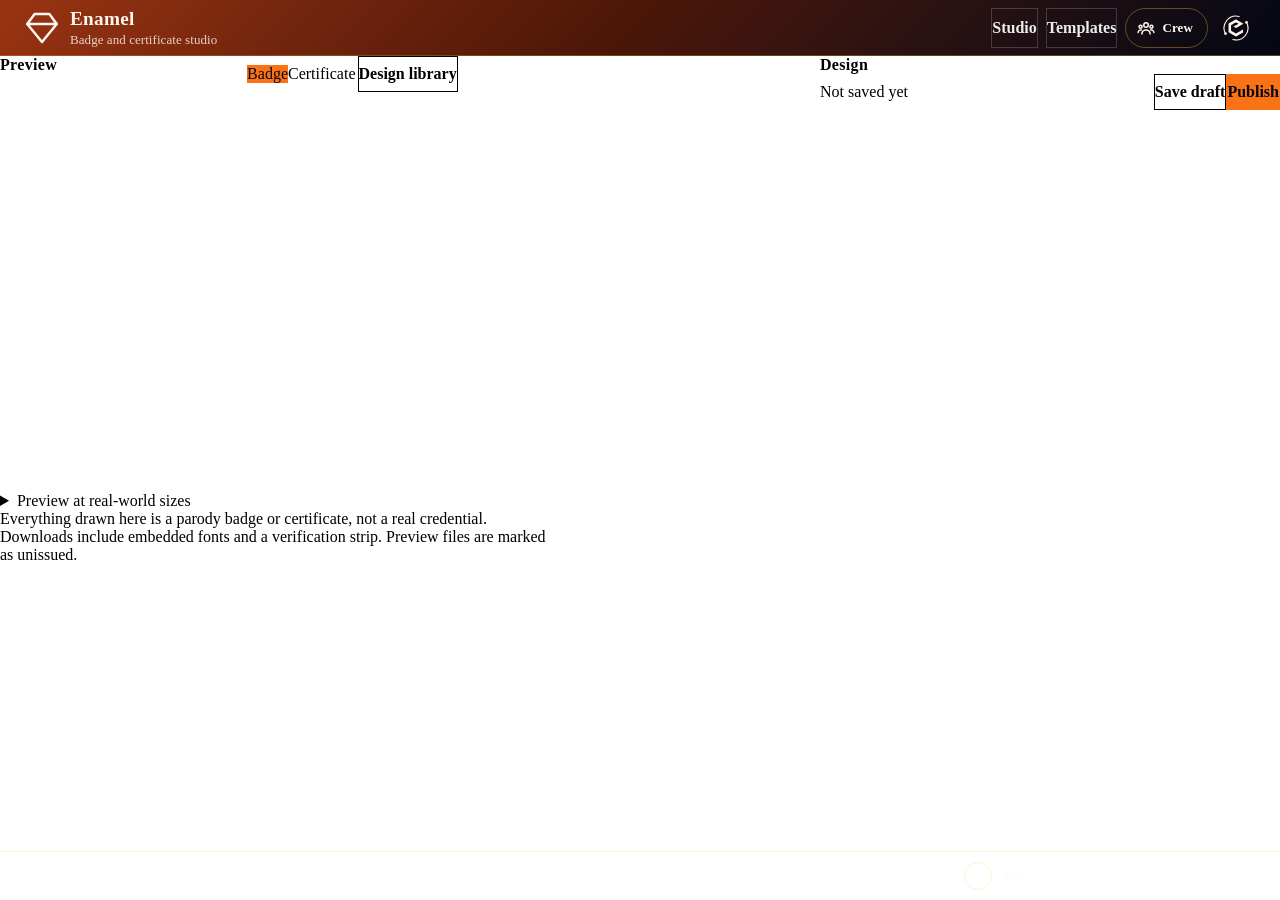
<file: index.html>
<!DOCTYPE html>
<html lang="en">
<head>
  <meta charset="UTF-8">
  <meta name="viewport" content="width=device-width, initial-scale=1.0">
  <link rel="icon" type="image/svg+xml" href="/favicon.svg">
  <link rel="icon" type="image/x-icon" href="/favicon.ico" sizes="16x16 32x32 48x48">
  <link rel="apple-touch-icon" sizes="180x180" href="/apple-touch-icon.png">
  <meta name="apple-mobile-web-app-title" content="Enamel">
  <link rel="manifest" href="/site.webmanifest">
  <meta name="neo-mark" content="on">
  <!-- Framed-page guard (CONTRACTS.md C15 A36, which replaced C5.3's buster).
       GitHub Pages sets no response header and a meta CSP cannot carry
       frame-ancestors, so framing cannot be prevented here. This marks the
       document instead. It attempts no navigation, so nothing throws, and
       css/frame.css plus js/frame.js put a notice in place of the page.
       embed.html carries none of this: being framed is its whole purpose. -->
  <script>if (window.top !== window.self) document.documentElement.dataset.framed = 'on';</script>
  <meta http-equiv="Content-Security-Policy" content="default-src 'self'; script-src 'self' 'unsafe-inline' https://esm.sh https://clerk.neorgon.com https://challenges.cloudflare.com https://gc.zgo.at https://static.cloudflareinsights.com; style-src 'self' 'unsafe-inline' https://cdn.neorgon.org https://fonts.googleapis.com; font-src 'self' https://fonts.gstatic.com data:; img-src 'self' data: blob: https: https://*.convex.cloud https://cdn.neorgon.org https://img.clerk.com https://images.credly.com https://neorgon.goatcounter.com; connect-src 'self' https://*.convex.cloud https://clerk.neorgon.com https://challenges.cloudflare.com https://neorgon.goatcounter.com https://cloudflareinsights.com https://fonts.googleapis.com https://fonts.gstatic.com; frame-src 'self' https://challenges.cloudflare.com https://sash.neorgon.com https://enamel.neorgon.com; worker-src 'self' blob:">
  <!-- C8.2. The deployment URL lives in the shipped page, so a mismatch between
       the two sites is a grep rather than a code review. js/convex.js reads it
       and throws on load when it is absent. -->
  <meta name="neo-convex-url" content="https://youthful-oyster-436.convex.cloud">
  <meta name="neo-repo" content="energon-a-secas/enamel-site">
  <meta name="clerk-publishable-key" content="pk_live_Y2xlcmsubmVvcmdvbi5jb20k">
  <title>Enamel | Badge and certificate studio</title>
  <meta name="description" content="Design a badge or a certificate from a preset, save versions, publish it, and hand it out with claim links that expire">
  <meta property="og:title" content="Enamel: badge and certificate studio">
  <meta property="og:description" content="Design it, version it, publish it, hand it out with a link that expires">
  <meta property="og:type" content="website">
  <meta property="og:url" content="https://enamel.neorgon.com/">
  <meta property="og:site_name" content="Neorgon">
  <meta name="twitter:card" content="summary_large_image">
  <meta name="twitter:title" content="Enamel: badge and certificate studio">
  <meta name="twitter:description" content="Design it, version it, publish it, hand it out with a link that expires">
  <meta name="robots" content="index, follow">
  <link rel="canonical" href="https://enamel.neorgon.com/">
  <meta property="og:locale" content="en_US">
  <meta name="theme-color" content="#040714">
  <meta property="og:image" content="https://enamel.neorgon.com/og-preview.jpg">
  <meta property="og:image:width" content="1200">
  <meta property="og:image:height" content="630">
  <meta property="og:image:alt" content="Enamel">
  <meta name="twitter:image" content="https://enamel.neorgon.com/og-preview.jpg">
  <!-- Fleet design tokens: canonical, do not redeclare locally (PROJECTS.md section 5) -->
  <link rel="stylesheet" href="https://cdn.neorgon.org/v1.0.0/styles/base.css">
  <link rel="stylesheet" href="css/style.css">
  <link rel="stylesheet" href="css/studio.css">
  <link rel="stylesheet" href="css/frame.css">
  <link rel="stylesheet" href="css/neorgon-insignia.css">
  <!-- Neorgon Header Kit (vendored; ?header=live swaps CSS to CDN). Keep after style.css, the kit owns the header. -->
  <script>(function(){var m=location.search.match(/[?&]theme=([\w-]+)/)||document.cookie.match(/(?:^|;\s*)neo_theme=([\w-]+)/);if(m&&m[1]!=='default')document.documentElement.dataset.theme=decodeURIComponent(m[1]);})();</script>
  <link rel="stylesheet" href="css/neorgon-header.css">
  <link rel="stylesheet" href="css/neorgon-themes.css">
  <link rel="stylesheet" href="https://cdn.neorgon.org/v1.0.0/header/season.css">
  <script defer src="js/neorgon-header.js"></script>
  <link rel="stylesheet" href="css/neorgon-footer.css">
  <script defer src="js/neorgon-footer.js"></script>
  <!-- Neorgon Auth Kit (vendored; packages/neorgon-ui/sync-auth.sh). Keep after the header and footer kits. -->
  <link rel="stylesheet" href="css/neorgon-auth.css">
  <meta name="beacon-site" content="enamel-site">
  <link rel="stylesheet" href="css/neorgon-beacon.css">
  <script defer src="js/neorgon-beacon.js"></script>
  <meta name="neo-updated" content="updated Sep 2026">
  <meta name="neo-category" content="crew">
  <script type="application/ld+json">
  {
    "@context": "https://schema.org",
    "@type": "WebApplication",
    "name": "Enamel",
    "description": "A studio for designing parody badges and certificates, versioning them, and issuing them with expiring claim links.",
    "url": "https://enamel.neorgon.com/",
    "applicationCategory": "DesignApplication",
    "operatingSystem": "Any",
    "offers": { "@type": "Offer", "price": "0", "priceCurrency": "USD" },
    "author": { "@type": "Organization", "name": "Neorgon", "url": "https://neorgon.com/" }
  }
  </script>
</head>
<body data-page="studio">

  <a class="skip-link" href="#main">Skip to content</a>

  <header class="header-bar" data-header-mode="app" data-header-skin="ember">
    <div class="header-logo">
      <a href="./" class="header-title-link">
        <img src="https://cdn.neorgon.org/v1.0.0/energon-classic-logo.png" class="header-logo-img" alt="">
        <div class="header-title-wrap">
          <h1>Enamel</h1>
          <div class="header-subtitle">Badge and certificate studio</div>
        </div>
      </a>
    </div>

    <div class="header-right">
      <div class="header-actions">
        <a class="btn btn--ghost btn--sm" href="./" aria-current="page" data-keep-mobile>Studio</a>
        <a class="btn btn--ghost btn--sm" href="templates.html">Templates</a>
      </div>

      <div class="neo-auth" data-neo-auth data-keep-mobile hidden></div>

      <a class="header-home" href="https://neorgon.com/" title="neorgon.com" aria-label="Neorgon home">
        <svg class="nh-hub-icon" viewBox="0 0 24 24" fill="none" xmlns="http://www.w3.org/2000/svg" aria-hidden="true">
          <path d="M12 4.4 18.58 8.2 18.58 15.8 12 19.6 5.42 15.8 5.42 8.2Z" fill="currentColor" stroke="none"/>
          <g class="nh-orbit">
            <path d="M2.47 17.50 A11.0 11.0 0 0 1 14.85 1.37" fill="none" stroke="currentColor" stroke-width="1.05" stroke-linecap="round"/>
            <path d="M21.53 6.50 A11.0 11.0 0 0 1 9.15 22.63" fill="none" stroke="currentColor" stroke-width="1.05" stroke-linecap="round"/>
            <circle cx="21.71" cy="6.84" r="1.25" fill="currentColor"/>
            <circle cx="2.29" cy="17.16" r="1.25" fill="currentColor"/>
          </g>
        </svg>
      </a>
    </div>
  </header>

  <main id="main">
    <div class="studio">

      <section class="studio__stage" aria-labelledby="preview-title">
        <div class="stage-head">
          <h2 class="section__title" id="preview-title">Preview</h2>
          <div class="toolbar">
            <div class="segmented" role="group" aria-label="What to design">
              <button type="button" class="segmented__btn is-on" data-kind="badge" aria-pressed="true">Badge</button>
              <button type="button" class="segmented__btn" data-kind="certificate" aria-pressed="false">Certificate</button>
            </div>
            <button type="button" class="btn btn--secondary btn--sm" id="presetBtn">Design library</button>
            <button type="button" class="btn btn--ghost btn--sm" id="randomBtn" title="A different design, drawn from the catalogue">Randomize</button>
            <button type="button" class="btn btn--ghost btn--sm" id="loupeBtn" aria-pressed="false" title="The preview at twice its size, in a box you can scroll. Microtext and hairlines read here.">Loupe 2x</button>
            <button type="button" class="btn btn--ghost btn--sm" id="exportPngBtn" title="The preview as a PNG, provenance strip included">Download PNG</button>
            <button type="button" class="btn btn--ghost btn--sm" id="exportSvgBtn" title="The preview as an SVG with the fonts inlined, provenance strip included">Download SVG</button>
            <button type="button" class="btn btn--ghost btn--sm" id="printCertBtn" title="Print on A4 or choose Save as PDF" hidden>Print / PDF</button>
          </div>
        </div>

        <div class="preview-stage" id="previewStage">
          <!-- U1. On a first visit the picker is the stage (js/empty-state.js):
               every thumbnail is drawn by the kit with the strip, so the first
               picture a visitor sees carries the disclosure. -->
          <div class="stage-empty" id="stageEmpty" hidden>
            <p class="stage-empty__lede" id="stageEmptyLede">Start with a finished design. Make it yours.</p>
            <div class="library-tools">
              <label class="library-search"><span class="sr-only">Search starter designs</span><input class="fld__input" id="stageSearch" type="search" placeholder="Find a design…" autocomplete="off"></label>
              <label><span class="sr-only">Starter design style</span><select class="fld__input" id="stageStyle"><option value="all">All styles</option><option value="futuristic">Futuristic</option><option value="elegant">Elegant print</option><option value="minimal">Modern minimal</option><option value="bold">Bold digital</option><option value="saved">My presets</option></select></label>
              <span class="library-count" id="stageCount" role="status" aria-live="polite"></span>
            </div>
            <div class="preset-grid preset-grid--stage" id="stageGrid" role="group" aria-labelledby="stageEmptyLede"></div>
          </div>
          <div class="preview-frame" id="preview"></div>
        </div>

        <!-- U3. Straight under the preview, so a warning is the first thing
             under the drawing it is about and stays in view on a short window.
             Each warning carries the button that repairs it; tabindex so
             focus has somewhere to land once the clicked button is redrawn. -->
        <div class="warn-list" id="warnings" role="status" aria-live="polite" tabindex="-1"></div>

        <!-- U6. The draft at the sizes it is actually seen, drawn by the same
             wallet code Sash uses, so an author meets their name and handle
             beside the badge, and sees where the strip stops being legible,
             before publishing. -->
        <details class="preview-examples" id="previewExamples">
          <summary>Preview at real-world sizes</summary>
          <div class="preview-context" id="previewContext" aria-label="Where it will live"></div>
        </details>

        <!-- Stays on the page as long as the preview does: the drawn provenance
             strip says "parody" in the pixels, this says it in the page. -->
        <p class="preview-parody" id="parodyNote">
          Everything drawn here is a parody badge or certificate, not a real credential.
        </p>

        <p class="preview-note">
          Downloads include embedded fonts and a verification strip. Preview files are marked as unissued.
        </p>

      </section>

      <section class="studio__panel" aria-labelledby="editor-title">
        <h2 class="section__title" id="editor-title">Design</h2>

        <div class="save-bar" id="saveBar">
          <div class="save-bar__state" id="saveState" role="status" aria-live="polite">Not saved yet</div>
          <div class="toolbar">
            <button type="button" class="btn btn--ghost btn--sm" id="resetBtn" title="Forget the draft held in this browser and pick a preset again">Start over</button>
            <button type="button" class="btn btn--secondary btn--sm" id="saveDraftBtn">Save draft</button>
            <button type="button" class="btn btn--primary btn--sm" id="publishBtn">Publish</button>
          </div>
          <!-- Shown to a signed-out visitor once the session is known, and named by
               aria-describedby on the two disabled controls above (js/studio.js). -->
          <p class="save-bar__signin" id="signInNotice" hidden>
            <span>Sign in to save this design to Sash and publish it.</span>
            <button type="button" class="btn btn--ghost btn--sm" id="signInBtn">Sign in</button>
          </p>
        </div>

        <div class="notice notice--warn" id="handleNotice" hidden>
          <p>
            Publishing needs a handle: it is the issuing handle printed on every badge you
            make. Pick one on
            <a href="https://sash.neorgon.com/" target="_blank" rel="noopener">sash.neorgon.com</a>,
            then come back.
          </p>
        </div>

        <div class="notice notice--error" id="blockNotice" hidden>
          <h3 id="blockTitle">That name belongs to a real issuer</h3>
          <p id="blockMessage"></p>
          <p class="notice__aside">
            The check reads the name, the description, the criteria and the words drawn on
            the artefact: the arcs, the ribbon and every line of a certificate. Enamel makes
            parody credentials, and a parody that names a real body as the issuer of a
            credential is not a parody any more. Rename it and publish again.
          </p>
        </div>

        <div id="editorRoot" class="editor"></div>
      </section>

    </div>
  </main>

  <div class="modal" id="presetModal" hidden>
    <div class="modal__backdrop" data-modal-close tabindex="-1" aria-hidden="true"></div>
    <div class="modal__dialog modal__dialog--wide" role="dialog" aria-modal="true" aria-labelledby="presetModalTitle" tabindex="-1">
      <header class="modal__header">
        <h2 id="presetModalTitle">Design library</h2>
        <button type="button" class="btn btn--ghost btn--icon" data-modal-close aria-label="Close dialog">
          <svg width="20" height="20" viewBox="0 0 24 24" fill="none" stroke="currentColor" stroke-width="2" aria-hidden="true"><path d="M18 6L6 18M6 6l12 12"/></svg>
        </button>
      </header>
      <div class="modal__body">
        <p class="section__lead">From elegant print to futuristic labs. Find your style and make it yours.</p>
        <div class="library-tools">
          <label class="library-search"><span class="sr-only">Search design library</span><input class="fld__input" id="presetSearch" type="search" placeholder="Find a design…" autocomplete="off"></label>
          <label><span class="sr-only">Design style</span><select class="fld__input" id="presetStyle"><option value="all">All styles</option><option value="futuristic">Futuristic</option><option value="elegant">Elegant print</option><option value="minimal">Modern minimal</option><option value="bold">Bold digital</option><option value="saved">My presets</option></select></label>
          <span class="library-count" id="presetCount" role="status" aria-live="polite"></span>
        </div>
        <label class="fld fld--check library-keep"><input type="checkbox" id="keepPresetWords" checked><span>Keep my text in matching fields</span></label>
        <details class="library-save">
          <summary>Save current design as a preset</summary>
          <form class="local-preset-form" id="localPresetForm">
          <div><h3>Keep this design</h3><p class="fld__hint">Save the current design as a reusable preset on this device.</p></div>
          <label class="fld"><span class="sr-only">Preset name</span><input class="fld__input" id="localPresetName" placeholder="Name your preset" maxlength="60" required></label>
          <button class="btn btn--secondary" type="submit">Save preset</button>
          </form>
        </details>
        <div class="preset-grid" id="presetGrid"></div>
      </div>
    </div>
  </div>

  <div class="modal" id="publishModal" hidden>
    <div class="modal__backdrop" data-modal-close tabindex="-1" aria-hidden="true"></div>
    <div class="modal__dialog" role="dialog" aria-modal="true" aria-labelledby="publishModalTitle" tabindex="-1">
      <header class="modal__header">
        <h2 id="publishModalTitle">Publish this version</h2>
        <button type="button" class="btn btn--ghost btn--icon" data-modal-close aria-label="Close dialog">
          <svg width="20" height="20" viewBox="0 0 24 24" fill="none" stroke="currentColor" stroke-width="2" aria-hidden="true"><path d="M18 6L6 18M6 6l12 12"/></svg>
        </button>
      </header>
      <div class="modal__body">
        <p class="section__lead">
          A published version is frozen. Every badge claimed from it keeps the design it
          was issued with, whatever you change afterwards.
        </p>
        <label class="fld">
          <span class="fld__label">What changed</span>
          <textarea class="fld__input fld__area" id="changelogInput" rows="3" maxlength="600" placeholder="First cut"></textarea>
        </label>
        <p class="fld__hint" id="publishHint"></p>
      </div>
      <footer class="modal__footer">
        <button type="button" class="btn btn--ghost" data-modal-close>Cancel</button>
        <button type="button" class="btn btn--primary" id="publishConfirm">Publish</button>
      </footer>
    </div>
  </div>

  <footer class="neo-footer" data-footer-mode="app">
    Parody badges and certificates, drawn in your browser. Templates and versions are stored on Sash.
    <!-- neo-fleet:more -->
    <nav class="neo-more" aria-label="More in Crew" data-category="crew" data-label-en="Crew" data-label-es="Comunidad">
      <span class="neo-more__label" aria-hidden="true"><svg class="neo-more__icon" viewBox="0 0 24 24" width="16" height="16" fill="none" stroke="currentColor" stroke-width="2" stroke-linecap="round" stroke-linejoin="round" aria-hidden="true" focusable="false"><circle cx="12" cy="8" r="3"/><path d="M6.5 20a5.5 5.5 0 0 1 11 0"/><circle cx="4.8" cy="10.2" r="2"/><path d="M1.5 18a3.5 3.5 0 0 1 4.2-3.4"/><circle cx="19.2" cy="10.2" r="2"/><path d="M22.5 18a3.5 3.5 0 0 0-4.2-3.4"/></svg><span class="neo-more__title">More in Crew</span></span>
      <ul class="neo-more__list">
        <li><a href="https://sash.neorgon.com/">Sash</a></li>
        <li><a href="https://charactersheet.neorgon.com/">Character Sheet</a></li>
        <li><a href="https://guildhall.neorgon.com/">Guild Hall</a></li>
        <li><a href="https://teamplay.neorgon.com/">Team Play</a></li>
        <li><a href="https://memes.neorgon.com/">Meme Vault</a></li>
        <li><a class="neo-more__all" href="https://neorgon.com/crew/">All Crew tools</a></li>
      </ul>
    </nav>
    <!-- /neo-fleet:more -->
  </footer>

  <script type="module" src="js/app.js"></script>
</body>
</html>
</file>
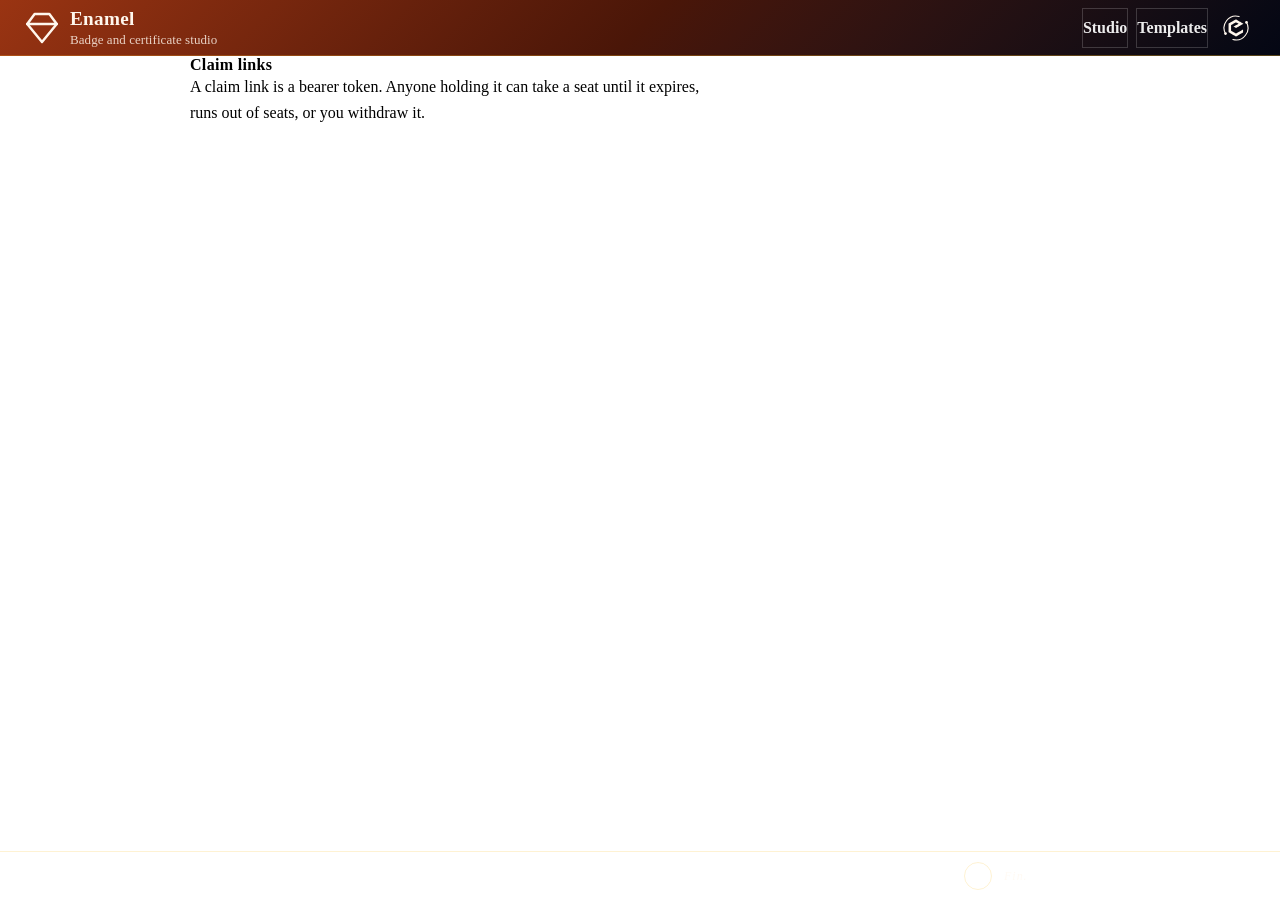
<file: links.html>
<!DOCTYPE html>
<html lang="en">
<head>
  <meta charset="UTF-8">
  <meta name="viewport" content="width=device-width, initial-scale=1.0">
  <link rel="icon" type="image/svg+xml" href="/favicon.svg">
  <link rel="icon" type="image/x-icon" href="/favicon.ico" sizes="16x16 32x32 48x48">
  <link rel="apple-touch-icon" sizes="180x180" href="/apple-touch-icon.png">
  <meta name="apple-mobile-web-app-title" content="Enamel">
  <link rel="manifest" href="/site.webmanifest">
  <meta name="neo-mark" content="on">
  <!-- Framed-page guard (CONTRACTS.md C15 A36, which replaced C5.3's buster).
       GitHub Pages sets no response header and a meta CSP cannot carry
       frame-ancestors, so framing cannot be prevented here. This marks the
       document instead. It attempts no navigation, so nothing throws, and
       css/frame.css plus js/frame.js put a notice in place of the page.
       embed.html carries none of this: being framed is its whole purpose. -->
  <script>if (window.top !== window.self) document.documentElement.dataset.framed = 'on';</script>
  <meta http-equiv="Content-Security-Policy" content="default-src 'self'; script-src 'self' 'unsafe-inline' https://esm.sh https://clerk.neorgon.com https://challenges.cloudflare.com https://gc.zgo.at https://static.cloudflareinsights.com; style-src 'self' 'unsafe-inline' https://cdn.neorgon.org https://fonts.googleapis.com; font-src 'self' https://fonts.gstatic.com data:; img-src 'self' data: blob: https: https://*.convex.cloud https://cdn.neorgon.org https://img.clerk.com https://images.credly.com https://neorgon.goatcounter.com; connect-src 'self' https://*.convex.cloud https://clerk.neorgon.com https://challenges.cloudflare.com https://neorgon.goatcounter.com https://cloudflareinsights.com https://fonts.googleapis.com https://fonts.gstatic.com; frame-src 'self' https://challenges.cloudflare.com https://sash.neorgon.com https://enamel.neorgon.com; worker-src 'self' blob:">
  <meta name="neo-convex-url" content="https://youthful-oyster-436.convex.cloud">
  <meta name="neo-repo" content="energon-a-secas/enamel-site">
  <meta name="clerk-publishable-key" content="pk_live_Y2xlcmsubmVvcmdvbi5jb20k">
  <title>Enamel | Claim links and who claimed them</title>
  <meta name="description" content="Mint a claim link with an expiry and a seat limit, watch the seats go, and withdraw the link when you are done">
  <meta property="og:title" content="Enamel: claim links">
  <meta property="og:description" content="Mint a link with an expiry and a seat limit, see who claimed, withdraw it">
  <meta property="og:type" content="website">
  <meta property="og:url" content="https://enamel.neorgon.com/links.html">
  <meta property="og:site_name" content="Neorgon">
  <meta name="twitter:card" content="summary_large_image">
  <meta name="twitter:title" content="Enamel: claim links">
  <meta name="twitter:description" content="Mint a link with an expiry and a seat limit, see who claimed, withdraw it">
  <meta name="robots" content="index, follow">
  <link rel="canonical" href="https://enamel.neorgon.com/links.html">
  <meta property="og:locale" content="en_US">
  <meta name="theme-color" content="#040714">
  <meta property="og:image" content="https://enamel.neorgon.com/og-preview.jpg">
  <meta property="og:image:width" content="1200">
  <meta property="og:image:height" content="630">
  <meta property="og:image:alt" content="Enamel">
  <meta name="twitter:image" content="https://enamel.neorgon.com/og-preview.jpg">
  <link rel="stylesheet" href="https://cdn.neorgon.org/v1.0.0/styles/base.css">
  <link rel="stylesheet" href="css/style.css">
  <link rel="stylesheet" href="css/frame.css">
  <link rel="stylesheet" href="css/neorgon-insignia.css">
  <script>(function(){var m=location.search.match(/[?&]theme=([\w-]+)/)||document.cookie.match(/(?:^|;\s*)neo_theme=([\w-]+)/);if(m&&m[1]!=='default')document.documentElement.dataset.theme=decodeURIComponent(m[1]);})();</script>
  <link rel="stylesheet" href="css/neorgon-header.css">
  <link rel="stylesheet" href="css/neorgon-themes.css">
  <link rel="stylesheet" href="https://cdn.neorgon.org/v1.0.0/header/season.css">
  <script defer src="js/neorgon-header.js"></script>
  <link rel="stylesheet" href="css/neorgon-footer.css">
  <script defer src="js/neorgon-footer.js"></script>
  <!-- Neorgon Auth Kit (vendored; packages/neorgon-ui/sync-auth.sh). Keep after the header and footer kits. -->
  <link rel="stylesheet" href="css/neorgon-auth.css">
  <meta name="beacon-site" content="enamel-site">
  <link rel="stylesheet" href="css/neorgon-beacon.css">
  <script defer src="js/neorgon-beacon.js"></script>
  <meta name="neo-updated" content="updated Sep 2026">
  <script type="application/ld+json">
  {
    "@context": "https://schema.org",
    "@type": "WebPage",
    "name": "Enamel claim links",
    "description": "Mint a claim link with an expiry and a seat limit, see who claimed it, and withdraw it.",
    "url": "https://enamel.neorgon.com/links.html",
    "isPartOf": { "@type": "WebSite", "name": "Enamel", "url": "https://enamel.neorgon.com/" }
  }
  </script>
</head>
<body data-page="links">

  <a class="skip-link" href="#main">Skip to content</a>

  <header class="header-bar" data-header-mode="app" data-header-skin="ember">
    <div class="header-logo">
      <a href="./" class="header-title-link">
        <img src="https://cdn.neorgon.org/v1.0.0/energon-classic-logo.png" class="header-logo-img" alt="">
        <div class="header-title-wrap">
          <h1>Enamel</h1>
          <div class="header-subtitle">Badge and certificate studio</div>
        </div>
      </a>
    </div>

    <div class="header-right">
      <div class="header-actions">
        <a class="btn btn--ghost btn--sm" href="./">Studio</a>
        <a class="btn btn--ghost btn--sm" href="templates.html" data-keep-mobile>Templates</a>
      </div>

      <div class="neo-auth" data-neo-auth data-keep-mobile hidden></div>

      <a class="header-home" href="https://neorgon.com/" title="neorgon.com" aria-label="Neorgon home">
        <svg class="nh-hub-icon" viewBox="0 0 24 24" fill="none" xmlns="http://www.w3.org/2000/svg" aria-hidden="true">
          <path d="M12 4.4 18.58 8.2 18.58 15.8 12 19.6 5.42 15.8 5.42 8.2Z" fill="currentColor" stroke="none"/>
          <g class="nh-orbit">
            <path d="M2.47 17.50 A11.0 11.0 0 0 1 14.85 1.37" fill="none" stroke="currentColor" stroke-width="1.05" stroke-linecap="round"/>
            <path d="M21.53 6.50 A11.0 11.0 0 0 1 9.15 22.63" fill="none" stroke="currentColor" stroke-width="1.05" stroke-linecap="round"/>
            <circle cx="21.71" cy="6.84" r="1.25" fill="currentColor"/>
            <circle cx="2.29" cy="17.16" r="1.25" fill="currentColor"/>
          </g>
        </svg>
      </a>
    </div>
  </header>

  <main id="main">
    <div class="container stack">

      <section class="section" aria-labelledby="links-title">
        <div class="section__header">
          <div class="section__titles">
            <h2 class="section__title" id="links-title">Claim links</h2>
            <p class="section__lead" id="linksLead">
              A claim link is a bearer token. Anyone holding it can take a seat until it
              expires, runs out of seats, or you withdraw it.
            </p>
          </div>
          <div class="toolbar" id="templateSwitch"></div>
        </div>

        <div id="signedOut" class="notice" hidden>
          <p>Sign in to mint a claim link and see who has claimed.</p>
          <button type="button" class="btn btn--primary btn--sm" id="signInBtn">Sign in</button>
        </div>

        <div id="templateHead"></div>
      </section>

      <section class="section" id="mintSection" aria-labelledby="mint-title" hidden>
        <div class="section__titles">
          <h2 class="section__title" id="mint-title">Mint a link</h2>
        </div>
        <div class="card">
          <div class="mint-grid">
            <label class="fld">
              <span class="fld__label">Expires</span>
              <select class="fld__input" id="mintExpiry">
                <option value="1">In a day</option>
                <option value="7" selected>In a week</option>
                <option value="30">In a month</option>
                <option value="90">In three months</option>
                <option value="365">In a year</option>
              </select>
            </label>
            <label class="fld">
              <span class="fld__label">Seats</span>
              <input class="fld__input" id="mintSeats" type="number" min="1" step="1" placeholder="Leave empty for no limit">
            </label>
            <label class="fld fld--wide">
              <span class="fld__label">Only these handles</span>
              <input class="fld__input" id="mintAllow" placeholder="Leave empty to let anyone with the link claim" spellcheck="false" autocomplete="off">
              <span class="fld__hint">Comma separated. A handle not on the list is refused at claim time.</span>
            </label>
          </div>
          <div class="toolbar">
            <button type="button" class="btn btn--primary btn--sm" id="mintBtn">Mint link</button>
            <span class="fld__hint" id="mintHint"></span>
          </div>
        </div>
      </section>

      <section class="section" id="listSection" aria-labelledby="list-title" hidden>
        <div class="section__titles">
          <h2 class="section__title" id="list-title">Issued links</h2>
        </div>
        <div id="linkList" class="stack stack--tight"></div>
      </section>

    </div>
  </main>

  <footer class="neo-footer" data-footer-mode="app">
    Withdrawing a link stops new claims. Badges already claimed from it stay valid.
  </footer>

  <script type="module" src="js/app.js"></script>
</body>
</html>
</file>
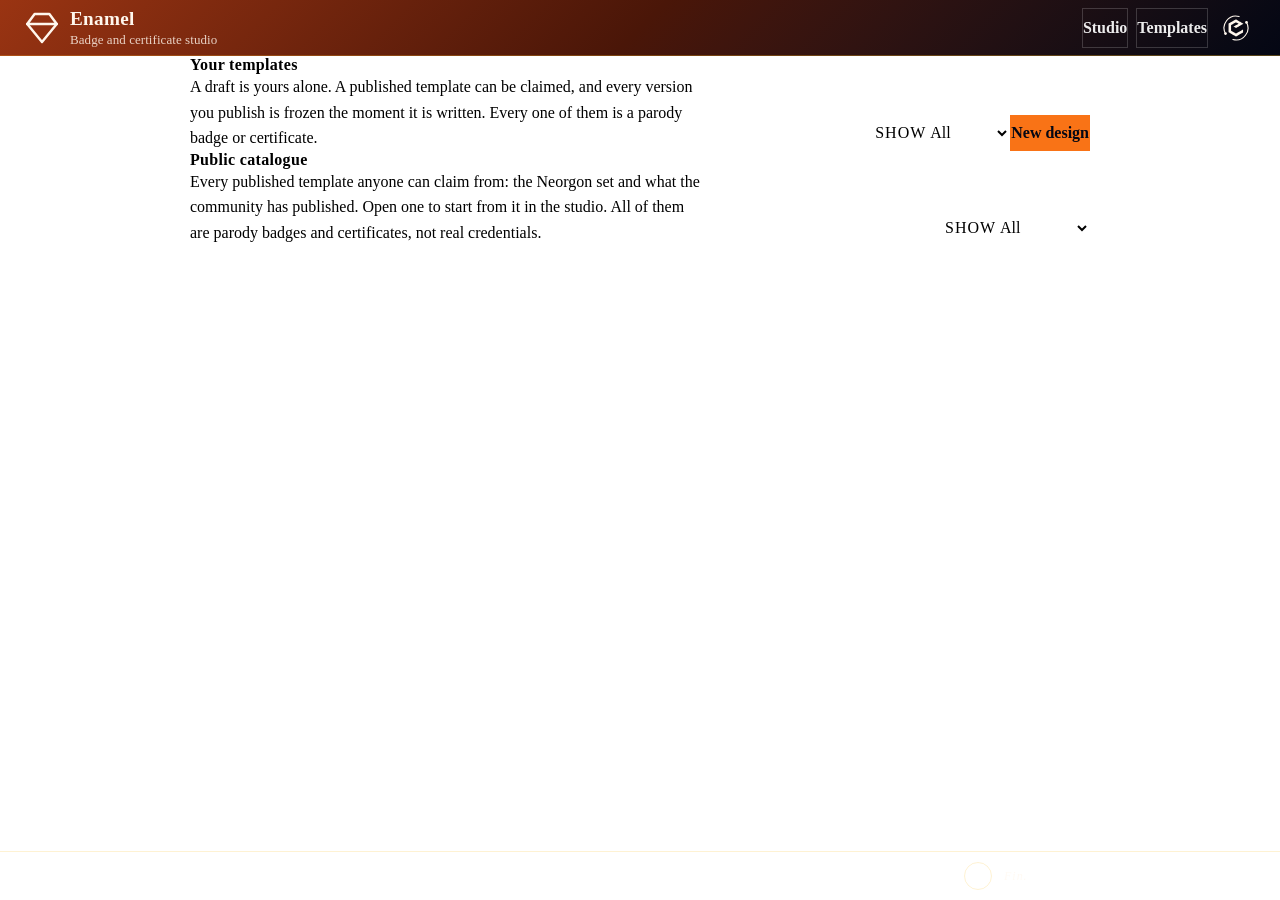
<file: templates.html>
<!DOCTYPE html>
<html lang="en">
<head>
  <meta charset="UTF-8">
  <meta name="viewport" content="width=device-width, initial-scale=1.0">
  <link rel="icon" type="image/svg+xml" href="/favicon.svg">
  <link rel="icon" type="image/x-icon" href="/favicon.ico" sizes="16x16 32x32 48x48">
  <link rel="apple-touch-icon" sizes="180x180" href="/apple-touch-icon.png">
  <meta name="apple-mobile-web-app-title" content="Enamel">
  <link rel="manifest" href="/site.webmanifest">
  <meta name="neo-mark" content="on">
  <!-- Framed-page guard (CONTRACTS.md C15 A36, which replaced C5.3's buster).
       GitHub Pages sets no response header and a meta CSP cannot carry
       frame-ancestors, so framing cannot be prevented here. This marks the
       document instead. It attempts no navigation, so nothing throws, and
       css/frame.css plus js/frame.js put a notice in place of the page.
       embed.html carries none of this: being framed is its whole purpose. -->
  <script>if (window.top !== window.self) document.documentElement.dataset.framed = 'on';</script>
  <meta http-equiv="Content-Security-Policy" content="default-src 'self'; script-src 'self' 'unsafe-inline' https://esm.sh https://clerk.neorgon.com https://challenges.cloudflare.com https://gc.zgo.at https://static.cloudflareinsights.com; style-src 'self' 'unsafe-inline' https://cdn.neorgon.org https://fonts.googleapis.com; font-src 'self' https://fonts.gstatic.com data:; img-src 'self' data: blob: https: https://*.convex.cloud https://cdn.neorgon.org https://img.clerk.com https://images.credly.com https://neorgon.goatcounter.com; connect-src 'self' https://*.convex.cloud https://clerk.neorgon.com https://challenges.cloudflare.com https://neorgon.goatcounter.com https://cloudflareinsights.com https://fonts.googleapis.com https://fonts.gstatic.com; frame-src 'self' https://challenges.cloudflare.com https://sash.neorgon.com https://enamel.neorgon.com; worker-src 'self' blob:">
  <meta name="neo-convex-url" content="https://youthful-oyster-436.convex.cloud">
  <meta name="neo-repo" content="energon-a-secas/enamel-site">
  <meta name="clerk-publishable-key" content="pk_live_Y2xlcmsubmVvcmdvbi5jb20k">
  <title>Enamel | Your templates and their versions</title>
  <meta name="description" content="See every template you have made, the versions you published, and the public catalogue of Neorgon and community templates anyone can start from">
  <meta property="og:title" content="Enamel: your templates">
  <meta property="og:description" content="See every template you have made, the versions you published, and the public catalogue anyone can start from">
  <meta property="og:type" content="website">
  <meta property="og:url" content="https://enamel.neorgon.com/templates.html">
  <meta property="og:site_name" content="Neorgon">
  <meta name="twitter:card" content="summary_large_image">
  <meta name="twitter:title" content="Enamel: your templates">
  <meta name="twitter:description" content="See every template you have made, the versions you published, and the public catalogue anyone can start from">
  <meta name="robots" content="index, follow">
  <link rel="canonical" href="https://enamel.neorgon.com/templates.html">
  <meta property="og:locale" content="en_US">
  <meta name="theme-color" content="#040714">
  <meta property="og:image" content="https://enamel.neorgon.com/og-preview.jpg">
  <meta property="og:image:width" content="1200">
  <meta property="og:image:height" content="630">
  <meta property="og:image:alt" content="Enamel">
  <meta name="twitter:image" content="https://enamel.neorgon.com/og-preview.jpg">
  <link rel="stylesheet" href="https://cdn.neorgon.org/v1.0.0/styles/base.css">
  <link rel="stylesheet" href="css/style.css">
  <link rel="stylesheet" href="css/frame.css">
  <link rel="stylesheet" href="css/neorgon-insignia.css">
  <script>(function(){var m=location.search.match(/[?&]theme=([\w-]+)/)||document.cookie.match(/(?:^|;\s*)neo_theme=([\w-]+)/);if(m&&m[1]!=='default')document.documentElement.dataset.theme=decodeURIComponent(m[1]);})();</script>
  <link rel="stylesheet" href="css/neorgon-header.css">
  <link rel="stylesheet" href="css/neorgon-themes.css">
  <link rel="stylesheet" href="https://cdn.neorgon.org/v1.0.0/header/season.css">
  <script defer src="js/neorgon-header.js"></script>
  <link rel="stylesheet" href="css/neorgon-footer.css">
  <script defer src="js/neorgon-footer.js"></script>
  <!-- Neorgon Auth Kit (vendored; packages/neorgon-ui/sync-auth.sh). Keep after the header and footer kits. -->
  <link rel="stylesheet" href="css/neorgon-auth.css">
  <meta name="beacon-site" content="enamel-site">
  <link rel="stylesheet" href="css/neorgon-beacon.css">
  <script defer src="js/neorgon-beacon.js"></script>
  <meta name="neo-updated" content="updated Sep 2026">
  <script type="application/ld+json">
  {
    "@context": "https://schema.org",
    "@type": "WebPage",
    "name": "Enamel templates",
    "description": "See every template you have made, the versions you published, and the public catalogue anyone can start from.",
    "url": "https://enamel.neorgon.com/templates.html",
    "isPartOf": { "@type": "WebSite", "name": "Enamel", "url": "https://enamel.neorgon.com/" }
  }
  </script>
</head>
<body data-page="library">

  <a class="skip-link" href="#main">Skip to content</a>

  <header class="header-bar" data-header-mode="app" data-header-skin="ember">
    <div class="header-logo">
      <a href="./" class="header-title-link">
        <img src="https://cdn.neorgon.org/v1.0.0/energon-classic-logo.png" class="header-logo-img" alt="">
        <div class="header-title-wrap">
          <h1>Enamel</h1>
          <div class="header-subtitle">Badge and certificate studio</div>
        </div>
      </a>
    </div>

    <div class="header-right">
      <div class="header-actions">
        <a class="btn btn--ghost btn--sm" href="./">Studio</a>
        <a class="btn btn--ghost btn--sm" href="templates.html" aria-current="page" data-keep-mobile>Templates</a>
      </div>

      <div class="neo-auth" data-neo-auth data-keep-mobile hidden></div>

      <a class="header-home" href="https://neorgon.com/" title="neorgon.com" aria-label="Neorgon home">
        <svg class="nh-hub-icon" viewBox="0 0 24 24" fill="none" xmlns="http://www.w3.org/2000/svg" aria-hidden="true">
          <path d="M12 4.4 18.58 8.2 18.58 15.8 12 19.6 5.42 15.8 5.42 8.2Z" fill="currentColor" stroke="none"/>
          <g class="nh-orbit">
            <path d="M2.47 17.50 A11.0 11.0 0 0 1 14.85 1.37" fill="none" stroke="currentColor" stroke-width="1.05" stroke-linecap="round"/>
            <path d="M21.53 6.50 A11.0 11.0 0 0 1 9.15 22.63" fill="none" stroke="currentColor" stroke-width="1.05" stroke-linecap="round"/>
            <circle cx="21.71" cy="6.84" r="1.25" fill="currentColor"/>
            <circle cx="2.29" cy="17.16" r="1.25" fill="currentColor"/>
          </g>
        </svg>
      </a>
    </div>
  </header>

  <main id="main">
    <div class="container stack">

      <section class="section" aria-labelledby="library-title">
        <div class="section__header">
          <div class="section__titles">
            <h2 class="section__title" id="library-title">Your templates</h2>
            <p class="section__lead">
              A draft is yours alone. A published template can be claimed, and every
              version you publish is frozen the moment it is written. Every one of them
              is a parody badge or certificate.
            </p>
          </div>
          <div class="toolbar">
            <label class="fld fld--inline">
              <span class="fld__label">Show</span>
              <select class="fld__input" id="statusFilter">
                <option value="all">All</option>
                <option value="draft">Drafts</option>
                <option value="published">Published</option>
                <option value="archived">Archived</option>
              </select>
            </label>
            <a class="btn btn--primary btn--sm" href="./">New design</a>
          </div>
        </div>

        <div id="signedOut" class="notice" hidden>
          <p>Sign in to see the templates you have made. The public catalogue below is open to everyone.</p>
          <button type="button" class="btn btn--primary btn--sm" id="signInBtn">Sign in</button>
        </div>

        <div id="libraryList" class="stack stack--tight"></div>
      </section>

      <section class="section" id="publicSection" aria-labelledby="public-title">
        <div class="section__header">
          <div class="section__titles">
            <h2 class="section__title" id="public-title">Public catalogue</h2>
            <p class="section__lead">
              Every published template anyone can claim from: the Neorgon set and what
              the community has published. Open one to start from it in the studio. All
              of them are parody badges and certificates, not real credentials.
            </p>
          </div>
          <div class="toolbar">
            <label class="fld fld--inline">
              <span class="fld__label">Show</span>
              <select class="fld__input" id="publicKind">
                <option value="all">All</option>
                <option value="badge">Badges</option>
                <option value="certificate">Certificates</option>
              </select>
            </label>
          </div>
        </div>

        <div id="publicGrid" class="catalogue" aria-live="polite"></div>
      </section>

      <section class="section" id="adminSection" aria-labelledby="admin-title" hidden>
        <div class="section__titles">
          <h2 class="section__title" id="admin-title">Admin: open any template</h2>
          <p class="section__lead">
            An admin can read and edit any template by its public id, including a draft
            and a private one. Everything you change is still recorded under your own
            account in the version history.
          </p>
        </div>
        <div class="toolbar">
          <label class="fld fld--inline">
            <span class="fld__label">Public id</span>
            <input class="fld__input" id="adminId" maxlength="10" placeholder="ab12cd34ef" spellcheck="false" autocomplete="off">
          </label>
          <button type="button" class="btn btn--secondary btn--sm" id="adminOpen">Open</button>
        </div>
        <div id="adminResult" class="stack stack--tight"></div>
      </section>

    </div>
  </main>

  <div class="modal" id="versionsModal" hidden>
    <div class="modal__backdrop" data-modal-close tabindex="-1" aria-hidden="true"></div>
    <div class="modal__dialog modal__dialog--wide" role="dialog" aria-modal="true" aria-labelledby="versionsTitle" tabindex="-1">
      <header class="modal__header">
        <h2 id="versionsTitle">Versions</h2>
        <button type="button" class="btn btn--ghost btn--icon" data-modal-close aria-label="Close dialog">
          <svg width="20" height="20" viewBox="0 0 24 24" fill="none" stroke="currentColor" stroke-width="2" aria-hidden="true"><path d="M18 6L6 18M6 6l12 12"/></svg>
        </button>
      </header>
      <div class="modal__body" id="versionsBody"></div>
    </div>
  </div>

  <footer class="neo-footer" data-footer-mode="app">
    Templates and versions are stored on Sash. Sash and Enamel share one backend.
  </footer>

  <script type="module" src="js/app.js"></script>
</body>
</html>
</file>
<file: css/style.css>
/* ── Reset & base ──────────────────────────────────────────── */
*, *::before, *::after { margin: 0; padding: 0; box-sizing: border-box; }

/*
 * ── Design tokens ─────────────────────────────────────────────
 *
 * Canonical tokens (colors, font, type scale, spacing, radii) come from the CDN:
 *   https://cdn.neorgon.org/v1.0.0/styles/base.css   (linked in index.html)
 * Do NOT redeclare them here: a local copy is how the fleet drifted. The block
 * below holds only what base.css does not define, plus the per-site accent.
 *
 * Motion: base.css still ships --ease-snap (bounce) for legacy sites, but it is
 * deprecated for new work (impeccable law: ease-out exponential, no bounce).
 * Use --ease-out below.
 */

:root {
  /* Per-site identity: set to this site's hub card accent (PROJECTS.md section 4) */
  --accent: #f97316;
  /* base.css pairs every --accent with a brighter hover; the pair has to move together */
  --accent-bright: #fb923c;
  --neo-auth-accent: #c2410c; /* Orange-700: the Auth Kit paints white on this, 5.18:1; on the site accent it would be 2.80:1 */
  /* Text on an accent-filled control. White on this orange measures 2.8:1
     and fails AA; the fleet ground measures 7.2:1 on --accent and 8.9:1 on
     --accent-bright (WCAG relative luminance, measured 2026-09-14). */
  --accent-ink: #040714;

  /* Site extras base.css does not define */
  --surface-toast: #1a1730;
  --danger: #e11d48;
  --danger-hover: #f43f5e;
  --ease-out: cubic-bezier(0.22, 1, 0.36, 1);
  --control-height: 44px;
  --control-height-sm: 36px;
  --shadow-card: 0 12px 28px rgba(15, 23, 42, 0.5);
  --shadow-modal: 0 24px 48px rgba(2, 6, 23, 0.58);
  --z-sticky-header: 200;
  --z-modal: 400;
  --z-toast: 500;
}

/* Author display values (e.g. .section/.stack flex) would otherwise defeat the
   hidden attribute, so restore its authority once, globally. */
[hidden] { display: none !important; }

html { height: 100%; }
body {
  font-family: var(--font);
  background: var(--bg);
  min-height: 100%;
  color: var(--text-primary);
  display: flex; flex-direction: column;
}

body.modal-open {
  overflow: hidden;
}

main#main {
  flex: 1;
  display: flex;
  flex-direction: column;
  min-height: 0;
  width: 100%;
}

/* ── Layout ────────────────────────────────────────────────── */
/*
 * GOTCHA: body { display:flex; flex-direction:column } + margin: 0 auto
 * on a child collapses its width, so always pair with width: 100%.
 *
 * GOTCHA: External images (YouTube ggpht, Gravatar, etc.) may block loading
 * when the Referer header points to localhost or an unknown origin. Fix:
 * 1. Add <meta name="referrer" content="no-referrer"> in <head> (global)
 * 2. Or add referrerpolicy="no-referrer" on each <img> tag
 */
.container {
  max-width: 900px;
  width: 100%;
  margin: 0 auto;
  padding: var(--space-6);
  flex: 1;
}

/* ── Side-rail shell (opt-in) ──────────────────────────────────
 * A desktop window is far wider than a comfortable line of text, so a single
 * centred column leaves two large empty gutters and still runs the prose to
 * 100+ characters. This puts the section nav in the left gutter and narrows
 * the reading column, without changing .container for sites that do not use it.
 *
 *   <div class="shell">
 *     <nav class="shell__rail" aria-label="Section"> … </nav>
 *     <div class="shell__main"> … </div>
 *   </div>
 *
 * Below 940px it collapses to one column and the rail becomes a scrollable
 * row, so the same markup works on a phone with no JavaScript involved. From
 * 1240px up, the spare width goes to the right margin only, so the reading
 * column walks onto the page's centre line instead of sitting right of it.
 */
.shell {
  width: 100%;
  max-width: 1240px;
  margin: 0 auto;
  padding: var(--space-6) var(--space-6) 64px;
  display: grid;
  grid-template-columns: minmax(0, 1fr);
  gap: var(--space-6);
  align-content: start;
  flex: 1;
}
/* A 1fr track is minmax(auto, 1fr): a wide child (a board, a table, a long
   code line) sets min-content and stretches the column past the viewport. */
.shell > * { min-width: 0; }

.shell__rail {
  display: flex;
  gap: var(--space-1);
  padding: 4px;
  background: var(--surface-1);
  border: 1px solid var(--border);
  border-radius: var(--radius);
  overflow-x: auto;
  scrollbar-width: none;
}
.shell__rail::-webkit-scrollbar { display: none; }

@media (min-width: 940px) {
  .shell {
    grid-template-columns: 208px minmax(0, 1fr);
    gap: var(--space-8);
    padding: var(--space-8) var(--space-8) 80px;
  }
  .shell__rail {
    position: sticky;
    top: 76px;          /* clears the app-mode header */
    flex-direction: column;
    align-items: stretch;
    gap: 2px;
    padding: var(--space-2);
    overflow: visible;
    align-self: start;
  }
}

/* The rail sits in the left gutter, but with only two tracks it does not stay
   there: the rail plus its gap add to main's left side and nothing balances
   them on the right, so main sits half that distance right of the page's centre
   line (120px at a 208px rail). A column that far off centre reads as a
   misalignment rather than as a nav beside it.
   The correction is to stop splitting the spare width between both margins and
   spend all of it on the right. Main then walks back onto the centre line as the
   window grows, reaching it at 1240 + 208 + 32 = 1480px, and it costs main no
   width at any point on the way: the shell widens, main does not move relative
   to the rail. Below 1240px the shell already fills the viewport, so there is no
   spare width to spend and any correction would come straight out of the
   reading column. That trade is not worth making. */
@media (min-width: 1240px) {
  .shell {
    --shell-nudge: calc(208px + var(--space-8));
    max-width: calc(1240px + var(--shell-nudge));
    padding-right: clamp(
      var(--space-8),
      calc(var(--space-8) + 100vw - 1240px),
      calc(var(--space-8) + var(--shell-nudge))
    );
  }
}

/* Vertical rhythm: use inside .container or nested regions */
.stack {
  display: flex;
  flex-direction: column;
  gap: var(--space-6);
}
.stack--tight { gap: var(--space-4); }
/* Major sections need a real break. At 32px a heading sits almost on top of
   the block above it and the page reads as one undifferentiated column. */
.stack--loose { gap: 56px; }

/* Page section: title row + body (replaces “card everything” for grouping) */
.section {
  display: flex;
  flex-direction: column;
  gap: var(--space-6);
}
.section__header {
  display: flex;
  flex-wrap: wrap;
  align-items: flex-end;
  justify-content: space-between;
  gap: var(--space-4);
}
.section__titles {
  display: flex;
  flex-direction: column;
  gap: var(--space-1);
  min-width: 0;
}
.section__title {
  font-size: var(--text-xl);
  font-weight: 600;
  letter-spacing: 0.02em;
  color: var(--text-primary);
}
.section__lead {
  font-size: var(--text-sm);
  color: var(--text-muted);
  line-height: 1.6;
  max-width: 64ch;   /* 65-75 characters is the readable measure */
}
.section__lead code {
  font-family: ui-monospace, SFMono-Regular, Menlo, Monaco, Consolas, "Liberation Mono", monospace;
  font-size: 0.92em;
  color: var(--text-secondary);
}
.stack > .card { margin-bottom: 0; }
.toolbar {
  display: flex;
  flex-wrap: wrap;
  align-items: center;
  gap: var(--space-2);
}

/* ── Header ────────────────────────────────────────────────────
 * Owned by the Neorgon Header Kit (css/neorgon-header.css, canonical
 * source: packages/neorgon-ui/header/). Do NOT style .header-bar,
 * .header-logo*, .header-title-link, .header-subtitle, .header-right,
 * .header-actions, or .header-home here. Sign-in is the Neorgon Auth Kit
 * (css/neorgon-auth.css): never style .neo-auth or .auth-* here either.
 */
nav {
  display: flex;
  align-items: center;
  gap: var(--space-2);
}

/* ── Buttons (canonical) ─────────────────────────────────────
 * Use .btn + a variant. Alias: .nav-link = toolbar ghost.
 */
.btn {
  display: inline-flex;
  align-items: center;
  justify-content: center;
  gap: var(--space-2);
  min-height: var(--control-height);
  padding: 0 var(--space-4);
  border-radius: var(--radius-sm);
  font-family: inherit;
  font-size: var(--text-sm);
  font-weight: 600;
  line-height: 1.2;
  text-decoration: none;
  cursor: pointer;
  border: 1px solid transparent;
  background: transparent;
  color: var(--text-primary);
  transition:
    background-color var(--dur),
    color var(--dur),
    border-color var(--dur),
    box-shadow var(--dur),
    transform var(--dur-fast);
  -webkit-tap-highlight-color: transparent;
}
.btn:disabled,
.btn[aria-disabled="true"] {
  opacity: 0.45;
  cursor: not-allowed;
  pointer-events: none;
}
.btn--sm {
  min-height: var(--control-height-sm);
  padding: 0 var(--space-3);
  font-size: var(--text-xs);
}
.btn--block { width: 100%; }
.btn--icon {
  min-width: var(--control-height);
  padding: 0;
}
.btn--primary {
  background: var(--accent);
  color: var(--accent-ink);
  border-color: transparent;
}
.btn--primary:hover { background: var(--accent-bright); }
.btn--secondary {
  background: var(--surface-2);
  color: var(--text-primary);
  border-color: var(--border-strong);
}
.btn--secondary:hover {
  background: rgba(255, 255, 255, 0.1);
}
.btn--ghost {
  background: transparent;
  color: rgba(255,255,255,0.92);
  border-color: rgba(255,255,255,0.18);
}
.btn--ghost:hover {
  background: rgba(255,255,255,0.1);
  color: #fff;
}
.btn--danger {
  background: var(--danger);
  color: #fff;
  border-color: transparent;
}
.btn--danger:hover { background: var(--danger-hover); }

/* Toolbar ghost (header nav): same as .btn.btn--ghost.btn--sm */
.nav-link {
  display: inline-flex;
  align-items: center;
  justify-content: center;
  min-height: var(--control-height);
  padding: 0 var(--space-3);
  border: 1px solid rgba(255,255,255,0.18);
  border-radius: var(--radius-sm);
  background: transparent;
  color: rgba(255,255,255,0.92);
  cursor: pointer;
  font-family: inherit;
  font-size: var(--text-sm);
  font-weight: 600;
  transition: background-color var(--dur), color var(--dur), border-color var(--dur);
}
.nav-link:hover {
  background: rgba(255,255,255,0.1);
  color: #fff;
}

/* ── Modal (blocking overlay) ──────────────────────────────── */
.modal[hidden] {
  display: none !important;
}
.modal {
  position: fixed;
  inset: 0;
  z-index: var(--z-modal);
  display: flex;
  align-items: center;
  justify-content: center;
  padding: var(--space-4);
}
.modal__backdrop {
  position: absolute;
  inset: 0;
  background: rgba(2, 4, 12, 0.85);
  -webkit-backdrop-filter: blur(10px); /* Safari still needs the prefix */
  backdrop-filter: blur(10px);
}
.modal__dialog {
  position: relative;
  z-index: 1;
  display: flex;
  flex-direction: column;
  width: min(100%, 520px);
  max-height: min(90vh, 680px);
  overflow: hidden;
  background: var(--surface-1);
  border: 1px solid var(--border-strong);
  border-radius: var(--radius-lg);
  box-shadow: var(--shadow-modal);
}
/* For modals holding option grids or editors: narrow dialogs cramp them */
.modal__dialog--wide {
  width: min(100%, 760px);
}
.modal__header {
  display: flex;
  align-items: center;
  justify-content: space-between;
  gap: var(--space-4);
  padding: var(--space-4) var(--space-6);
  border-bottom: 1px solid var(--border-subtle);
}
.modal__header h2 {
  font-size: var(--text-lg);
  font-weight: 600;
  color: var(--text-primary);
}
.modal__body {
  padding: var(--space-6);
  overflow: auto;
  font-size: var(--text-sm);
  color: var(--text-secondary);
  line-height: 1.55;
}
.modal__body code {
  font-family: ui-monospace, SFMono-Regular, Menlo, Monaco, Consolas, "Liberation Mono", monospace;
  font-size: 0.9em;
  color: var(--text-primary);
}
.modal__footer {
  display: flex;
  flex-wrap: wrap;
  justify-content: flex-end;
  gap: var(--space-2);
  padding: var(--space-4) var(--space-6);
  border-top: 1px solid var(--border-subtle);
}

/* ── Card ──────────────────────────────────────────────────── */
/*
 * GOTCHA: backdrop-filter creates a stacking context, so dropdowns inside
 * a card can be clipped by a later card's stacking context. Fix by adding
 * position: relative; z-index: 10 to the card that owns the open dropdown.
 *
 * Default: static surface (no hover lift, avoids generic “dashboard demo”).
 * Use .card--interactive for raised hover + entrance motion.
 *
 * GOTCHA: a <button> or <a> used AS a card does not inherit body text color,
 * buttons default to canvas text (near-black), rendering invisible on the dark
 * bg. When a card is an interactive element, set color: var(--text-primary)
 * and font-family: var(--font) explicitly on it.
 */
.card {
  background: var(--surface-1);
  border: 1px solid var(--border);
  border-radius: var(--radius-lg);
  padding: var(--space-6);
  margin-bottom: var(--space-6);
  backdrop-filter: blur(10px);
  transition: border-color var(--dur), box-shadow var(--dur);
}
.card:hover {
  border-color: var(--border-strong);
  box-shadow: 0 8px 20px rgba(15, 23, 42, 0.45);
}
.card--interactive {
  transition:
    transform var(--dur) ease-out,
    box-shadow var(--dur) ease-out,
    border-color var(--dur);
  animation: fadeIn 0.35s ease-out both;
}
.card--interactive:hover {
  transform: translateY(-3px);
  box-shadow: var(--shadow-card);
  border-color: var(--border-strong);
}
.card--enter {
  animation: fadeIn 0.35s ease-out both;
}
.card--flat:hover {
  box-shadow: none;
}
/* Card with an action row, in an equal-height grid: pin the toolbar to the
   bottom so buttons align across cards whose text wraps differently. */
.card--actions {
  display: flex;
  flex-direction: column;
}
.card--actions > .toolbar:last-child {
  margin-top: auto;
}

/* ── Button press feedback ─────────────────────────────────── */
button:active,
.btn:active,
.nav-link:active {
  transform: scale(0.98);
  transition-duration: var(--dur-fast);
}

@keyframes fadeIn {
  from { opacity: 0; transform: translateY(6px); }
  to   { opacity: 1; transform: translateY(0); }
}

/* ── Skeleton loading ──────────────────────────────────────── */
@keyframes shimmer { to { background-position: -200% 0; } }
.skeleton {
  background: linear-gradient(90deg, var(--surface-1) 25%, var(--surface-2) 50%, var(--surface-1) 75%);
  background-size: 200% 100%;
  animation: shimmer 1.5s ease-in-out infinite;
  border-radius: var(--radius);
}

/* ── Toast ─────────────────────────────────────────────────── */
.toast {
  position: fixed;
  bottom: var(--space-6);
  right: var(--space-6);
  z-index: var(--z-toast);
  max-width: min(360px, calc(100vw - var(--space-8)));
  background: var(--surface-toast);
  border: 1px solid var(--border);
  border-radius: var(--radius);
  padding: var(--space-3) var(--space-4);
  font-size: var(--text-sm);
  color: var(--text-primary);
  box-shadow: var(--shadow-card);
  pointer-events: none;
  transform: translateY(8px);
  opacity: 0;
  transition: opacity 0.2s ease-out, transform 0.2s ease-out;
}
.toast.visible {
  opacity: 1;
  transform: translateY(0);
}

/* ── Footer ────────────────────────────────────────────────────
   Owned by the Neorgon Footer Kit (css/neorgon-footer.css).
   Don't add .neo-footer rules here. Edit packages/neorgon-ui/footer/
   and re-run sync-footer.sh.

   The one sanctioned form is a token override (footer README, "Per-site
   override"). The kit's app mode pads its shell with --space-6 and reserves
   no inline room for the two fixed 40px controls the fleet pins at the
   bottom corners, the beacon at left:20px and back-to-top at right:20px, so
   on this site the note started under the beacon and the meta bar ended
   under the arrow. Until the kit reads an inline token of its own, the
   token the shell reads is widened on the footer alone: offset 20 + control
   40 + 12 of air. Below 701px the kit switches to --space-4 and the bar
   wraps under the note, where nothing overlaps. */
@media (min-width: 701px) {
  .neo-footer[data-footer-mode="app"] { --space-6: 72px; }
}
/* Below 701px the kit reads --space-4 for the same inline padding, and the two
   fixed controls still sit at the corners, so the same 72px applies there;
   --space-4 is read once in footer.css, for this padding only. */
@media (max-width: 700px) {
  .neo-footer[data-footer-mode="app"] { --space-4: 72px; }
}

/* ── Focus styles ──────────────────────────────────────────── */
:focus-visible {
  outline: 2px solid var(--accent-bright);
  outline-offset: 2px;
}

/* ── Skip link ─────────────────────────────────────────────── */
.skip-link {
  position: absolute;
  top: -100%;
  left: var(--space-4);
  z-index: 1000;
  padding: var(--space-2) var(--space-4);
  background: var(--accent-bright);
  color: #000;
  font-weight: 600;
  font-size: var(--text-sm);
  border-radius: 0 0 var(--radius-sm) var(--radius-sm);
  text-decoration: none;
  transition: top var(--dur);
}
.skip-link:focus { top: 0; }

/* ── Reduced motion ────────────────────────────────────────── */
@media (prefers-reduced-motion: reduce) {
  *, *::before, *::after {
    animation-duration: 0.01ms !important;
    animation-iteration-count: 1 !important;
    transition: none !important;
  }
  .card--interactive:hover { transform: none; }
}

/* ── Responsive ────────────────────────────────────────────── */
@media (max-width: 600px) {
  .container { padding: var(--space-4); }
  .toast {
    left: var(--space-4);
    right: var(--space-4);
    max-width: none;
  }
}

/* ══════════════════════════════════════════════════════════════
   Enamel: the studio
   Tokens come from the CDN base.css. Nothing below declares a colour, a space
   or a radius of its own beyond the two identity values at the top of this
   file, and nothing below touches the header or footer kit.
   ══════════════════════════════════════════════════════════════ */

/* ── Studio layout ─────────────────────────────────────────── */

.studio {
  display: grid;
  gap: var(--space-6);
  padding: var(--space-6) var(--space-4);
  width: min(1400px, 100%);
  margin: 0 auto;
  align-items: start;
}

/* A grid item's minimum is its content unless told otherwise, and two things
   on the stage are wider than a phone by design: the loupe's 2x drawing and
   the A4 sheet at print size. Each scrolls in its own box; the column must
   not grow to fit them, or the whole page scrolls sideways instead. */
.studio__stage,
.studio__panel { min-width: 0; }

@media (min-width: 1000px) {
  .studio { grid-template-columns: minmax(0, 1fr) minmax(380px, 460px); }
  /* Sticky, and its own scroll container when it is taller than the window:
     with the context row under the preview the stage runs past 900px, and a
     stuck element taller than the viewport keeps its foot (the warnings, the
     sheet) out of reach until the whole editor has scrolled by. */
  .studio__stage {
    position: sticky;
    top: 72px;
    max-height: calc(100vh - 72px - var(--space-4));
    overflow-y: auto;
    scrollbar-width: thin;
    padding-bottom: var(--space-2);
  }
}

.stage-head {
  display: flex;
  flex-wrap: wrap;
  gap: var(--space-3);
  align-items: center;
  justify-content: space-between;
  margin-bottom: var(--space-4);
}

.preview-stage {
  display: grid;
  place-items: center;
  padding: var(--space-6);
  background: var(--surface-1);
  border: 1px solid var(--border-subtle);
  border-radius: var(--radius-lg);
  min-height: 320px;
}

.preview-frame { width: 100%; display: grid; place-items: center; }
.preview-svg { width: 100%; max-width: 520px; height: auto; display: block; }

/* ── U1: the picker as the empty state ─────────────────────── */

.preview-stage.is-empty { place-items: stretch; }
.stage-empty { width: 100%; }
.stage-empty__lede {
  text-align: center;
  font-size: var(--text-base);
  color: var(--text-secondary);
  margin: 0 0 var(--space-4);
}
/* Three up at every width: twelve pictures in four rows, the name under each.
   The note a preset carries stays in the modal, where there is room for it. */
/* Compound, because the base .preset-grid rule sits later in this file and
   would otherwise win at equal specificity and fold this to one column on a
   phone (the modal's auto-fill at 180px). */
.preset-grid.preset-grid--stage {
  grid-template-columns: repeat(3, minmax(0, 1fr));
  gap: var(--space-3);
  margin-top: 0;
}
.preset-grid--stage .preset { padding: var(--space-2); gap: var(--space-1); min-width: 0; }
.preset-grid--stage .thumb { width: 100%; max-width: var(--thumb-size, 132px); }
.preset-grid--stage .preset__note { display: none; }
@media (max-width: 600px) {
  .preview-stage.is-empty { padding: var(--space-3); }
  .preset-grid.preset-grid--stage { gap: var(--space-2); }
  .preset-grid--stage .preset__name { font-size: var(--text-xs); }
}

/* ── The loupe: the preview at 2x in a scroll box ──────────── */

.preview-stage.is-loupe { display: block; padding: 0; }
.preview-stage.is-loupe .preview-frame {
  display: block;
  overflow: auto;
  max-height: min(70vh, 640px);
  padding: var(--space-4);
  overscroll-behavior: contain;
}
.preview-stage.is-loupe .preview-svg { width: var(--loupe-width, 1040px); max-width: none; }

/* ── U6: where it will live ─────────────────────────────────── */

.preview-context {
  display: flex;
  flex-wrap: wrap;
  gap: var(--space-4);
  align-items: flex-start;
  margin-top: var(--space-4);
}
.preview-context:empty { display: none; }
.context-item {
  margin: 0;
  display: flex;
  flex-direction: column;
  gap: var(--space-2);
  align-items: flex-start;
  min-width: 0;
}
.context-item__label {
  font-size: var(--text-xs);
  color: var(--text-muted);
  letter-spacing: 0.04em;
  text-transform: uppercase;
}
/* The kit's card is as wide as its art plus its own padding token; the figure
   takes that width so the label under it lines up with the card's edge. */
.context-item--card { width: calc(var(--ins-card-size, 180px) + 2 * var(--space-3) + 2px); max-width: 100%; }
.context-item--card .ins-card { width: 100%; }
.context-item--sheet { flex: 1 1 100%; }
.context-sheet {
  width: 100%;
  max-height: 320px;
  overflow: auto;
  border: 1px solid var(--border-subtle);
  border-radius: var(--radius);
  background: var(--surface-1);
  overscroll-behavior: contain;
}
.context-sheet__svg { display: block; height: auto; max-width: none; }
.context-bare { display: block; }

.preview-parody {
  color: var(--text-secondary);
  font-size: var(--text-sm);
  margin: var(--space-3) 0 0;
  max-width: 62ch;
}

.preview-note {
  color: var(--text-muted);
  font-size: var(--text-sm);
  margin: var(--space-3) 0 0;
  max-width: 62ch;
}

/* ── Warnings ──────────────────────────────────────────────── */

.warn-list { display: flex; flex-direction: column; gap: var(--space-2); margin-top: var(--space-4); }

.warn {
  display: flex;
  gap: var(--space-3);
  align-items: flex-start;
  padding: var(--space-3) var(--space-4);
  border: 1px solid var(--border);
  border-left-width: 3px;
  border-radius: var(--radius);
  background: var(--surface-1);
  font-size: var(--text-sm);
}

.warn p { margin: var(--space-1) 0 0; color: var(--text-secondary); }
.warn--error { border-left-color: var(--danger); }
.warn--warn { border-left-color: var(--accent); }
.warn--note { border-left-color: var(--border-strong); }

.warn__tag {
  flex: none;
  font-size: var(--text-xs);
  text-transform: uppercase;
  letter-spacing: .08em;
  color: var(--text-muted);
  padding-top: 2px;
  min-width: 5.5em;
}

/* U3. The button that does what the warning's prose asks for. The list sits
   straight under the preview, so it takes the gap the preview's note had. */
.warn-list:empty { display: none; }
.warn__body { flex: 1; min-width: 0; }
.warn__fixes {
  display: flex;
  flex-wrap: wrap;
  gap: var(--space-2);
  margin-top: var(--space-2);
}
.warn-list:focus { outline: none; }

/* ── Save bar and notices ──────────────────────────────────── */

.save-bar {
  display: flex;
  flex-wrap: wrap;
  gap: var(--space-3);
  align-items: center;
  justify-content: space-between;
  padding: var(--space-3) var(--space-4);
  background: var(--surface-2);
  border: 1px solid var(--border-subtle);
  border-radius: var(--radius);
  margin-bottom: var(--space-4);
}

.save-bar__state { font-size: var(--text-sm); color: var(--text-secondary); }

/* Signed out: one sentence and the control that opens the Auth Kit's dialog,
   on its own line under the two disabled buttons. The explicit [hidden] rule
   is needed because display:flex would otherwise beat the UA's hidden. */
.save-bar__signin {
  flex-basis: 100%;
  display: flex;
  flex-wrap: wrap;
  align-items: center;
  gap: var(--space-3);
  margin: 0;
  padding-top: var(--space-3);
  border-top: 1px solid var(--border-subtle);
  font-size: var(--text-sm);
  color: var(--text-secondary);
}
.save-bar__signin[hidden] { display: none; }

.notice {
  padding: var(--space-4);
  border: 1px solid var(--border);
  border-left: 3px solid var(--border-strong);
  border-radius: var(--radius);
  background: var(--surface-1);
  margin-bottom: var(--space-4);
  font-size: var(--text-sm);
}

.notice p { margin: 0 0 var(--space-2); color: var(--text-secondary); }
.notice p:last-child { margin-bottom: 0; }
.notice h3 { font-size: var(--text-base); margin: 0 0 var(--space-2); }
.notice--warn { border-left-color: var(--accent); }
.notice--error { border-left-color: var(--danger); }
.notice__aside { color: var(--text-muted) !important; }
.notice a { color: inherit; text-decoration: underline; text-underline-offset: 2px; } /* the browser default blue measured 2.04:1 on the notice ground */

/* ── The editor form ───────────────────────────────────────── */

.editor { display: flex; flex-direction: column; gap: var(--space-3); }

.editor__group {
  border: 1px solid var(--border-subtle);
  border-radius: var(--radius);
  background: var(--surface-1);
}

.editor__summary {
  cursor: pointer;
  padding: var(--space-3) var(--space-4);
  font-weight: 600;
  list-style: none;
}

.editor__summary::-webkit-details-marker { display: none; }
.editor__summary::before { content: '▸ '; color: var(--text-muted); }
.editor__group[open] > .editor__summary::before { content: '▾ '; }

.editor__body {
  display: flex;
  flex-direction: column;
  gap: var(--space-3);
  padding: 0 var(--space-4) var(--space-4);
}

/* Scoped to <details> on purpose: `.editor__group:not([open])` also matched the
   plain <div> that holds the font pairing, because a div can never carry `open`,
   and hid a control that is meant to be on the page at all times. */
details.editor__group:not([open]) > .editor__body { display: none; }

/* ── Fields ────────────────────────────────────────────────── */

.fld { display: flex; flex-direction: column; gap: var(--space-1); }
.fld--inline { flex-direction: row; align-items: center; gap: var(--space-2); }
.fld--wide { grid-column: 1 / -1; }

.fld__label {
  font-size: var(--text-xs);
  text-transform: uppercase;
  letter-spacing: .06em;
  color: var(--text-muted);
  display: flex;
  justify-content: space-between;
  gap: var(--space-2);
}

.fld__out { color: var(--text-secondary); text-transform: none; letter-spacing: 0; }

.fld__input {
  width: 100%;
  min-height: var(--control-height-sm);
  padding: 0 var(--space-3);
  background: var(--bg);
  border: 1px solid var(--border);
  border-radius: var(--radius-sm);
  color: var(--text-primary);
  font: inherit;
  font-size: var(--text-sm);
}

/* The page rule's 2px ring, kept: a 1px border colour change on its own is
   not the focus area WCAG 2.4.13 asks for. */
.fld__input:focus-visible { border-color: var(--accent); outline: 2px solid var(--accent-bright); outline-offset: 1px; }
.fld__input--mini { min-width: 0; }
textarea.fld__input, .fld__area { padding: var(--space-2) var(--space-3); resize: vertical; line-height: 1.5; }

.fld__hint { font-size: var(--text-xs); color: var(--text-muted); line-height: 1.5; }

.fld__note {
  font-size: var(--text-xs);
  color: var(--text-muted);
  line-height: 1.6;
  margin: 0;
  padding: var(--space-2) var(--space-3);
  border-left: 2px solid var(--border);
}

.fld__range { width: 100%; accent-color: var(--accent); }
.fld--check { flex-direction: row; align-items: center; gap: var(--space-2); font-size: var(--text-sm); }
.fld--check input { accent-color: var(--accent); width: 16px; height: 16px; }

.fld__swatchwrap { display: flex; align-items: center; gap: var(--space-2); }
.fld__color {
  width: 44px;
  height: var(--control-height-sm);
  padding: 2px;
  background: var(--bg);
  border: 1px solid var(--border);
  border-radius: var(--radius-sm);
  cursor: pointer;
}
.fld__hex { font-size: var(--text-xs); color: var(--text-muted); }
.art__palette .fld__color { cursor: default; }

.repeat { display: flex; flex-direction: column; gap: var(--space-2); }
.repeat__row {
  display: grid;
  grid-template-columns: 1.4fr .8fr .8fr auto auto;
  gap: var(--space-2);
  align-items: center;
}

.certtext { display: flex; flex-direction: column; gap: var(--space-2); }
.certtext__row { display: grid; grid-template-columns: 1.4fr .7fr auto; gap: var(--space-2); }

.art__thumb {
  width: 96px;
  height: 96px;
  object-fit: contain;
  background: var(--surface-2);
  border-radius: var(--radius-sm);
  border: 1px solid var(--border-subtle);
}

/* ── Segmented control ─────────────────────────────────────── */

.segmented {
  display: inline-flex;
  background: var(--surface-2);
  border: 1px solid var(--border-subtle);
  border-radius: var(--radius);
  padding: 2px;
}

.segmented__btn {
  border: 0;
  background: transparent;
  color: var(--text-secondary);
  font: inherit;
  font-size: var(--text-sm);
  padding: var(--space-2) var(--space-4);
  border-radius: var(--radius-sm);
  cursor: pointer;
}

.segmented__btn.is-on { background: var(--accent); color: var(--accent-ink); }

/* ── Presets ───────────────────────────────────────────────── */

.preset-grid {
  display: grid;
  grid-template-columns: repeat(auto-fill, minmax(180px, 1fr));
  gap: var(--space-4);
  margin-top: var(--space-4);
}

.preset {
  display: flex;
  flex-direction: column;
  gap: var(--space-2);
  align-items: center;
  text-align: center;
  padding: var(--space-3);
  background: var(--surface-1);
  border: 1px solid var(--border-subtle);
  border-radius: var(--radius);
  color: inherit;
  font: inherit;
  cursor: pointer;
}

.preset:hover { border-color: var(--border-strong); }
.preset.is-on { border-color: var(--accent); }
.preset__name { font-weight: 600; font-size: var(--text-sm); }
.preset__note { font-size: var(--text-xs); color: var(--text-muted); line-height: 1.5; }

.thumb { width: var(--thumb-size, 132px); display: grid; place-items: center; }
.thumb svg { width: 100%; height: auto; display: block; }
.thumb--broken { font-size: var(--text-xs); color: var(--text-muted); }

/* ── Lists: templates, versions, links ─────────────────────── */

.empty {
  padding: var(--space-6);
  border: 1px dashed var(--border);
  border-radius: var(--radius);
  text-align: center;
  color: var(--text-muted);
}

.empty p { margin: var(--space-2) 0 0; font-size: var(--text-sm); }

.pill {
  display: inline-block;
  font-size: var(--text-xs);
  padding: 2px var(--space-2);
  border-radius: 999px;
  background: var(--surface-2);
  border: 1px solid var(--border-subtle);
  color: var(--text-secondary);
}

.pill--good { border-color: var(--accent); color: var(--accent); }
.pill--muted { color: var(--text-muted); }
.pill--bad { border-color: var(--danger); color: var(--danger); }

.template__head { display: flex; flex-wrap: wrap; gap: var(--space-3); justify-content: space-between; align-items: flex-start; }
.template__name { font-size: var(--text-lg); margin: 0 0 var(--space-2); }
.template__meta { display: flex; flex-wrap: wrap; gap: var(--space-2); align-items: center; margin: 0; }
.template__id code { font-size: var(--text-xs); color: var(--text-muted); }
.template__when { font-size: var(--text-xs); color: var(--text-muted); margin: 0; }
.template__desc { font-size: var(--text-sm); color: var(--text-secondary); margin: var(--space-3) 0 0; }

.versions { list-style: none; margin: var(--space-3) 0 0; padding: 0; display: flex; flex-direction: column; gap: var(--space-2); }
.versions__row { display: grid; grid-template-columns: auto 1fr auto; gap: var(--space-3); align-items: baseline; font-size: var(--text-sm); }
.versions__n { font-weight: 600; color: var(--accent); }
.versions__log { color: var(--text-secondary); }
.versions__when { color: var(--text-muted); font-size: var(--text-xs); }

.link__head { display: flex; flex-wrap: wrap; gap: var(--space-3); align-items: center; justify-content: space-between; }
.link__url { font-size: var(--text-sm); word-break: break-all; color: var(--text-primary); }
.link__meta { font-size: var(--text-xs); color: var(--text-muted); margin: var(--space-2) 0 0; }
.link__claimants { margin-top: var(--space-3); }

.claimants { list-style: none; margin: 0; padding: 0; display: flex; flex-direction: column; gap: var(--space-2); }
.claimants li { display: flex; flex-wrap: wrap; gap: var(--space-3); font-size: var(--text-sm); align-items: baseline; }
.claimants code { font-size: var(--text-xs); color: var(--text-muted); }

.mint-grid {
  display: grid;
  grid-template-columns: repeat(auto-fit, minmax(200px, 1fr));
  gap: var(--space-4);
  margin-bottom: var(--space-4);
}

/* ── Public catalogue (templates.html) ─────────────────────── */

.catalogue {
  display: grid;
  grid-template-columns: repeat(auto-fill, minmax(240px, 1fr));
  gap: var(--space-4);
}

.catalogue__card { display: flex; flex-direction: column; gap: var(--space-3); }
.catalogue__thumb { display: grid; place-items: center; min-height: 150px; }
.catalogue__thumb .thumb { max-width: 100%; }
.catalogue__body { display: flex; flex-direction: column; gap: var(--space-2); flex: 1; }
.catalogue__body .toolbar { margin-top: auto; }
</file>
<file: css/studio.css>
/* Studio refinements. The shared shell, type and colors remain fleet tokens. */
.sr-only { position: absolute; width: 1px; height: 1px; padding: 0; margin: -1px; overflow: hidden; clip: rect(0, 0, 0, 0); white-space: nowrap; border: 0; }
.stage-head { align-items: flex-start; }
.stage-head > .toolbar { justify-content: flex-end; }
.preview-stage { min-height: 400px; padding: var(--space-8); }
.preview-frame[data-kind="certificate"] .preview-svg { max-width: 960px; height: auto; box-shadow: var(--shadow-card); }
.preview-frame[data-orientation="portrait"] .preview-svg { max-width: 480px; }
.preview-stage.is-loupe .preview-frame .preview-svg { max-width: none; }
.preview-examples { margin-top: var(--space-4); border-bottom: 1px solid var(--border-subtle); padding-bottom: var(--space-3); }
.preview-examples > summary { color: var(--text-secondary); font-size: var(--text-sm); cursor: pointer; width: fit-content; }
.preview-examples > summary:hover { color: var(--text-primary); }
.preview-parody { max-width: 70ch; }
.preview-note { max-width: 70ch; }

.library-tools { display: flex; align-items: center; flex-wrap: wrap; gap: var(--space-2); margin-block: var(--space-4); }
#presetModal .modal__dialog { background: var(--surface-1); }
.library-tools > label { min-width: 0; }
.library-search { flex: 1 1 170px; }
.library-tools .fld__input { margin: 0; width: 100%; }
.library-count { color: var(--text-muted); font-size: var(--text-xs); white-space: nowrap; font-variant-numeric: tabular-nums; }
.library-keep { margin-block: var(--space-4); color: var(--text-secondary); }
.stage-empty__lede { text-align: left; font-size: var(--text-lg); font-weight: 600; color: var(--text-primary); }

.preset-grid[data-kind="certificate"] { grid-template-columns: repeat(2, minmax(0, 1fr)); }
.preset-grid[data-kind="badge"] { grid-template-columns: repeat(3, minmax(0, 1fr)); }
.preset { min-width: 0; overflow: hidden; transition: border-color 160ms var(--ease-out), background-color 160ms var(--ease-out); }
.preset .thumb { max-width: 100%; padding-block: var(--space-2); }
.preset-grid[data-kind="certificate"] .preset .thumb { width: 100%; height: 174px; padding: var(--space-2); }
.preset-grid[data-kind="certificate"] .thumb svg { max-width: 100%; max-height: 100%; width: auto; height: auto; filter: drop-shadow(0 3px 5px oklch(10% 0.01 260 / 0.16)); }
.preset__note { display: -webkit-box; -webkit-line-clamp: 2; -webkit-box-orient: vertical; overflow: hidden; }
.preset:hover { background: var(--surface-2); border-color: var(--accent); }
.preset.is-on { box-shadow: inset 0 0 0 1px var(--accent); }
.preset__name { overflow-wrap: anywhere; }
.preset-saved { display: flex; flex-direction: column; min-width: 0; gap: var(--space-1); }
.preset-saved .preset { flex: 1; width: 100%; }
.preset-remove { align-self: center; }
.preset-grid--stage .preset-remove { display: none; }
.preset-empty { grid-column: 1 / -1; padding-block: var(--space-8); text-align: center; color: var(--text-secondary); line-height: 1.6; }
.library-save { padding-block: var(--space-3); border-block: 1px solid var(--border-subtle); }
.library-save > summary { width: fit-content; cursor: pointer; color: var(--text-secondary); font-size: var(--text-sm); }
.library-save > summary:hover { color: var(--text-primary); }
.local-preset-form { display: flex; flex-wrap: wrap; align-items: center; gap: var(--space-3); padding-top: var(--space-3); }
.local-preset-form > div { flex: 1 1 100%; }
.local-preset-form h3 { font-size: var(--text-base); margin-bottom: var(--space-1); }
.local-preset-form > label { flex: 1 1 180px; min-width: 0; }

.element-picker { border: 0; padding: 0; min-width: 0; }
.element-picker > legend { margin-bottom: var(--space-2); width: 100%; display: flex; justify-content: space-between; flex-wrap: wrap; gap: var(--space-1); }
.element-picker > legend > span { text-transform: none; letter-spacing: 0; font-weight: 400; color: var(--text-muted); }
.element-picker__search { display: block; margin-bottom: var(--space-2); }
.element-picker__grid { display: grid; grid-template-columns: repeat(5, minmax(0, 1fr)); gap: 6px; }
.element-picker__grid--symbols { max-height: 300px; overflow-y: auto; padding: 3px; margin: -3px; }
.element-picker__item { position: relative; min-width: 0; cursor: pointer; }
.element-picker__item > input { position: absolute; width: 1px; height: 1px; opacity: 0; }
.element-picker__tile { display: flex; min-height: 72px; flex-direction: column; align-items: center; justify-content: center; gap: 5px; padding: 7px 2px; border: 1px solid var(--border-subtle); border-radius: var(--radius-sm); color: var(--text-secondary); background: var(--bg); transition: border-color 160ms var(--ease-out), color 160ms var(--ease-out); }
.element-picker__tile svg { display: block; }
.element-picker__name { font-size: 10px; line-height: 1.2; text-align: center; overflow-wrap: anywhere; }
.element-picker__item:hover .element-picker__tile { border-color: var(--border-strong); color: var(--text-primary); }
.element-picker__item > input:checked + .element-picker__tile { border-color: var(--accent); color: var(--accent); box-shadow: inset 0 0 0 1px var(--accent); }
.element-picker__item > input:focus-visible + .element-picker__tile { outline: 2px solid var(--accent); outline-offset: 2px; }

@media (max-width: 600px) {
  .preview-stage { padding: var(--space-3); min-height: 260px; }
  .stage-head > .toolbar { justify-content: flex-start; }
  .stage-head .section__title { flex-basis: 100%; }
  .library-count { flex-basis: 100%; }
  .preset-grid[data-kind="certificate"] .preset .thumb { height: 108px; padding: 2px; }
  .preset-grid[data-kind="badge"] { grid-template-columns: repeat(2, minmax(0, 1fr)); }
  .element-picker__grid { grid-template-columns: repeat(4, minmax(0, 1fr)); }
  .preview-frame[data-kind="certificate"] .preview-svg { box-shadow: none; }
}
@media (prefers-reduced-motion: reduce) {
  .preset, .element-picker__tile { transition: none; }
}
</file>
<file: css/frame.css>
/* ── The framed-page notice ──────────────────────────────────────────────────
 *
 * CONTRACTS.md C15 A36. Framing cannot be prevented on GitHub Pages, so every
 * page except embed.html detects it and shows this instead of itself.
 *
 * The inline guard in the head sets `data-framed` before first paint, which is
 * why there is no flash of the real page. js/frame.js appends `.frame-notice`
 * a moment later, once modules run.
 *
 * Tokens come from the CDN base.css. The only local knob is --accent, which
 * each site sets in its own stylesheet.
 */

/* Out of view, out of the tab order and out of the accessibility tree, rather
   than merely covered up: a control nobody can see is still a control if it
   can be reached with a keyboard. */
html[data-framed="on"] body > *:not(.frame-notice) { display: none !important; }

.frame-notice {
  position: fixed;
  inset: 0;
  z-index: 999;
  display: grid;
  place-items: center;
  overflow: auto;
  padding: var(--space-6);
  background: var(--bg);
  color: var(--text-primary);
  font-family: var(--font);
  text-align: center;
}

.frame-notice-card {
  display: grid;
  justify-items: center;
  gap: var(--space-4);
  max-width: 46ch;
}

.frame-notice h1 {
  margin: 0;
  font-size: var(--text-xl);
  font-weight: 600;
  line-height: 1.3;
}

.frame-notice p {
  margin: 0;
  color: var(--text-secondary);
  font-size: var(--text-sm);
  line-height: 1.6;
}

.frame-notice-link {
  display: inline-block;
  padding: 12px 22px;
  border-radius: var(--radius);
  background: var(--accent);
  color: #fff;
  font-size: var(--text-sm);
  font-weight: 600;
  text-decoration: none;
}

.frame-notice-link:hover { filter: brightness(1.12); }

.frame-notice-link:focus-visible {
  outline: 2px solid var(--text-primary);
  outline-offset: 3px;
}

.frame-notice-host {
  font-family: ui-monospace, SFMono-Regular, Menlo, Consolas, monospace;
  font-size: var(--text-xs);
  color: var(--text-muted);
  word-break: break-all;
}
</file>
<file: css/neorgon-insignia.css>
/* ══════════════════════════════════════════════════════════════
   Insignia Kit
   Canonical source: packages/neorgon-ui/insignia/insignia.css
   Vendored per site as <site>/css/neorgon-insignia.css by sync-insignia.sh.
   Never edit the vendored copy: fix this file and re-run the script.

   Tokens come from the CDN base.css every site already links. Nothing here
   declares a colour, a radius, a space or a font token of its own, and the only
   local identity knob a site sets is --accent. The one kit-owned variable is
   --ins-card-size, which the grid sets per call so one stylesheet serves the
   180px wallet, the 140px embed and the 96px picker.
   ══════════════════════════════════════════════════════════════ */

.ins-wall {
  display: flex;
  flex-direction: column;
  gap: var(--space-6);
}

.ins-wall-title {
  font-size: var(--text-sm);
  letter-spacing: 0.08em;
  text-transform: uppercase;
  color: var(--text-muted);
  margin-bottom: var(--space-3);
}

.ins-grid {
  --ins-card-size: 180px;
  display: grid;
  grid-template-columns: repeat(auto-fill, minmax(var(--ins-card-size), 1fr));
  gap: var(--space-4);
  align-items: start;
}

.ins-card {
  display: flex;
  flex-direction: column;
  gap: var(--space-2);
  padding: var(--space-3);
  background: var(--surface-1);
  border: 1px solid var(--border-subtle);
  border-radius: var(--radius);
  min-width: 0;
}

.ins-card--import {
  background: var(--surface-2);
  border-style: dashed;
}

.ins-card--muted { opacity: 0.62; }

/* A42.1: the placeholder for a row the renderer refused. Dashed and accented so
   it reads as something missing rather than as a style of badge, and at full
   opacity, because a card that says it could not be displayed is the one thing
   on the wall that must not be easy to miss. */
.ins-card--broken {
  background: var(--surface-2);
  border-style: dashed;
  border-color: var(--accent);
}

.ins-card--broken .ins-card-art {
  background: var(--surface-1);
}

.ins-card-art {
  display: grid;
  aspect-ratio: 1 / 1;
  border-radius: var(--radius-sm);
  overflow: hidden;
  text-decoration: none;
  place-items: center;
}

.ins-card-art svg,
.ins-card-provider-art {
  width: 100%;
  height: auto;
  max-width: var(--ins-card-size);
  display: block;
}

.ins-card-noart {
  font-size: var(--text-xs);
  color: var(--text-muted);
  text-transform: uppercase;
  letter-spacing: 0.06em;
}

.ins-card-body {
  display: flex;
  flex-direction: column;
  gap: var(--space-1);
  min-width: 0;
}

.ins-card-name {
  font-size: var(--text-base);
  line-height: 1.25;
  color: var(--text-primary);
  overflow-wrap: anywhere;
}

.ins-card-meta {
  display: flex;
  gap: var(--space-2);
  align-items: baseline;
  font-size: var(--text-sm);
  color: var(--text-secondary);
  min-width: 0;
}

.ins-card-issuer {
  overflow: hidden;
  text-overflow: ellipsis;
  white-space: nowrap;
}

.ins-card-count {
  flex: none;
  padding: 0 var(--space-2);
  border-radius: var(--radius-sm);
  background: var(--accent);
  color: var(--bg);
  font-size: var(--text-xs);
}

.ins-card-dates {
  font-size: var(--text-xs);
  color: var(--text-muted);
}

.ins-card-tags {
  display: flex;
  flex-wrap: wrap;
  gap: var(--space-1);
}

.ins-tag {
  font-size: var(--text-xs);
  padding: 0 var(--space-2);
  border: 1px solid var(--border);
  border-radius: var(--radius-sm);
  color: var(--text-secondary);
}

.ins-tag--warn {
  border-color: var(--accent);
  color: var(--accent);
}

/* The link only moves; a card that is not a link must not pretend to be one. */
a.ins-card-art:hover svg,
a.ins-card-art:hover .ins-card-provider-art {
  transform: translateY(-2px);
}

a.ins-card-art svg,
a.ins-card-art .ins-card-provider-art {
  transition: transform var(--dur-fast) ease-out;
}

@media (prefers-reduced-motion: reduce) {
  a.ins-card-art svg,
  a.ins-card-art .ins-card-provider-art { transition: none; }
  a.ins-card-art:hover svg,
  a.ins-card-art:hover .ins-card-provider-art { transform: none; }
}

/* ── print to PDF (C6.4) ─────────────────────────────────────
   The @page rule and the millimetre size are injected per print by
   export.js, because they depend on the certificate's orientation. Both the
   prefixed and unprefixed print-color-adjust ship: the default is `economy`,
   which lets a printer strip a dark background. Foreground fills are not
   affected, which is why the certificate goes in as inline SVG rather than as
   a CSS background.
   ─────────────────────────────────────────────────────────── */

#print-root { display: none; }

@media print {
  body > *:not(#print-root) { display: none; }

  #print-root {
    display: block;
    print-color-adjust: exact;
    -webkit-print-color-adjust: exact;
  }

  #print-root svg { display: block; }
}
</file>
<file: css/neorgon-header.css>
/* ══════════════════════════════════════════════════════════════
   Neorgon Header Kit: header.css
   Canonical source: packages/neorgon-ui/header/
   Vendored per site as css/neorgon-header.css; do not edit copies.
   Live CDN: https://cdn.neorgon.org/v1.0.0/header/header.css
   ══════════════════════════════════════════════════════════════ */

:root {
  /* Geometry */
  --header-h: 68px;
  --header-h-app: 56px;
  --header-control-h: 40px; /* every header control (buttons, ⋯, palette, home) shares this height */
  /* Logo height. A token, not a literal, so a site can make the mark carry more
     weight without forking the kit. Default 36px = the historical value, so
     nothing changes for a site that never sets it. The bar is 68px with no
     vertical padding, so ~52px is the practical ceiling before the mark starts
     to look wedged against the edges. */
  --header-logo-h: 36px;
  --header-logo-h-mobile: 28px;

  /* Palette: themes override these (see themes.css) */
  --header-bg-start: #B015B0;
  --header-bg-mid: #3D0080;
  --header-bg-end: #040714;
  /* Kept here for anything that references the composed gradient, but the
     authoritative copy is re-declared on .header-bar below; see the note
     there before changing either. */
  --header-bg: linear-gradient(in oklch 135deg, var(--header-bg-start) 0%, var(--header-bg-mid) 50%, var(--header-bg-end) 100%);
  --header-glass: rgba(0, 9, 18, .35);
  --header-text: #f9f9f9;
  --header-text-dim: rgba(255, 255, 255, .72);
  --header-border: rgba(255, 255, 255, .07);
  --header-border-strong: rgba(255, 255, 255, .22);
  --header-accent: #e879f9;
  --header-menu-bg: #10142a;
  --header-menu-hover: rgba(255, 255, 255, .08);

  /* Focus ring: near-white with a whisper of the brand hue so it never
     reads as a stray browser default. 5.77:1 (bright end) to 17.98:1
     (dark end) against the bar, 16.54:1 on the menu. Themes may override. */
  --header-focus: oklch(0.97 0.02 320);
  --header-focus-w: 2px;

  /* Icon sizing. Two tokens: a filled glyph reads heavier than a stroked
     one in the same box, so the solid home icon is set smaller to match
     optically. */
  --header-icon: 22px;        /* stroked glyphs (palette) */
  --header-icon-solid: 20px;  /* filled glyphs (home) */

  /* ease-out-quart: fast start, long settle, no overshoot. */
  --header-ease: cubic-bezier(.22, 1, .36, 1);
  --header-ease-in: cubic-bezier(.55, 0, 1, .45);
}

/* Colour judgements about the DEFAULT gradient specifically. Scoped to
   html:not([data-theme]) because themes.css sets these per theme at the
   same specificity as :root, so a :root override here would silently
   overwrite all five palettes. Every consumer below pairs them with a
   var() fallback to the theme's own token. */
html:not([data-theme]) {
  /* --header-border-strong (.22) measures 1.91-1.95:1 on the bar, below
     the 3:1 WCAG 1.4.11 needs for a control boundary. .42 gives 3.73-4.02:1. */
  --header-control-border: rgba(255, 255, 255, .42);

  /* --header-bg-end (#040714) is identical to the standard page
     background, so a flat hairline measures 1.14:1 on the right half.
     The bar's luminance swings 43x left-to-right, so the edge ramps too. */
  --header-edge-from: rgba(255, 255, 255, .10);
  --header-edge-to: rgba(255, 255, 255, .34);

  /* .72 measures 4.14:1 at the start of the subtitle span, below AA.
     Split from the icon colour, which only needs 3:1 as non-text. */
  --header-text-dim: rgba(255, 255, 255, .82);
  --header-icon-color: rgba(255, 255, 255, .78);
}

/* ── The sticky offset ───────────────────────────────────────────
   --neo-sticky-top is how much of the viewport's top the header covers
   right now. header.js keeps it exact (it measures the bar, and drops to 0
   while auto-hide or the Keys Kit's H toggle has the bar away); these rules
   are the value before it runs, and with JS off. Rails, scope strips and
   scroll-margin-top read it instead of hardcoding 56px or 68px:

     .rail { position: sticky; top: var(--neo-sticky-top, 0px); }
     h2[id] { scroll-margin-top: calc(var(--neo-sticky-top, 0px) + 12px); }

   The kit sets no scroll-padding of its own: many sites already offset
   their anchors with scroll-margin-top, and the two add up. */
:root { --neo-sticky-top: 0px; }
:root:has(.header-bar) { --neo-sticky-top: var(--header-h); }
:root:has(.header-bar[data-header-mode="app"]) { --neo-sticky-top: var(--header-h-app); }
:root[data-chrome="off"]:has(.header-bar) { --neo-sticky-top: 0px; }

/* ══════════════════════════════════════════════════════════════
   SKINS: site-level identity, opt-in per site
   ────────────────────────────────────────────────────────────
   A skin replaces the default magenta gradient for ONE site whose
   own palette clashes with it. Set it in the site's markup:

     <header class="header-bar" data-header-mode="content"
             data-header-skin="brass">

   This is NOT the theme system. Precedence, by design:

     visitor choice (?theme= / cookie)  >  season (CDN)  >  skin  >  kit default

   A site that should sit out every season keeps its skin with
   `<html lang="en" data-season="off">` (see season.css). That declines
   the fleet's decoration only; a visitor's ?theme= still wins.

   Named skins below are the reusable ones. For a one-off palette no
   other site would share, use `data-header-skin="custom"` and declare
   the tokens in the site's own CSS; contract at the end of this block.

   Two cascade facts make that ordering work, and both are easy to
   get wrong:

   1. A declaration ON .header-bar beats a value INHERITED from
      <html>, whatever the specificity. Visitor themes declare on
      <html>, so every skin is scoped `html:not([data-theme])`:
      the moment a visitor picks a theme, all skins stop matching.
   2. Season rules in season.css carry a matching
      `[data-header-skin]` selector one step more specific than the
      skin rules below, so an armed season still flips skinned
      sites. Do not raise the specificity here without raising it
      there too, or skinned sites will silently sit out the season.

   3. The Footer Kit's pieces (.neo-footer, and .neo-top and .neo-modal,
      which it appends to <body>) and the Beacon link sit outside
      .header-bar, so a skin declared only on the bar never reaches
      their focus rings and borders (queue #156). Every skin rule
      therefore names them too, behind `:has()` on <html>. That item is
      wrapped in `:is()` because :is() forgives a selector it cannot
      parse: a browser without :has() drops that one item, not the
      whole rule and with it the header's own skin. `:where()` inside
      :has() keeps it at (0,2,1), under an armed season's (0,3,2)
      pieces rule in season.css. The footer and beacon resolve the
      tokens on those pieces; see "Header-derived tokens" in footer.css.

   Each skin also sets --header-focus, a near-white in its own hue, so
   the header's focus rings and the Beacon's stop being the default's
   pink on a skinned site.

   Each skin re-tunes the edge ramp and control border for its own
   surface; those defaults are calibrated to the magenta gradient
   and are wrong on a black bar.
   ══════════════════════════════════════════════════════════════ */

/* ink: near-black neutral. The default choice for a site whose
   palette the magenta gradient fights. */
html:not([data-theme]) .header-bar[data-header-skin="ink"],
:is(html:not([data-theme]):has(:where(.header-bar[data-header-skin="ink"])) :is(.neo-footer, .neo-top, .neo-modal, .neo-beacon-link)) {
  --header-focus: oklch(0.97 0.01 255);
  --header-bg-start: #14161c;
  --header-bg-mid: #0b0d12;
  --header-bg-end: #050609;
  --header-glass: rgba(10, 12, 16, .55);
  --header-accent: #cbd5e1;
  --header-text: #f4f4f5;
  --header-text-dim: rgba(255, 255, 255, .78);
  --header-icon-color: rgba(255, 255, 255, .74);
  --header-border: rgba(255, 255, 255, .09);
  --header-border-strong: rgba(255, 255, 255, .24);
  --header-control-border: rgba(255, 255, 255, .44);
  --header-menu-bg: #14161c;
  --header-menu-hover: rgba(255, 255, 255, .09);
  /* A near-black bar sits close to the page in luminance at BOTH ends,
     so the edge has to be brighter than the gradient's ramp. */
  --header-edge-from: rgba(255, 255, 255, .26);
  --header-edge-to: rgba(255, 255, 255, .26);
}

/* carbon: flat true black, no gradient. The most restrained option;
   the hairline does all the separating. */
html:not([data-theme]) .header-bar[data-header-skin="carbon"],
:is(html:not([data-theme]):has(:where(.header-bar[data-header-skin="carbon"])) :is(.neo-footer, .neo-top, .neo-modal, .neo-beacon-link)) {
  --header-focus: oklch(0.97 0 0);
  --header-bg-start: #08080a;
  --header-bg-mid: #08080a;
  --header-bg-end: #08080a;
  --header-glass: rgba(0, 0, 0, .6);
  --header-accent: #e5e5e5;
  --header-text: #fafafa;
  --header-text-dim: rgba(255, 255, 255, .76);
  --header-icon-color: rgba(255, 255, 255, .72);
  --header-border: rgba(255, 255, 255, .12);
  --header-border-strong: rgba(255, 255, 255, .26);
  --header-control-border: rgba(255, 255, 255, .46);
  --header-menu-bg: #101012;
  --header-menu-hover: rgba(255, 255, 255, .1);
  --header-edge-from: rgba(255, 255, 255, .3);
  --header-edge-to: rgba(255, 255, 255, .3);
}

/* brass: warm dark, tuned to incident-runbook's #b8935f / #d8b280
   accents and its #040714 page background. */
html:not([data-theme]) .header-bar[data-header-skin="brass"],
:is(html:not([data-theme]):has(:where(.header-bar[data-header-skin="brass"])) :is(.neo-footer, .neo-top, .neo-modal, .neo-beacon-link)) {
  --header-focus: oklch(0.97 0.02 75);
  --header-bg-start: #2a2114;
  --header-bg-mid: #16120c;
  --header-bg-end: #040714;
  --header-glass: rgba(22, 18, 12, .5);
  --header-accent: #d8b280;
  --header-text: #f7f3ea;
  --header-text-dim: rgba(247, 243, 234, .8);
  --header-icon-color: rgba(216, 178, 128, .86);
  --header-border: rgba(216, 178, 128, .2);
  --header-border-strong: rgba(216, 178, 128, .38);
  --header-control-border: rgba(216, 178, 128, .55);
  --header-menu-bg: #17130d;
  --header-menu-hover: rgba(216, 178, 128, .14);
  --header-edge-from: rgba(216, 178, 128, .22);
  --header-edge-to: rgba(216, 178, 128, .34);
}

/* slate: cool blue-grey. Neutral without going fully black. */
html:not([data-theme]) .header-bar[data-header-skin="slate"],
:is(html:not([data-theme]):has(:where(.header-bar[data-header-skin="slate"])) :is(.neo-footer, .neo-top, .neo-modal, .neo-beacon-link)) {
  --header-focus: oklch(0.97 0.02 230);
  --header-bg-start: #33415a;
  --header-bg-mid: #1e293b;
  --header-bg-end: #0b1120;
  --header-glass: rgba(15, 23, 42, .5);
  --header-accent: #7dd3fc;
  --header-text: #f1f5f9;
  --header-text-dim: rgba(241, 245, 249, .8);
  --header-icon-color: rgba(226, 232, 240, .78);
  --header-border: rgba(148, 163, 184, .2);
  --header-border-strong: rgba(148, 163, 184, .36);
  --header-control-border: rgba(203, 213, 225, .5);
  --header-menu-bg: #16202f;
  --header-menu-hover: rgba(148, 163, 184, .16);
  --header-edge-from: rgba(148, 163, 184, .18);
  --header-edge-to: rgba(148, 163, 184, .34);
}

/* aurora: deep teal into cyan. For data/monitoring surfaces. */
html:not([data-theme]) .header-bar[data-header-skin="aurora"],
:is(html:not([data-theme]):has(:where(.header-bar[data-header-skin="aurora"])) :is(.neo-footer, .neo-top, .neo-modal, .neo-beacon-link)) {
  --header-focus: oklch(0.97 0.02 205);
  --header-bg-start: #0e7490;
  --header-bg-mid: #0a3d4d;
  --header-bg-end: #040714;
  --header-glass: rgba(8, 51, 68, .5);
  --header-accent: #67e8f9;
  --header-text: #ecfeff;
  --header-text-dim: rgba(236, 254, 255, .82);
  --header-icon-color: rgba(165, 243, 252, .82);
  --header-border: rgba(103, 232, 249, .2);
  --header-border-strong: rgba(103, 232, 249, .36);
  --header-control-border: rgba(165, 243, 252, .5);
  --header-menu-bg: #07222c;
  --header-menu-hover: rgba(103, 232, 249, .14);
  --header-edge-from: rgba(103, 232, 249, .2);
  --header-edge-to: rgba(103, 232, 249, .32);
}

/* ember: warm amber into rust. For alert/ops surfaces that want
   warmth without reading as the danger theme. */
html:not([data-theme]) .header-bar[data-header-skin="ember"],
:is(html:not([data-theme]):has(:where(.header-bar[data-header-skin="ember"])) :is(.neo-footer, .neo-top, .neo-modal, .neo-beacon-link)) {
  --header-focus: oklch(0.97 0.02 85);
  --header-bg-start: #9a3412;
  --header-bg-mid: #4a1608;
  --header-bg-end: #040714;
  --header-glass: rgba(74, 22, 8, .5);
  --header-accent: #fbbf24;
  --header-text: #fff7ed;
  --header-text-dim: rgba(255, 247, 237, .82);
  --header-icon-color: rgba(253, 230, 138, .84);
  --header-border: rgba(251, 191, 36, .2);
  --header-border-strong: rgba(251, 191, 36, .36);
  --header-control-border: rgba(253, 230, 138, .5);
  --header-menu-bg: #23120a;
  --header-menu-hover: rgba(251, 191, 36, .14);
  --header-edge-from: rgba(251, 191, 36, .2);
  --header-edge-to: rgba(251, 191, 36, .32);
}

/* jade: clinical emerald. Tuned to headpain-site's #059669 / #10b981
   accents on its #040714 page. For calm medical/health surfaces where
   both the magenta default and ember's warning-warmth read wrong. */
html:not([data-theme]) .header-bar[data-header-skin="jade"],
:is(html:not([data-theme]):has(:where(.header-bar[data-header-skin="jade"])) :is(.neo-footer, .neo-top, .neo-modal, .neo-beacon-link)) {
  --header-focus: oklch(0.97 0.02 165);
  --header-bg-start: #065f46;
  --header-bg-mid: #043b2c;
  --header-bg-end: #040714;
  --header-glass: rgba(4, 59, 44, .5);
  --header-accent: #6ee7b7;
  --header-text: #ecfdf5;
  --header-text-dim: rgba(236, 253, 245, .82);
  --header-icon-color: rgba(167, 243, 208, .84);
  --header-border: rgba(110, 231, 183, .2);
  --header-border-strong: rgba(110, 231, 183, .36);
  --header-control-border: rgba(167, 243, 208, .5);
  --header-menu-bg: #08251c;
  --header-menu-hover: rgba(110, 231, 183, .14);
  --header-edge-from: rgba(110, 231, 183, .2);
  --header-edge-to: rgba(110, 231, 183, .32);
}

/* The named skins compose their gradient in oklab, not oklch.
   oklch carries a hue, and a stop with almost no chroma has a hue that is
   "powerless": the browser borrows the neighbouring stop's hue instead,
   from each side. brass's near-neutral mid (#16120c) took the brown hue on
   its left and the navy hue on its right, so the bar changed colour in one
   step along the 50% line: the brown-to-navy diagonal near x=700 on
   Releve's and apps-site's headers. Measured on a 1440px bar: the largest
   one-step change in OKLab a/b was 24.4 (x1000) in oklch and 1.8 in oklab;
   every other skin measures 0.7 to 3.2 either way, and oklab lowers it for
   aurora, ember and jade too. These skins are dark, low-chroma ramps with
   no hue sweep to keep. The default gradient and the visitor themes stay
   in oklch, where the sweep is the design.
   Scope: (0,3,1), the skins' own weight. An armed season's skinned rule
   re-asserts its oklch gradient at (0,4,2), so seasons look the same on a
   skinned site as anywhere else. `custom` is left alone: the site chose
   those stops under oklch. */
html:not([data-theme]) .header-bar:is([data-header-skin="ink"], [data-header-skin="carbon"],
  [data-header-skin="brass"], [data-header-skin="slate"], [data-header-skin="aurora"],
  [data-header-skin="ember"], [data-header-skin="jade"]) {
  --header-bg: linear-gradient(in oklab 135deg, var(--header-bg-start) 0%, var(--header-bg-mid) 50%, var(--header-bg-end) 100%);
}

/* ── custom: a site-authored skin ────────────────────────────────
   For a one-off palette that no named skin fits and that no other
   site would reuse. The kit deliberately ships NO tokens for this
   value: the site supplies them, and the kit stays out of the way.

     <header class="header-bar" data-header-skin="custom">

   In the site's own css/style.css, copy this selector EXACTLY: the
   scoping and the specificity are the whole contract:

     html:not([data-theme]) .header-bar[data-header-skin="custom"],
     html:not([data-theme]) :is(.neo-footer, .neo-top, .neo-modal, .neo-beacon-link) {
       --header-focus: …;
       --header-bg-start: …;  --header-bg-mid: …;  --header-bg-end: …;
       --header-accent: …;    --header-text: …;    --header-text-dim: …;
       --header-icon-color: …; --header-border: …; --header-border-strong: …;
       --header-control-border: …; --header-menu-bg: …; --header-menu-hover: …;
       --header-edge-from: …; --header-edge-to: …;
     }

   Why that exact selector, and nothing shorter:
     · `html:not([data-theme])` makes the skin collapse the instant a
       visitor picks a theme. Drop it and the site ignores ?theme=.
     · `[data-header-skin="custom"]` puts it at (0,3,1), above the
       kit default, below an armed season's (0,4,2) skin variant. A
       bare `.header-bar { --header-bg-start: … }` is only (0,1,0)
       and the kit's own defaults would beat it.
     · The second line hands the same tokens to the Footer Kit's
       pieces and the Beacon link, which sit outside the bar. Without
       it the footer's focus rings stay the kit's magenta (queue #156).
       It is (0,2,1), below an armed season's (0,3,2) pieces rule, so
       a season still re-skins the footer. A site that only skins a
       page with no footer can leave it out.
   Set only the three gradient stops if that is all that clashes; the
   bar re-composes --header-bg from them (see .header-bar below).
   Only the three stops + accent are usually enough, but re-tune the
   edge ramp too if the bar is much darker or lighter than the default
   magenta, which those values are calibrated against. */

/* ── Bar ─────────────────────────────────────────────────────── */
.header-bar {
  position: sticky;
  top: 0;
  z-index: var(--z-sticky-header, 200);
  display: flex;
  align-items: center;
  gap: var(--space-3, 12px);
  height: var(--header-h);
  padding: 0 var(--space-6, 24px);
  /* Re-composed HERE, not only at :root. A custom property's var()
     references resolve on the element where that property is declared, so a
     --header-bg built at :root bakes in :root's start/mid/end and ignores any
     override made further down the tree. Declaring it on .header-bar means
     skins (and any site override on the bar) only need to set the three
     stops. Themes still work: they set the stops on <html>, which inherits
     down to here before this resolves. */
  --header-bg: linear-gradient(in oklch 135deg, var(--header-bg-start) 0%, var(--header-bg-mid) 50%, var(--header-bg-end) 100%);
  background: var(--header-bg);
  border-bottom: 1px solid var(--header-border);
  color: var(--header-text);
  --header-h-cur: var(--header-h);
}

/* Bottom edge as a ramp, not a flat hairline (see --header-edge-*).
   Degrades to the theme's flat --header-border where unsupported or
   where a theme defines no ramp of its own. */
html:not([data-theme]) .header-bar {
  border-image: linear-gradient(
    to right,
    var(--header-edge-from, rgba(255, 255, 255, .10)),
    var(--header-edge-to, rgba(255, 255, 255, .34))
  ) 1;
}
/* Hub is a floating glass plate, not a band welded to the page; the
   ramp would read as a seam. */
html:not([data-theme]) .header-bar[data-header-mode="hub"] {
  border-image: none;
  border-bottom-color: var(--header-border);
}

/* Mode: hub, transparent cozy glass, no gradient */
.header-bar[data-header-mode="hub"] {
  background: var(--header-glass);
  backdrop-filter: blur(12px);
  -webkit-backdrop-filter: blur(12px);
}

/* Mode: app, slim, auto-hides on scroll down (JS toggles .header-hidden) */
.header-bar[data-header-mode="app"] {
  height: var(--header-h-app);
  --header-h-cur: var(--header-h-app);
}

/* Auto-hide. `app` mode has it by definition; every other mode opts in with
   data-header-autohide="on" and keeps its own height and background. */
.header-bar[data-header-mode="app"],
.header-bar[data-header-autohide="on"] {
  transition: transform .26s var(--header-ease, ease);
}
/* Leaving accelerates away; returning decelerates in. Same budget. */
.header-bar[data-header-mode="app"].header-hidden,
.header-bar[data-header-autohide="on"].header-hidden {
  transform: translateY(-100%);
  transition-duration: .2s;
  transition-timing-function: var(--header-ease-in, ease);
}
/* Keyboard focus entering a hidden bar reveals it: focus must never sit
   on an off-screen control (WCAG 2.4.7, and 2.2's 2.4.11). header.js
   drops the class on focusin so the next scroll decision agrees with
   what is painted; this rule covers the frame in between. */
.header-bar.header-hidden:focus-within { transform: none; }

/* ── Logo block ──────────────────────────────────────────────── */
.header-logo {
  display: flex;
  align-items: center;
  gap: 10px;
  flex-shrink: 0;
  min-width: 0;
}
.header-logo-img {
  height: var(--header-logo-h, 36px);
  width: auto;
  flex-shrink: 0;
  display: block;
  transition: transform .28s var(--header-ease, ease);
}
/* The raster fallback still needs forcing white; the injected vector must not
   be filtered, because it already inherits the header's own text colour and
   inverting it would undo exactly the thing it was swapped in to fix. */
img.header-logo-img { filter: brightness(0) invert(1); }
svg.header-logo-mark { color: var(--header-text); fill: currentColor; width: auto; }
/* A site that ships its own mark gets it as a mask over currentColor, so the
   glyph follows the header's text colour exactly as the inline svg does. An
   <img> could not: it paints its own pixels and ignores the cascade. */
.header-logo-own {
  /* Width tracks height rather than restating the token: .header-logo-img
     already sets height, and it drops to --header-logo-h-mobile under 700px.
     Pinning width to the desktop value gave a 36x28 box on a phone. */
  aspect-ratio: 1;
  width: auto;
  /* Declared, not inherited. `background: currentColor` resolves against
     whatever the ancestor set, and the logo is always inside an <a>: on a site
     whose logo anchor carries no class, that ancestor is an unstyled link and
     currentColor is the UA's #0000EE. The mark then paints link-blue, silently,
     because nothing in the page is wrong enough to throw. Every fleet site
     happens to wrap the logo in .header-title-link (which the kit gives
     color: inherit), so this only surfaced when ops-console adopted the kit
     with a bare <a>. Stating the colour here makes the mask independent of the
     markup around it, which is the contract the rest of the kit already keeps. */
  color: var(--header-text);
  background: currentColor;
  /* The image itself is set inline by header.js, derived from the manifest
     link, because a fleet site is served at its domain root and a kit showcase
     is not. Only the parts that do not vary live here. */
  -webkit-mask-position: center; mask-position: center;
  -webkit-mask-size: contain;    mask-size: contain;
  -webkit-mask-repeat: no-repeat; mask-repeat: no-repeat;
}
.header-logo-img:hover,
.header-title-link:hover .header-logo-img { transform: scale(1.06) rotate(-4deg); }

/* min-height also fixes a target-size failure: at <=700px the subtitle is
   hidden and this link collapses to 22px, under the 24px WCAG 2.5.8
   minimum. The parent centres it, so it grows symmetrically, with no shift. */
.header-title-link {
  text-decoration: none;
  color: inherit;
  min-width: 0;
  display: flex;
  flex-direction: column;
  justify-content: center;
  min-height: var(--header-control-h);
}
/* Current contract: mark + name are ONE anchor to the site's own home
   (the img rides inside .header-title-link with alt=""), so the link's
   accessible name is the title text and the logo stops being a second,
   differently-behaved link. Scoped with :has() so the retired two-anchor
   markup keeps rendering unchanged wherever it still exists. */
.header-title-link:has(> .header-logo-img, > picture) {
  flex-direction: row;
  align-items: center;
  gap: 10px;
}
.header-title-wrap {
  display: flex;
  flex-direction: column;
  justify-content: center;
  min-width: 0;
}
/* The one visible cue that the name is a control: the title warms to the
   accent on hover. Kept subtle; the cursor and the logo tilt do the rest. */
.header-logo h1 { transition: color .2s var(--header-ease, ease); }
.header-title-link:hover h1 { color: var(--header-accent); }
/* rem, not em: a shared component must not rescale because a site set its
   own body font-size. 1.2rem == 19.2px == today's rendered size.

   `margin: 0` for the same reason, and it is load-bearing: the UA gives h1
   `.67em 0`, which at this size is 12.86px above and below. The kit never
   reset it, so the title block came out 67px inside app mode's fixed 56px
   bar: the title rode high and the subtitle hung out of the header into the
   page. It looked fine on most sites only because they link the CDN
   `styles/base.css`, whose `*` reset zeroed it for us; the sites that don't
   (headpain, autopilot, references-api in app mode) showed the real geometry. */
.header-logo h1 {
  margin: 0;
  font-size: 1.2rem;
  font-weight: 600;
  line-height: 1.2;
  letter-spacing: .015em;
  color: var(--header-text);
  white-space: nowrap;
}
/* All four sides declared, so a site that authors the subtitle as a <p>
   rather than a <div> does not reintroduce the same UA margin. */
.header-subtitle {
  font-size: .8125rem;
  line-height: 1.25;
  color: var(--header-text-dim);
  font-weight: 500;
  margin: 2px 0 0;
  letter-spacing: .005em;
  white-space: nowrap;
}

/* Epigraph: the animating half of a bilingual subtitle. The glyph churn is
   decoration, so it is aria-hidden and .neo-epi-sr carries the real sentence
   for assistive tech. Both live inside .header-subtitle, which keeps the
   existing nowrap and mobile-hide behaviour unchanged. */
.neo-epi { font-variant-ligatures: none; }
.neo-epi-sr {
  position: absolute;
  width: 1px; height: 1px;
  margin: -1px; padding: 0; border: 0;
  overflow: hidden;
  clip-path: inset(50%);
  white-space: nowrap;
}

/* ── Right cluster: actions + theme toggle + home ────────────── */
.header-right {
  margin-left: auto;
  display: flex;
  align-items: center;
  gap: var(--space-2, 8px);
  min-width: 0;
}

.header-actions {
  display: flex;
  align-items: center;
  gap: var(--space-2, 8px);
  position: relative; /* overflow .header-menu anchors here */
  min-width: 0;
}
.header-actions .btn,
.header-actions .nav-link {
  white-space: nowrap;
  flex-shrink: 0;
}
/* Uniform control row: direct action children match the icon buttons'
   height so Share / ⋯ / palette / home read as one correlative strip.
   (Direct-child only: items moved into the ⋯ menu keep menu styling.) */
.header-actions > .btn,
.header-actions > .nav-link,
.header-actions > button,
.header-actions > a {
  height: var(--header-control-h);
  min-height: 0; /* neutralize site-level control minimums (e.g. --control-height) */
  box-sizing: border-box;
  display: inline-flex;
  align-items: center;
}

/* Same guarantee one level down, for the kit's own grouping idiom.
   header.js already knows .header-btn-group as a unit that travels into the ⋯
   menu whole; the geometry rule above did not, so a grouped button kept its
   own height and the row went ragged: pathfinder shipped 37px Fit/Clear
   buttons flanked by 40px icon controls. Scoped to a group still sitting in
   the bar: once the ⋯ menu adopts it the selector stops matching and menu
   styling takes over, which is the same boundary the direct-child rule draws.
   Deliberately NOT `> div > *`: battlecard's .bc-menu-wrap holds dropdown
   items that are not bar controls and must not be stretched to 40px. */
.header-actions > .header-btn-group > .btn,
.header-actions > .header-btn-group > .nav-link,
.header-actions > .header-btn-group > button,
.header-actions > .header-btn-group > a {
  height: var(--header-control-h);
  min-height: 0;
  box-sizing: border-box;
  display: inline-flex;
  align-items: center;
}

/* Appearance fallback for action buttons.
   The kit enforces geometry on .header-actions children but never styled
   them, so a site that uses the canonical .btn / .nav-link classes without
   defining them renders a raw browser button inside the header
   (incident-runbook hit exactly this). Wrapped in :where() so the whole
   rule has ZERO specificity: every site's own .btn/.nav-link styling
   still wins, and this only shows through where nothing else applies. */
:where(.header-actions) > :where(.btn, .nav-link, button, a) {
  padding: 0 12px;
  border: 1px solid var(--header-border-strong);
  border-radius: 6px;
  background: transparent;
  color: var(--header-text);
  font: inherit;
  font-size: .875rem;
  font-weight: 500;
  line-height: 1;
  text-decoration: none;
  cursor: pointer;
  transition: background .2s var(--header-ease, ease),
              border-color .2s var(--header-ease, ease);
}
:where(.header-actions) > :where(.btn, .nav-link, button, a):hover {
  background: var(--header-menu-hover);
  border-color: var(--header-control-border, var(--header-border-strong));
}

/* An icon-only control has no label to pad around, and the fallback above
   assumes there is one. Its 12px side padding lands inside a border-box
   control the site already sized square, leaving 40 - 24 - 2 = 14px of
   content, and an SVG is a flex item that will shrink into it. neorgon-site's
   GitHub mark rendered 14x26 and hiring-pack's 10x24 before this rule.

   Specificity note, because it is not what the :where() wrapper suggests:
   :has() is NOT zero-specificity: it takes the specificity of its most
   specific argument, so `svg:only-child` puts this selector at (0,1,1), the
   same weight as the `.header-actions > a` geometry rule above and ABOVE a
   site's single-class `.header-link { width: 36px }`. That is deliberate and
   matches the contract: the uniform control row is kit-owned, and a site that
   truly needs different geometry sets --header-control-h rather than
   restyling the control. hiring-pack declared 36px and now renders 40px. */
:where(.header-actions) > :where(.btn, .nav-link, button, a):has(> svg:only-child) {
  padding: 0;
  width: var(--header-control-h);
  justify-content: center;
}

/* …and the fallback's border does not belong on one either. .header-home is
   an unboxed glyph, so a site that styles neither ends up with a boxed icon
   sitting next to an unboxed one in the same row (hiring-pack shipped exactly
   that pair). Geometry above is kit-owned at (0,1,1); appearance is not: the
   extra :where() flattens this to zero specificity, so pathfinder and
   cartograph, whose icon buttons are deliberately boxed to match the text
   buttons beside them, keep their border on a single class. */
:where(.header-actions > :where(.btn, .nav-link, button, a):has(> svg:only-child)),
:where(.header-actions > :where(.btn, .nav-link, button, a):has(> svg:only-child)):hover {
  border-color: transparent;
}

/* Belt and braces for the same failure: whatever padding a site declares, an
   icon inside a header control is never the thing that gives way. Carries real
   specificity on purpose: a squeezed icon is always a bug, never a choice. */
.header-actions > .btn > svg,
.header-actions > .nav-link > svg,
.header-actions > button > svg,
.header-actions > a > svg {
  flex: none;
}

/* ── Theme toggle ────────────────────────────────────────────── */
.header-theme { position: relative; display: flex; }
.header-theme-toggle {
  display: inline-flex;
  align-items: center;
  justify-content: center;
  width: var(--header-control-h);
  height: var(--header-control-h);
  padding: 0;
  border: 1px solid var(--header-control-border, var(--header-border-strong));
  border-radius: 6px;
  background: transparent;
  color: var(--header-icon-color, var(--header-text-dim));
  cursor: pointer;
  transition: color .2s, border-color .2s, background .2s;
}
.header-theme-toggle:hover,
.header-theme-toggle[aria-expanded="true"] {
  color: var(--header-text);
  border-color: var(--header-border-strong);
  background: var(--header-menu-hover);
}
.header-theme-toggle svg {
  width: var(--header-icon, 22px);
  height: var(--header-icon, 22px);
  display: block;
}
[data-theme]:not([data-theme=""]) .header-theme-toggle { color: var(--header-accent); }

/* ── Home icon ───────────────────────────────────────────────── */
.header-home {
  display: flex;
  align-items: center;
  justify-content: center;
  width: var(--header-control-h);
  height: var(--header-control-h);
  box-sizing: border-box;
  padding: 0;
  border-radius: 6px;
  /* Full strength, not --header-icon-color. The dim was meant as hierarchy and
     did not read as one: .header-source carries no colour rule at all, so it
     inherits the header's own #f9f9f9, and the home control sitting beside it
     at 78% looked like a misconfiguration rather than a decision. The other
     user of that token is the bordered theme toggle, which has a border to
     carry its own weight; this one does not. */
  color: var(--header-text);
  text-decoration: none;
  flex-shrink: 0;
  transition: color .18s var(--header-ease, ease),
              background .18s var(--header-ease, ease);
}
/* --header-accent is the pink on the default palette and the skin's own accent
   everywhere else, so the highlight stays on-brand without hardcoding magenta
   into a control that ships to seven skins. */
.header-home:hover,
.header-home:focus-visible { color: var(--header-accent); background: var(--header-menu-hover); }
.header-home svg {
  width: var(--header-icon-solid, 20px);
  height: var(--header-icon-solid, 20px);
  display: block;
}

/* ── Hub glyph: the Energon mark at the centre of a galaxy ───────
   .header-home is the one header link to neorgon.com, tooltip
   "neorgon.com". The page stamps a placeholder SVG (markup contract
   in the README) and upgradeHome() replaces it on init with the mark
   at scale(0.72) inside a <g class="nh-orbit"> of two arcs and two
   dots. Idle the whole thing is still; on hover or keyboard focus the
   orbit group turns as one rigid body while the mark stays upright,
   because a rotating letterform is unreadable.
   Stroked glyph, so it sizes with --header-icon, not the solid token. */
.header-home svg.nh-hub-icon {
  /* Deliberately larger than --header-icon: the galaxy's arms occupy the outer
     ring, so at 22px the MARK fell to 14px against 18px for the neighbouring
     control. 26px puts it back at 18px, measured, while the arms still land
     inside the 40px box. */
  width: var(--header-hub-icon, 26px);
  height: var(--header-hub-icon, 26px);
}
.header-home .nh-orbit {
  transform-origin: 12px 12px; /* viewBox centre, for the legacy planet markup */
}
.header-home:hover .nh-orbit,
.header-home:focus-visible .nh-orbit {
  animation: nh-orbit-lap 1.4s linear infinite;
}
@keyframes nh-orbit-lap { to { transform: rotate(360deg); } }

/* The galaxy turns as one rigid body on hover, so a plain rotate does it.
   This replaced an offset-path satellite on an inclined ellipse: that needed a
   front/back pair kept in sync and a semi-major axis capped so the dot did not
   clip the viewBox, and none of it is needed once the arms sit outside the
   mark instead of crossing it. */

/* ── Overflow toggle (⋯), injected by header.js ─────────────── */
.header-overflow { position: relative; display: flex; }
.header-overflow[hidden] { display: none; }
.header-overflow-toggle {
  display: inline-flex;
  align-items: center;
  justify-content: center;
  min-width: var(--header-control-h);
  height: var(--header-control-h);
  box-sizing: border-box;
  padding: 0 10px;
  border: 1px solid var(--header-control-border, var(--header-border-strong));
  border-radius: 6px;
  background: transparent;
  color: var(--header-text);
  font-size: 1rem;
  font-weight: 700;
  letter-spacing: 1px;
  cursor: pointer;
  transition: background .2s;
}
.header-overflow-toggle:hover,
.header-overflow-toggle[aria-expanded="true"] { background: var(--header-menu-hover); }

/* Shared press feedback: these three controls are kit-owned, so the kit
   owns their states (sites style their own .btn). */
.header-overflow-toggle:active,
.header-theme-toggle:active,
.header-home:active {
  background: var(--header-menu-hover);
  transform: translateY(.5px);
}

/* ── Dropdown menu (overflow + theme + Export▾ groups) ─────────
   Rules: parent gets position:relative; one open at a time; Esc /
   outside click closes; arrow keys navigate (all handled by header.js) */
.header-menu {
  position: absolute;
  /* Anchored to the BAR's bottom edge, not the button's. A 40px control
     centred in a 68px bar put the old panel 10.5px inside the bar. */
  top: calc(100% + (var(--header-h-cur, 68px) - var(--header-control-h)) / 2 + 8px);
  right: 0;
  min-width: 180px;
  max-height: min(60vh, 320px);
  overflow-y: auto;
  margin: 0;
  padding: 6px;
  list-style: none;
  background: var(--header-menu-bg);
  border: 1px solid var(--header-border-strong);
  border-radius: 12px;
  /* Contact / mid / ambient + inner top highlight, so the panel lands
     instead of floating. */
  box-shadow:
    0 1px 2px rgba(0, 0, 0, .45),
    0 8px 16px -6px rgba(0, 0, 0, .5),
    0 24px 48px -16px rgba(0, 0, 0, .65),
    inset 0 1px 0 rgba(255, 255, 255, .06);
  transform-origin: top right;
  display: none;
  z-index: 1;
}
.header-menu.open {
  display: block;
  animation: neo-menu-in .14s var(--header-ease, ease) both;
}
@keyframes neo-menu-in {
  from { opacity: 0; transform: translateY(-6px) scale(.98); }
  to   { opacity: 1; transform: none; }
}

.header-menu .btn,
.header-menu .nav-link,
.header-menu button,
.header-menu a {
  display: flex;
  align-items: center;
  /* text-align does nothing to a flex item; without this the site's own
     .btn { justify-content: center } wins and every row centres itself. */
  justify-content: flex-start;
  gap: 10px;
  width: 100%;
  min-height: 44px;
  padding: 0 12px;
  border: none;
  border-radius: 8px;
  background: none;
  color: var(--header-text);
  font: inherit;
  font-size: .875rem;
  font-weight: 500;
  text-align: left;
  text-decoration: none;
  white-space: nowrap;
  cursor: pointer;
}
.header-menu .btn:hover,
.header-menu .nav-link:hover,
.header-menu button:hover,
.header-menu a:hover {
  background: var(--header-menu-hover);
}

/* ── Focus visibility ─────────────────────────────────────────
   Every focusable header control gets a real ring. outline costs no
   layout and creates no stacking context, so app-mode transform is
   unaffected. Longhand lists (no :is()) for universal support. */
.header-logo a:focus-visible,
.header-title-link:focus-visible,
.header-actions > a:focus-visible,
.header-actions > button:focus-visible,
.header-actions > .btn:focus-visible,
.header-actions > .nav-link:focus-visible,
.header-overflow-toggle:focus-visible,
.header-theme-toggle:focus-visible,
.header-home:focus-visible {
  outline: var(--header-focus-w) solid var(--header-focus);
  outline-offset: 2px;
}
/* Drawn inside the item so it never collides with the menu's padding or
   scroll edge. Covers menuitemradio/checkbox, which the old rule missed. */
.header-menu .btn:focus-visible,
.header-menu .nav-link:focus-visible,
.header-menu button:focus-visible,
.header-menu a:focus-visible,
.header-menu [role="menuitem"]:focus-visible,
.header-menu [role="menuitemradio"]:focus-visible,
.header-menu [role="menuitemcheckbox"]:focus-visible {
  outline: var(--header-focus-w) solid var(--header-focus);
  outline-offset: -2px;
  background: var(--header-menu-hover);
}
.header-menu .badge,
.header-menu [data-badge] { margin-left: auto; }

/* Grouped controls (.header-btn-group divs / navs) moved into the ⋯ menu
   render as stacked rows; group chrome (borders, padding, flex) is stripped. */
.header-menu > div,
.header-menu > nav {
  display: block;
  border: none;
  margin: 0;
  padding: 0;
}
.header-menu > div + div,
.header-menu > nav + nav {
  border-top: 1px solid var(--header-border);
  margin-top: 4px;
  padding-top: 4px;
}
.header-menu > div button,
.header-menu > div a,
.header-menu > nav button,
.header-menu > nav a {
  width: 100%;
  margin: 0;
}

/* Theme menu specifics */
.header-theme-menu .theme-swatch {
  width: 14px;
  height: 14px;
  border-radius: 50%;
  flex-shrink: 0;
  border: 1px solid rgba(255, 255, 255, .25);
}
.header-theme-menu [aria-checked="true"]::after {
  content: "✓";
  margin-left: auto;
  color: var(--header-accent);
}

/* ── Category chip and panel (built by header.js from
   <meta name="neo-category">) ──────────────────────────────────
   Bar tokens only: the chip follows the skin, an armed season and the
   visitor's theme like every other control, and names its category by
   icon and label, never by a category colour. The panel hangs inside
   .header-bar, so it inherits the same tokens and needs no skin hand-off.

   The wrapper is display: contents: no flex item, no extra gap. The panel
   is positioned against the bar; header.js measures --neo-cat-right so its
   right edge meets the chip's. */
.header-category { display: contents; }
.header-category__icon { width: 18px; height: 18px; flex: none; display: block; }
.header-category__chev { width: 14px; height: 14px; flex: none; display: block; }

.header-category__chip {
  display: inline-flex;
  align-items: center;
  gap: 7px;
  flex-shrink: 0;
  height: var(--header-control-h);
  box-sizing: border-box;
  margin: 0;
  padding: 0 14px 0 11px;
  border: 1px solid var(--header-border-strong);
  border-radius: 999px;
  background: transparent;
  color: var(--header-text);
  font: inherit;
  font-size: .8125rem;
  font-weight: 600;
  line-height: 1;
  letter-spacing: .01em;
  white-space: nowrap;
  cursor: pointer;
  transition: background .2s var(--header-ease, ease),
              border-color .2s var(--header-ease, ease);
}
.header-category__chip:hover,
.header-category__chip[aria-expanded="true"] {
  background: var(--header-menu-hover);
  border-color: var(--header-control-border, var(--header-border-strong));
}
.header-category__chip:focus-visible {
  outline: var(--header-focus-w) solid var(--header-focus);
  outline-offset: 2px;
}
/* Icon only: a phone with no ⋯ menu, or a desktop bar too narrow for the
   label. Unboxed, like every other icon-only control in the bar; the label
   stays in the accessible name. */
.header-bar[data-neo-category="icon"] .header-category__chip {
  width: var(--header-control-h);
  padding: 0;
  justify-content: center;
  border-color: transparent;
  border-radius: 6px;
}
.header-bar[data-neo-category="icon"] .header-category__chip .header-category__icon {
  width: var(--header-icon, 22px);
  height: var(--header-icon, 22px);
}
.header-bar[data-neo-category="icon"] .header-category__label {
  position: absolute;
  width: 1px; height: 1px;
  margin: -1px; padding: 0; border: 0;
  overflow: hidden;
  clip-path: inset(50%);
  white-space: nowrap;
}
/* menu: the chip is the ⋯ menu's first row; none: no room even for an
   icon (a title too long for the bar), so the footer row carries it. */
.header-bar:is([data-neo-category="menu"], [data-neo-category="none"]) .header-category__chip { display: none; }

.header-menu.header-category__menu {
  top: calc(100% + 8px);
  right: var(--neo-cat-right, var(--space-6, 24px));
  width: 320px;
  min-width: 0;
  max-width: calc(100vw - 16px);
  max-height: min(calc(100vh - var(--header-h-cur, 68px) - 24px), 640px);
  max-height: min(calc(100dvh - var(--header-h-cur, 68px) - 24px), 640px);
  padding: 8px;
}
/* Sections: siblings, the jump, the twelve, home. */
.header-menu.header-category__menu > * + * {
  border-top: 1px solid var(--header-border);
  margin-top: 6px;
  padding-top: 6px;
}
.header-menu.header-category__menu a,
.header-menu.header-category__menu button { min-height: 36px; }
.header-category__title {
  margin: 6px 12px 4px;
  font-size: max(12px, .75rem);
  font-weight: 600;
  line-height: 1.3;
  letter-spacing: .08em;
  text-transform: uppercase;
  color: var(--header-text-dim);
}
.header-category__menu a span { overflow: hidden; text-overflow: ellipsis; }
.header-menu .header-category__all { color: var(--header-accent); }
.header-category__jump kbd {
  margin-left: auto;
  display: inline-flex;
  align-items: center;
  justify-content: center;
  min-width: 22px;
  height: 22px;
  box-sizing: border-box;
  padding: 0 6px;
  border: 1px solid var(--header-border-strong);
  border-bottom-width: 2px;
  border-radius: 5px;
  font: 600 max(12px, .75rem)/1 ui-monospace, SFMono-Regular, Menlo, monospace;
  color: var(--header-text);
}
.header-category__grid {
  display: grid;
  grid-template-columns: repeat(2, minmax(0, 1fr));
  gap: 2px;
}
.header-menu .header-category__grid a { padding: 0 10px; }
/* The current category: a filled row with a rule on its leading edge, and
   aria-current; never colour alone. */
.header-menu .header-category__grid a[aria-current="true"] {
  background: var(--header-menu-hover);
  box-shadow: inset 2px 0 0 var(--header-accent);
  font-weight: 650;
}

/* The phone row in the ⋯ menu that opens the same panel. */
.header-menu .header-category-row { font-weight: 600; }
.header-menu .header-category-row .header-category__chev { margin-left: auto; width: 16px; height: 16px; }
.header-overflow-menu > .header-category-row {
  margin-bottom: 4px;
  border-bottom: 1px solid var(--header-border);
  border-radius: 8px 8px 0 0;
}

@media (pointer: coarse) {
  .header-menu.header-category__menu a,
  .header-menu.header-category__menu button { min-height: 44px; }
  /* Touch: no keycap to press. */
  .header-category__jump kbd { display: none; }
}

/* ── Fit (header.js) ────────────────────────────────────────────
   measure: a moment's state while header.js asks whether the bar needs
     more width than it has; nothing may shrink, so a squeezed row cannot
     pass for a row that fits.
   fit: set once the kit has arranged the bar. The right cluster keeps its
     size, so a control can never slide under the home icon.
   tight: nothing is left to move into ⋯ and it still does not fit; the
     title gives way with an ellipsis instead of a control. */
.header-bar[data-neo-measure] .header-logo,
.header-bar[data-neo-measure] .header-right,
.header-bar[data-neo-measure] .header-right > *,
.header-bar[data-neo-measure] .header-actions > * { flex-shrink: 0 !important; }
/* A scroll strip (overflow-x: auto, a row of tabs) is measured at its floor
   and then shrinks into what is left, scrolling the rest. header.js sets
   --neo-scroll-floor (its content width, at most 112px). */
.header-bar[data-neo-measure] .header-actions > [data-neo-scroll] {
  flex: 0 0 var(--neo-scroll-floor, 112px) !important;
  width: var(--neo-scroll-floor, 112px) !important;
  min-width: 0 !important;
}
.header-bar[data-neo-fit] .header-actions > [data-neo-scroll] { flex-shrink: 1; min-width: var(--neo-scroll-floor, 112px); }
.header-bar[data-neo-fit]:not([data-neo-scroller]) .header-right { flex-shrink: 0; }
/* A control a site positioned out of the row (absolute or fixed) is put
   back in it, so it cannot sit on top of another one; header.js warns. */
.header-actions > [data-neo-flow],
.header-overflow-menu > [data-neo-flow] { position: static !important; transform: none !important; }
.header-bar[data-neo-tight] .header-logo { flex-shrink: 1; min-width: 0; }
.header-bar[data-neo-tight] .header-logo > *,
.header-bar[data-neo-tight] .header-title-link,
.header-bar[data-neo-tight] .header-title-wrap { min-width: 0; }
.header-bar[data-neo-tight] .header-logo h1,
.header-bar[data-neo-tight] .header-subtitle { overflow: hidden; text-overflow: ellipsis; }

/* ── One positioning line ───────────────────────────────────────
   A page whose masthead carries the line (.neo-masthead__line) does not
   say it again in the bar (design-pass AP7). */
body:has(.neo-masthead__line) .header-subtitle { display: none; }

/* ── Mobile (≤700px): shrink, hide subtitle, JS moves non-kept
   action buttons into the ⋯ overflow menu ────────────────────── */
@media (max-width: 700px) {
  :root {
    --header-control-h: 36px;
    --header-icon: 20px;
    --header-icon-solid: 18px;
  }
  .header-bar { padding: 0 var(--space-4, 16px); gap: var(--space-2, 8px); }
  .header-subtitle { display: none; }
  /* Shown again only where header.js found room for the whole line beside
     the controls (data-neo-sub); it never takes a control's place or the
     bar's height. The ellipsis is a guard for a line that grows after the
     measure (an epigraph mid-churn), not the plan. */
  .header-bar[data-neo-sub] .header-subtitle {
    display: block;
    margin-top: 1px;
    font-size: max(12px, .75rem);
    overflow: hidden;
    text-overflow: ellipsis;
  }
  .header-logo h1 { font-size: 1rem; }
  .header-logo-img { height: var(--header-logo-h-mobile, 28px); }
  .header-right { gap: 6px; }
  /* A 180px panel pinned to the right of a 375px viewport wastes width. */
  .header-menu {
    min-width: min(260px, calc(100vw - 32px));
    max-width: calc(100vw - 32px);
  }
  /* The category panel is a sheet across the bar on a phone, whichever
     control opened it (the ⋯ menu's row, or the icon in the bar). */
  .header-menu.header-category__menu {
    top: calc(100% + 6px);
    left: 8px;
    right: 8px;
    width: auto;
    max-width: none;
    transform-origin: top center;
  }
}

/* ── Reduced motion ──────────────────────────────────────────── */
@media (prefers-reduced-motion: reduce) {
  .header-bar[data-header-mode="app"],
  .header-bar[data-header-mode="app"].header-hidden,
  .header-bar[data-header-autohide="on"],
  .header-bar[data-header-autohide="on"].header-hidden { transition: none; }
  .header-logo-img { transition: none; }
  .header-logo-img:hover,
  .header-title-link:hover .header-logo-img { transform: none; }
  .header-home:hover .nh-orbit,
  .header-home:focus-visible .nh-orbit { animation: none; }
  .header-menu.open { animation: none; }
  .header-overflow-toggle:active,
  .header-theme-toggle:active,
  .header-home:active { transform: none; }
}

/* ── Forced colors (Windows High Contrast) ────────────────────
   The bar's hierarchy is carried entirely by translucent whites, which
   all collapse to one system colour. Give the structural edges system
   tokens so the header doesn't become one undifferentiated block. */
@media (forced-colors: active) {
  .header-bar {
    border-image: none;
    border-bottom: 1px solid CanvasText;
  }
  .header-overflow-toggle,
  .header-theme-toggle,
  .header-category__chip { border-color: ButtonBorder; }
  .header-menu { border: 1px solid CanvasText; }
  /* box-shadow is dropped in forced colours, so the current category
     keeps an outline instead. */
  .header-menu .header-category__grid a[aria-current="true"] { outline: 2px solid Highlight; outline-offset: -2px; }
  .header-category__chip:focus-visible,
  .header-logo a:focus-visible,
  .header-title-link:focus-visible,
  .header-actions > a:focus-visible,
  .header-actions > button:focus-visible,
  .header-actions > .btn:focus-visible,
  .header-actions > .nav-link:focus-visible,
  .header-overflow-toggle:focus-visible,
  .header-theme-toggle:focus-visible,
  .header-home:focus-visible,
  .header-menu button:focus-visible,
  .header-menu a:focus-visible { outline-color: Highlight; }
}
</file>
<file: css/neorgon-themes.css>
/* ══════════════════════════════════════════════════════════════
   Neorgon Header Kit — themes.css
   Theme = token overrides + a contained decorative layer, applied
   via <html data-theme="…">. Themes are HEADER-SCOPED on purpose:
   page backgrounds and effects stay site-owned. To add a theme:
   one block here + one entry in the THEMES array in header.js.
   ══════════════════════════════════════════════════════════════ */

/* default — magenta nebula. No block needed; :root defaults in
   header.css ARE the default theme. Attribute is removed when
   default is active. */


/* ══ FX ENGINE ═════════════════════════════════════════════════
   Every decorated theme paints into .header-bar::before / ::after.
   Four rules make that safe, and they are load-bearing:

   1. NEVER overflow:hidden on .header-bar. The ⋯ overflow menu and
      the auth panel are absolutely-positioned descendants that hang
      BELOW the bar; clipping would eat them. Instead the layer is
      an inset:0 box and the effect is its *background* — a
      background paints only inside its own box, so it is
      self-bounding with no clipping required.
   2. z-index:-1 puts the layer above the bar's own background but
      below every in-flow child (logo, actions, home). Per CSS
      painting order, negative-z children draw at step 2, in-flow
      content at steps 3-6. Text stays crisp, hit targets untouched.
   3. isolation:isolate guarantees .header-bar is the stacking
      context that -1 resolves against (it already is one via
      position:sticky + z-index, so this is a belt-and-braces no-op).
   4. Animate background-position / opacity ONLY. A transform on the
      layer would move the box itself and escape the unclipped bar.
      Loops are seamless because every travel distance is an integer
      multiple of its tile size.

   Layers are inert to a11y: empty content, pointer-events:none, no
   text, no emoji — nothing for a screen reader to announce.
   ═════════════════════════════════════════════════════════════ */

[data-theme] .header-bar { isolation: isolate; }

[data-theme] .header-bar::before,
[data-theme] .header-bar::after {
  content: "";
  position: absolute;
  inset: 0;
  z-index: -1;
  pointer-events: none;
}


/* ── CHRISTMAS — layered snowfall, a tree in the gutter, hearth glow ── */
[data-theme="christmas"] {
  --header-bg-start: #7f1d1d;
  --header-bg-mid: #14532d;
  --header-bg-end: #052e16;
  --header-glass: rgba(5, 46, 22, .45);
  --header-accent: #fbbf24;
  --header-focus: oklch(0.97 0.02 85);  /* near-white in the theme's hue: header and Beacon focus rings */
  --header-border: rgba(251, 191, 36, .25);
  --header-border-strong: rgba(251, 191, 36, .45);
  --header-text: #fefce8;
  --header-text-dim: rgba(254, 252, 232, .65);
  --header-menu-bg: #14210f;
  --header-menu-hover: rgba(251, 191, 36, .12);

  /* One irregular 6-flake tile, reused at three scales. Scaling the
     tile scales the flakes, so size + speed carry the parallax. */
  --neo-flakes: url("data:image/svg+xml,%3Csvg xmlns='http://www.w3.org/2000/svg' viewBox='0 0 120 120'%3E%3Cg fill='%23fff'%3E%3Ccircle cx='17' cy='11' r='1.7'/%3E%3Ccircle cx='64' cy='29' r='1.1' opacity='.6'/%3E%3Ccircle cx='98' cy='58' r='1.5' opacity='.85'/%3E%3Ccircle cx='33' cy='76' r='1' opacity='.5'/%3E%3Ccircle cx='79' cy='101' r='1.9'/%3E%3Ccircle cx='8' cy='47' r='.9' opacity='.45'/%3E%3C/g%3E%3C/svg%3E");
  --neo-tree: url("data:image/svg+xml,%3Csvg xmlns='http://www.w3.org/2000/svg' viewBox='0 0 26 30'%3E%3Crect x='11' y='24' width='4' height='6' fill='%23713f12'/%3E%3Cpath d='M13 3 6 14h14zM13 10 3 22h20zM13 17 1 29h24z' fill='%2316a34a'/%3E%3Ccircle cx='13' cy='2.6' r='2.2' fill='%23fbbf24'/%3E%3Ccircle cx='9' cy='19' r='1' fill='%23fca5a5'/%3E%3Ccircle cx='17' cy='25' r='1' fill='%23fde68a'/%3E%3C/svg%3E");
}
[data-theme="christmas"] .header-bar::before {
  background-image: var(--neo-flakes), var(--neo-flakes), var(--neo-flakes);
  background-size: 210px 210px, 132px 132px, 84px 84px;
  background-position: 0 0, 0 0, 0 0;
  animation: neo-snow 14s linear infinite;
}
[data-theme="christmas"] .header-bar::after {
  background-image: var(--neo-tree),
    radial-gradient(170px 80px at 5% 112%, rgba(251, 191, 36, .26), transparent 72%);
  background-size: 20px 23px, 100% 100%;
  background-position: 2px 100%, 0 0;
  background-repeat: no-repeat;
  animation: neo-glow 4.5s ease-in-out infinite alternate;
}


/* ── NEW YEAR — rising sparks under a volley of bursts ── */
[data-theme="new-year"] {
  --header-bg-start: #1e1b4b;
  --header-bg-mid: #4c1d95;
  --header-bg-end: #020617;
  --header-glass: rgba(30, 27, 75, .45);
  --header-accent: #fcd34d;
  --header-focus: oklch(0.97 0.02 90);
  --header-border: rgba(252, 211, 77, .24);
  --header-border-strong: rgba(252, 211, 77, .45);
  --header-text: #f5f3ff;
  --header-text-dim: rgba(237, 233, 254, .68);
  --header-menu-bg: #150f2e;
  --header-menu-hover: rgba(252, 211, 77, .12);

  --neo-spark: url("data:image/svg+xml,%3Csvg xmlns='http://www.w3.org/2000/svg' viewBox='0 0 100 100'%3E%3Cg fill='%23fcd34d'%3E%3Cpath d='M22 8l1.2 5.8L29 15l-5.8 1.2L22 22l-1.2-5.8L15 15l5.8-1.2z'/%3E%3Cpath d='M72 55l.9 4.3L77 60l-4.1.9L72 65l-.9-4.1L67 60l4.1-.7z' opacity='.8'/%3E%3Ccircle cx='48' cy='30' r='1.3' opacity='.8'/%3E%3Ccircle cx='86' cy='18' r='1' opacity='.55'/%3E%3Ccircle cx='12' cy='62' r='1.1' opacity='.7'/%3E%3Ccircle cx='58' cy='86' r='1.4'/%3E%3Ccircle cx='33' cy='72' r='.9' opacity='.5'/%3E%3Ccircle cx='92' cy='78' r='1.2' opacity='.65'/%3E%3C/g%3E%3C/svg%3E");
  /* Burst = a radial falloff cut into rays by a conic mask. No SVG,
     no per-ray markup. If mask-image is unsupported the rays simply
     don't get cut and it degrades to two soft light blooms.
     Core alpha is capped at .33 and kept gold rather than white: a
     ray can cross the title, and a brighter bloom drops that text
     below 4.5:1. At .33 the worst case measures 4.9:1. */
  --neo-burst-a: radial-gradient(90px 90px at 27% 42%, rgba(253, 224, 71, .33), rgba(252, 211, 77, .24) 38%, transparent 70%);
  --neo-burst-b: radial-gradient(64px 64px at 73% 56%, rgba(254, 240, 138, .3), rgba(251, 146, 60, .22) 38%, transparent 70%);
}
[data-theme="new-year"] .header-bar::before {
  background-image: var(--neo-spark), var(--neo-spark);
  background-size: 190px 190px, 128px 128px;
  background-position: 0 0, 40px 0;
  animation: neo-rise 9s linear infinite;
}
[data-theme="new-year"] .header-bar::after {
  background-image: var(--neo-burst-a), var(--neo-burst-b);
  background-repeat: no-repeat;
  mask-image: repeating-conic-gradient(from 7deg at 27% 42%, #000 0 1.3deg, transparent 1.3deg 15deg),
              repeating-conic-gradient(from 22deg at 73% 56%, #000 0 1.6deg, transparent 1.6deg 18deg);
  animation: neo-burst 4.2s ease-out infinite;
}


/* ── HALLOWEEN — drifting fog under ghost bats ── */
[data-theme="halloween"] {
  --header-bg-start: #3b0764;
  --header-bg-mid: #1c1917;
  --header-bg-end: #0c0a09;
  --header-glass: rgba(28, 25, 23, .5);
  --header-accent: #f97316;
  --header-focus: oklch(0.97 0.02 55);
  --header-border: rgba(249, 115, 22, .22);
  --header-border-strong: rgba(249, 115, 22, .45);
  --header-text: #fff7ed;
  --header-text-dim: rgba(255, 237, 213, .66);
  --header-menu-bg: #17110f;
  --header-menu-hover: rgba(249, 115, 22, .12);

  /* Bats staggered every ~34px vertically so any header height
     (56px app / 68px content) always frames at least two. */
  --neo-bat: url("data:image/svg+xml,%3Csvg xmlns='http://www.w3.org/2000/svg' viewBox='0 0 190 190' fill='%23e9d5ff'%3E%3Cdefs%3E%3Cpath id='b' d='M12 3c-2-3-6-3-9-1 2 1 2 3 1 5 2-2 4-1 5 1 1-2 2-2 3-2s2 0 3 2c1-2 3-3 5-1-1-2-1-4 1-5-3-2-7-2-9 1z'/%3E%3C/defs%3E%3Cuse href='%23b' transform='translate(16 6) scale(1.15)' opacity='.3'/%3E%3Cuse href='%23b' transform='translate(112 38) scale(.85)' opacity='.22'/%3E%3Cuse href='%23b' transform='translate(52 74) scale(1.35)' opacity='.26'/%3E%3Cuse href='%23b' transform='translate(140 110) scale(.95)' opacity='.2'/%3E%3Cuse href='%23b' transform='translate(8 148) scale(1.05)' opacity='.28'/%3E%3C/svg%3E");
}
[data-theme="halloween"] .header-bar::before {
  background-image:
    radial-gradient(320px 74px at 22% 118%, rgba(216, 180, 254, .17), transparent 70%),
    radial-gradient(240px 64px at 68% 128%, rgba(249, 115, 22, .14), transparent 70%);
  background-size: 62% 100%, 46% 100%;
  background-position: 0 0, 100% 0;
  background-repeat: no-repeat;
  animation: neo-fog 18s ease-in-out infinite alternate;
}
[data-theme="halloween"] .header-bar::after {
  background-image: var(--neo-bat);
  background-size: 190px 190px;
  background-position: 0 0;
  animation: neo-bats 22s linear infinite;
}


/* ── MATRIX — code rain in three column depths, plus a CRT sweep ── */
[data-theme="matrix"] {
  --header-bg-start: #000000;
  --header-bg-mid: #001a00;
  --header-bg-end: #000000;
  --header-glass: rgba(0, 12, 0, .45);
  --header-accent: #00ff41;
  --header-focus: oklch(0.97 0.02 145);
  --header-border: rgba(0, 255, 65, .18);
  --header-border-strong: rgba(0, 255, 65, .4);
  --header-text: #ccffcc;
  --header-text-dim: rgba(0, 255, 65, .6);
  --header-menu-bg: #020a02;
  --header-menu-hover: rgba(0, 255, 65, .1);

  /* Glyph column: opacity ramps toward a bright leading head. */
  --neo-rain: url("data:image/svg+xml,%3Csvg xmlns='http://www.w3.org/2000/svg' viewBox='0 0 14 120'%3E%3Cg fill='%2300ff41'%3E%3Crect x='4' y='6' width='6' height='4' opacity='.12'/%3E%3Crect x='4' y='20' width='6' height='4' opacity='.2'/%3E%3Crect x='4' y='34' width='6' height='4' opacity='.3'/%3E%3Crect x='4' y='48' width='6' height='4' opacity='.42'/%3E%3Crect x='4' y='62' width='6' height='4' opacity='.56'/%3E%3Crect x='4' y='76' width='6' height='4' opacity='.74'/%3E%3Crect x='4' y='90' width='6' height='4' opacity='.9'/%3E%3C/g%3E%3Crect x='4' y='104' width='6' height='4' fill='%23dfffe5'/%3E%3C/svg%3E");
}
[data-theme="matrix"] .header-bar::before {
  background-image: var(--neo-rain), var(--neo-rain), var(--neo-rain);
  background-size: 22px 120px, 16px 160px, 13px 200px;
  background-position: 0 0, 7px 0, 3px 0;
  opacity: .34;
  /* Rain is loud enough to compete with the wordmark as pure texture, even
     though its luminance contrast measures fine. Fade it out under the
     logo/title and let it run at full strength across the open right. */
  mask-image: linear-gradient(to right, transparent 0, transparent 120px, #000 380px, #000 100%);
  -webkit-mask-image: linear-gradient(to right, transparent 0, transparent 120px, #000 380px, #000 100%);
  animation: neo-rain 3.6s linear infinite;
}
[data-theme="matrix"] .header-bar::after {
  background-image: linear-gradient(90deg, transparent, rgba(0, 255, 65, .09) 45%, rgba(204, 255, 204, .15) 50%, rgba(0, 255, 65, .09) 55%, transparent);
  background-size: 45% 100%;
  background-position: -50% 0;
  background-repeat: no-repeat;
  animation: neo-sweep 7s linear infinite;
}


/* ── RAIN — a proper downpour: three sheets of slanted drops at
   different depths, drifting mist, and a wet sheen along the sill.
   No lightning flash on purpose: flashing content is a seizure risk
   (WCAG 2.3.1), and a storm reads fine without it. ── */
[data-theme="rain"] {
  --header-bg-start: #334155;
  --header-bg-mid: #1a2536;
  --header-bg-end: #070c14;
  --header-glass: rgba(12, 20, 32, .5);
  --header-accent: #7dd3fc;
  --header-focus: oklch(0.97 0.02 230);
  --header-border: rgba(125, 211, 252, .2);
  --header-border-strong: rgba(125, 211, 252, .38);
  --header-text: #f0f9ff;
  --header-text-dim: rgba(224, 242, 254, .78);
  --header-menu-bg: #101a28;
  --header-menu-hover: rgba(125, 211, 252, .12);

  /* One tile of slanted drops, reused at three scales — scaling the
     tile scales the drops, so depth and speed read together. */
  --neo-drops: url("data:image/svg+xml,%3Csvg xmlns='http://www.w3.org/2000/svg' viewBox='0 0 100 100'%3E%3Cg stroke='%23bae6fd' stroke-width='1.3' stroke-linecap='round'%3E%3Cline x1='14' y1='2' x2='9' y2='19' opacity='.75'/%3E%3Cline x1='52' y1='14' x2='47' y2='31' opacity='.5'/%3E%3Cline x1='83' y1='4' x2='78' y2='21' opacity='.65'/%3E%3Cline x1='31' y1='46' x2='26' y2='63' opacity='.6'/%3E%3Cline x1='68' y1='55' x2='63' y2='72' opacity='.45'/%3E%3Cline x1='95' y1='62' x2='90' y2='79' opacity='.55'/%3E%3Cline x1='6' y1='74' x2='1' y2='91' opacity='.4'/%3E%3C/g%3E%3C/svg%3E");
}
[data-theme="rain"] .header-bar::before {
  background-image: var(--neo-drops), var(--neo-drops), var(--neo-drops);
  background-size: 190px 190px, 124px 124px, 82px 82px;
  background-position: 0 0, 40px 0, 15px 0;
  opacity: .62;
  animation: neo-rainfall 1.5s linear infinite;
}
[data-theme="rain"] .header-bar::after {
  background-image:
    radial-gradient(120% 70% at 20% -30%, rgba(148, 163, 184, .2), transparent 70%),
    linear-gradient(0deg, rgba(125, 211, 252, .16), transparent 22%);
  background-size: 200% 100%, 100% 100%;
  background-position: 0 0, 0 0;
  background-repeat: no-repeat;
  animation: neo-mist 13s ease-in-out infinite alternate;
}

/* ── SAKURA — petals drifting down and sideways on a soft dusk sky. ── */
[data-theme="sakura"] {
  --header-bg-start: #9d5c7c;
  --header-bg-mid: #4c2a44;
  --header-bg-end: #140a14;
  --header-glass: rgba(40, 20, 36, .45);
  --header-accent: #fbcfe8;
  --header-focus: oklch(0.97 0.02 350);
  --header-border: rgba(251, 207, 232, .22);
  --header-border-strong: rgba(251, 207, 232, .4);
  --header-text: #fff1f6;
  --header-text-dim: rgba(255, 241, 246, .8);
  --header-menu-bg: #241220;
  --header-menu-hover: rgba(251, 207, 232, .13);

  --neo-petals: url("data:image/svg+xml,%3Csvg xmlns='http://www.w3.org/2000/svg' viewBox='0 0 120 120'%3E%3Cg fill='%23fbcfe8'%3E%3Cellipse cx='18' cy='14' rx='3.2' ry='2' transform='rotate(-25 18 14)'/%3E%3Cellipse cx='71' cy='33' rx='2.6' ry='1.6' transform='rotate(15 71 33)' opacity='.75'/%3E%3Cellipse cx='103' cy='62' rx='3' ry='1.9' transform='rotate(-40 103 62)' opacity='.85'/%3E%3Cellipse cx='38' cy='81' rx='2.4' ry='1.5' transform='rotate(30 38 81)' opacity='.6'/%3E%3Cellipse cx='84' cy='105' rx='3.4' ry='2.1' transform='rotate(-10 84 105)'/%3E%3Cellipse cx='9' cy='52' rx='2.2' ry='1.4' transform='rotate(45 9 52)' opacity='.5'/%3E%3C/g%3E%3C/svg%3E");
}
[data-theme="sakura"] .header-bar::before {
  background-image: var(--neo-petals), var(--neo-petals), var(--neo-petals);
  background-size: 220px 220px, 140px 140px, 92px 92px;
  background-position: 0 0, 0 0, 0 0;
  opacity: .8;
  animation: neo-petalfall 17s linear infinite;
}
[data-theme="sakura"] .header-bar::after {
  background-image: radial-gradient(160px 80px at 92% 110%, rgba(251, 207, 232, .22), transparent 72%);
  animation: neo-glow 6s ease-in-out infinite alternate;
}


/* ── DANGER — static hazard weave under one slow warning sheen.
   Deliberately restrained: this reads as an alert state, not a party. ── */
[data-theme="danger"] {
  --header-bg-start: #450a0a;
  --header-bg-mid: #7f1d1d;
  --header-bg-end: #0c0a0a;
  --header-glass: rgba(69, 10, 10, .45);
  --header-accent: #f59e0b;
  --header-focus: oklch(0.97 0.02 75);
  --header-border: rgba(245, 158, 11, .25);
  --header-border-strong: rgba(245, 158, 11, .45);
  --header-text: #fef2f2;
  /* was .6 — measured 3.89:1 against --header-bg-mid, under AA for the
     11.8px subtitle. .82 lifts it to ~5:1 with no other visual change. */
  --header-text-dim: rgba(254, 226, 226, .82);
  --header-menu-bg: #1a0505;
  --header-menu-hover: rgba(245, 158, 11, .12);
}
[data-theme="danger"] .header-bar::before {
  background-image: repeating-linear-gradient(45deg, rgba(245, 158, 11, .05) 0 9px, transparent 9px 26px);
  /* no animation — the weave is structure, not motion */
}
[data-theme="danger"] .header-bar::after {
  background-image:
    linear-gradient(90deg, transparent, rgba(245, 158, 11, .1) 50%, transparent),
    linear-gradient(0deg, rgba(245, 158, 11, .1), transparent 55%);
  background-size: 55% 100%, 100% 100%;
  background-position: 50% 0, 0 100%;
  background-repeat: no-repeat;
  animation: neo-alert 5s linear infinite;
}


/* ── Keyframes. Every travel distance is an integer multiple of its
   layer's tile size, so each loop is seamless. ── */
@keyframes neo-snow {
  to { background-position: 210px 630px, -132px 396px, 84px 336px; }
}
@keyframes neo-glow {
  from { opacity: .55; }
  to   { opacity: 1; }
}
@keyframes neo-rise {
  to { background-position: -190px -570px, 168px -384px; }
}
@keyframes neo-burst {
  0%   { opacity: 0; }
  7%   { opacity: 1; }
  52%  { opacity: 0; }
  100% { opacity: 0; }
}
@keyframes neo-fog {
  to { background-position: 100% 0, 0 0; }
}
@keyframes neo-bats {
  to { background-position: -570px 0; }
}
@keyframes neo-rain {
  to { background-position: 0 360px, 7px 320px, 3px 200px; }
}
@keyframes neo-sweep {
  to { background-position: 150% 0; }
}
@keyframes neo-alert {
  from { background-position: -60% 0, 0 100%; }
  to   { background-position: 160% 0, 0 100%; }
}


/* ── Motion + print guards. animation:none leaves each layer parked
   at its authored background-position, which is a composed static
   decoration in every theme — snow scattered, tree lit, bats mid-flight. ── */
@media (prefers-reduced-motion: reduce) {
  [data-theme] .header-bar::before,
  [data-theme] .header-bar::after { animation: none !important; }
}
@media print {
  [data-theme] .header-bar::before,
  [data-theme] .header-bar::after { display: none !important; }
}

/* Rain falls fast and nearly vertical, with a slight wind lean.
   Each layer travels exactly one tile height per cycle. */
@keyframes neo-rainfall {
  to { background-position: -19px 190px, -12px 124px, -8px 82px; }
}
/* Mist breathes sideways across the bar. */
@keyframes neo-mist {
  from { background-position: 0 0, 0 0; }
  to   { background-position: 100% 0, 0 0; }
}
/* Petals fall slowly and drift sideways — one tile per cycle on both axes. */
@keyframes neo-petalfall {
  to { background-position: 220px 220px, -140px 140px, 92px 92px; }
}
</file>
<file: css/neorgon-footer.css>
/* ══════════════════════════════════════════════════════════════
   Neorgon Footer Kit: footer.css
   Canonical source: packages/neorgon-ui/footer/
   Vendored per site as css/neorgon-footer.css. Do not edit copies.
   Live CDN: https://cdn.neorgon.org/v1.0.0/footer/footer.css
   ══════════════════════════════════════════════════════════════ */

:root {
  /* Geometry: minimal mode is sized to match the one-line .info-footer
     it replaces (~70px total). Raise --footer-pad-block per site only if
     that site genuinely wants a heavier footer. */
  --footer-pad-block: 24px;
  --footer-pad-block-app: 14px;
  --footer-pad-block-content: 40px;
  --footer-max-w: 1100px;
  --footer-control-h: 32px;
  /* One line of footer copy, and the WCAG 2.5.8 minimum a bar target has to
     reach. They are tokens because the bar compensates its target boxes
     against the line height exactly (see .neo-footer-bar a below), and a
     hand-edited `line-height: 1.7` would silently put that compensation out. */
  --footer-line: 1.7;
  --footer-target: 24px;

  /* Palette. --footer-bg, --footer-text, --footer-text-strong and
     --footer-surface are plain defaults. The four that follow the header
     (--footer-accent, --footer-border, --footer-border-strong,
     --footer-hover) are deliberately NOT declared here: see "Header-derived
     tokens" just below. A site still sets any of them, anywhere, to win. */
  --footer-bg: transparent;
  --footer-text: var(--text-muted, rgba(255, 255, 255, .55));
  --footer-text-strong: var(--text-secondary, #cacaca);
  --footer-surface: var(--surface-1, rgba(255, 255, 255, .03));

  --footer-z-top: 150; /* back-to-top: above content, below header (200) and modals (400) */

  /* Back-to-top geometry. Phones get 14px and 38px. The gap is what the
     button keeps above the footer once the footer scrolls into view (see
     "Riding above the footer" at .neo-top). */
  --footer-top-size: 40px;
  --footer-top-inset: 20px;
  --footer-top-gap: 8px;
}

/* ── Header-derived tokens ────────────────────────────────────
   The accent, borders and hover follow the header: ?theme=, a named
   header skin (data-header-skin) and an armed CDN season. Themes declare
   on <html>, but skins and seasons declare on .header-bar, which the
   footer does not sit inside, so the header kit (header.css) and
   season.css hand the same --header-* tokens to these pieces as well:
   .neo-footer, .neo-top, .neo-modal (the last two are appended to <body>).

   That only helps if the tokens are resolved HERE, on the pieces. A
   custom property's var() is resolved where it is declared, so the old
   `:root { --footer-accent: var(--header-accent) }` baked in the root's
   magenta and every footer focus ring on a slate or jade site stayed
   magenta (queue #156). The --_footer-* names are private: read them,
   never set them. A site's own --footer-accent, on :root, body or the
   footer itself, still comes first. */
.neo-footer,
.neo-top,
.neo-modal {
  --_footer-accent: var(--footer-accent, var(--header-accent, #e879f9));
  --_footer-border: var(--footer-border, var(--header-border, rgba(255, 255, 255, .07)));
  --_footer-border-strong: var(--footer-border-strong, var(--header-border-strong, rgba(255, 255, 255, .22)));
  --_footer-hover: var(--footer-hover, var(--header-menu-hover, rgba(255, 255, 255, .08)));
}

/* ── Always-at-the-bottom ─────────────────────────────────────
   Primary: any <body> that owns a .neo-footer becomes a column so
   the footer's margin-top:auto pins it to the viewport floor on
   short pages and flows naturally on long ones. Scoped with :has()
   so sites without the kit are untouched.
   Fallback (no :has()): the sticky top:100vh trick. It is the
   fallback rather than the default because several sites set
   `overflow-x: hidden` on body, which makes body a scroll container
   and silently breaks sticky. */
body:has(> .neo-footer) {
  display: flex;
  flex-direction: column;
  min-height: 100vh;
  min-height: 100dvh;
}
body:has(> .neo-footer) > .neo-footer { margin-top: auto; }

@supports not (selector(:has(*))) {
  body { min-height: 100vh; min-height: 100dvh; }
  .neo-footer { position: sticky; top: 100vh; }
}

/* Wrapped layouts: when the footer lives inside a wrapper instead of
   directly under <body>, footer.js tags the chain and the same
   column-with-auto-margin applies one level down. */
body.neo-footer-root {
  display: flex;
  flex-direction: column;
  min-height: 100vh;
  min-height: 100dvh;
}
.neo-footer-host {
  display: flex;
  flex-direction: column;
  flex: 1 1 auto;
  min-height: 0;
}
.neo-footer-host > .neo-footer { margin-top: auto; }

/* Escape hatch: a site whose layout owns its own bottom (full-screen
   canvas, virtualised scroller) opts out without losing kit styling. */
.neo-footer[data-stick="off"] { margin-top: 0; position: static; }

/* ── Footer shell ─────────────────────────────────────────────── */
.neo-footer {
  width: 100%;
  flex-shrink: 0;
  padding: var(--footer-pad-block) var(--space-6, 24px);
  padding-bottom: calc(var(--footer-pad-block) + env(safe-area-inset-bottom, 0px));
  background: var(--footer-bg);
  border-top: 1px solid var(--_footer-border);
  color: var(--footer-text);
  /* Every size in this file is floored at 12px: reading text under it failed
     the fleet's type floor (queue #154). max() keeps the rem scaling for a
     site whose root runs larger, and only lifts one whose root runs small. */
  font-size: max(12px, .78rem);
  line-height: var(--footer-line);
  text-align: center;
}

.neo-footer-inner {
  max-width: var(--footer-max-w);
  margin: 0 auto;
}

/* Site-authored copy (privacy note, data provenance, disclaimer) */
.neo-footer-note { margin: 0; }
.neo-footer-note + .neo-footer-note { margin-top: 6px; }

/* Links: .neo-footer a is styled broadly so retrofitted markup that
   still uses .footer-link inherits the right treatment for free. */
.neo-footer a {
  color: var(--footer-text);
  text-decoration: none;
  border-radius: 4px;
  transition: color var(--dur, 200ms) ease;
}
.neo-footer a:hover,
.neo-footer a:focus-visible { color: var(--footer-text-strong); text-decoration: underline; }
.neo-footer a:focus-visible { outline: 2px solid var(--_footer-accent); outline-offset: 3px; }

/* ── Meta bar (built by footer.js) ────────────────────────────── */
.neo-footer-bar {
  display: flex;
  flex-wrap: wrap;
  align-items: center;
  justify-content: center;
  gap: 6px 12px;
  max-width: var(--footer-max-w);
  margin: 0 auto;
}
/* A row between the copy and the bar must not cost the bar its gap: an
   adjacent-sibling rule alone stops matching the moment anything sits
   between them (an app-mode phone footer lost 14px that way while the row
   was placed there). Declared before the modes, which reset it at equal
   specificity. */
.neo-footer-inner + .neo-footer-bar,
.neo-footer-inner + .neo-more + .neo-footer-bar { margin-top: 14px; }

/* Right-hand cluster in content mode (© stays left) */
.neo-footer-bar-group {
  display: flex;
  flex-wrap: wrap;
  align-items: center;
  gap: 6px 12px;
}

/* Target size: WCAG 2.5.8 (Minimum, 24x24). Bar links are standalone
   controls in a row, not links inside a sentence, so the inline exception
   does not cover them: they measured ~84x20 and ~37x20.

   Each one is grown to a 24px box and handed the difference straight back as
   negative block margin, so the item's *margin* box still measures exactly one
   line and the bar does not get taller. That matters here more than usual:
   `minimal` is tuned to ~70px against the .info-footer it replaced and `app`
   to ~50px, and this row is what sets both. The text keeps the baseline it
   had; only the hit area grows, ~2px above and below the line.

   min() clamps the compensation at zero, so a site that sets a line taller
   than the 24px minimum keeps its own spacing instead of being pulled tight.
   Sized in em, not px, because `app` mode runs a smaller font than the rest.
   The "More in" row's links are the same kind of standalone control on the
   same line, so they take the same box. In content mode they are a column
   instead, spaced like the link columns (see .neo-footer-col a). */
.neo-footer-bar a,
.neo-footer-bar .neo-footer-disclaimer,
.neo-footer:not([data-footer-mode="content"]) .neo-more__list a {
  display: inline-flex;
  align-items: center;
  justify-content: center;
  min-height: var(--footer-target);
  min-width: var(--footer-target);
  margin-block: min(0px, calc((var(--footer-line) * 1em - var(--footer-target)) / 2));
}

.neo-footer-sep { opacity: .4; user-select: none; }

/* The version stamp: mono + tabular so it never jitters */
/* The end mark. Ornament only: it states nothing the page needs, which is
   why it is safe to render in a language most visitors do not read. */
.neo-footer-fin {
  font-style: italic;
  letter-spacing: .08em;
  color: var(--footer-text-dim, var(--header-text-dim));
  opacity: .75;
}

.neo-footer-stamp {
  font-family: ui-monospace, SFMono-Regular, "SF Mono", Menlo, monospace;
  font-variant-numeric: tabular-nums;
  font-size: max(12px, .95em);
  opacity: .8;
}

/* ── Mode: minimal (default): the one-liner most tool sites use ──
   The note and the meta bar share ONE centred line whenever they fit,
   and wrap to a second only when the copy is genuinely long. Stacking
   them unconditionally made this mode ~60% taller than the
   `.info-footer` one-liner it is meant to replace. */
.neo-footer[data-footer-mode="minimal"],
.neo-footer:not([data-footer-mode]) {
  display: flex;
  flex-wrap: wrap;
  align-items: baseline;
  justify-content: center;
  gap: 2px 12px;
}
.neo-footer[data-footer-mode="minimal"] > .neo-footer-inner,
.neo-footer[data-footer-mode="minimal"] > .neo-footer-bar,
.neo-footer:not([data-footer-mode]) > .neo-footer-inner,
.neo-footer:not([data-footer-mode]) > .neo-footer-bar {
  margin: 0;
  font-size: 1em;
}

/* ── Mode: app: slim, low-contrast, stays out of the way ───────── */
.neo-footer[data-footer-mode="app"] {
  padding-top: var(--footer-pad-block-app);
  padding-bottom: calc(var(--footer-pad-block-app) + env(safe-area-inset-bottom, 0px));
  font-size: max(12px, .75rem);
  background: var(--footer-surface);
}
.neo-footer[data-footer-mode="app"] .neo-footer-inner,
.neo-footer[data-footer-mode="app"] .neo-footer-bar {
  max-width: none;
  display: flex;
  flex-wrap: wrap;
  align-items: center;
  justify-content: center;
  gap: 4px 12px;
}
@media (min-width: 701px) {
  .neo-footer[data-footer-mode="app"] .neo-footer-inner { justify-content: flex-start; }
  .neo-footer[data-footer-mode="app"] .neo-footer-bar { justify-content: flex-end; margin-top: 0; }
  .neo-footer[data-footer-mode="app"] {
    display: flex;
    align-items: center;
    justify-content: space-between;
    gap: 16px;
  }
  .neo-footer[data-footer-mode="app"] .neo-footer-inner { flex: 1 1 auto; }
  /* A site that turns the row on keeps its one line (note left, bar right)
     and gets the row as a second, left-aligned line: footer.js puts it after
     the bar in app mode, so it needs no reordering. Squeezed into the same
     line it wrapped the note, the row and the bar into three ragged columns. */
  .neo-footer[data-footer-mode="app"][data-footer-more="on"] { flex-wrap: wrap; row-gap: 6px; }
  /* A long note can push the bar onto its own line; it stays at the right. */
  .neo-footer[data-footer-mode="app"][data-footer-more="on"] > .neo-footer-bar { margin-left: auto; margin-right: 0; }
  .neo-footer[data-footer-mode="app"][data-footer-more="on"] > .neo-more {
    flex: 1 0 100%;
    justify-content: flex-start;
  }
  .neo-footer[data-footer-mode="app"][data-footer-more="on"] .neo-more__list { justify-content: flex-start; }
}

/* ── Mode: content: brand block + link columns + bottom bar ──────
   Deliberately the tall one: it carries navigation, not just a note. */
.neo-footer[data-footer-mode="content"] { text-align: left; padding-top: var(--footer-pad-block-content); }
.neo-footer[data-footer-mode="content"] .neo-footer-inner {
  display: grid;
  grid-template-columns: minmax(0, 1.1fr) minmax(0, 2fr);
  gap: 32px;
}
.neo-footer-brand { display: flex; flex-direction: column; gap: 10px; }
.neo-footer-logo {
  height: 28px;
  width: auto;
  align-self: flex-start;
  filter: brightness(0) invert(1);
  opacity: .75;
}
.neo-footer-tagline { margin: 0; max-width: 34ch; }

.neo-footer-cols {
  display: grid;
  grid-template-columns: repeat(auto-fit, minmax(140px, 1fr));
  gap: 24px;
}
.neo-footer-col { display: flex; flex-direction: column; gap: 8px; }
.neo-footer-col h2,
.neo-footer-col h3 {
  margin: 0 0 2px;
  font-size: max(12px, .75rem);
  font-weight: 600;
  letter-spacing: .08em;
  text-transform: uppercase;
  color: var(--footer-text-strong);
}
.neo-footer-col a { line-height: 1.5; }

.neo-footer[data-footer-mode="content"] .neo-footer-bar {
  justify-content: space-between;
  margin-top: 28px;
  padding-top: 18px;
  border-top: 1px solid var(--_footer-border);
}

/* ── More in <category> (stamped by scripts/fleet_stamp.py) ─────
   Sibling tools from the registry, between <!-- neo-fleet:more -->
   markers in the page. footer.js lifts the row out of the copy and puts
   it between the copy and the bar (minimal, app) or among the columns
   (content).

   It wears the footer's own tokens, nothing else: a header skin, an
   armed season and a visitor theme re-skin it with the rest of the
   footer. The category is told by its icon and its label, never by a
   category colour, which stays on the hub's board.

   In minimal mode it is one more item of the footer's wrapping row, so
   on a wide screen with a short note the whole footer is still one line
   inside the ~70px budget, and it takes a line of its own only when the
   copy is long. Measured in tests/footer-more-browser.mjs. */
.neo-more {
  display: flex;
  flex-wrap: wrap;
  align-items: baseline;
  justify-content: center;
  gap: 2px 10px;
  margin: 0;
}
.neo-footer[data-footer-mode="minimal"] > .neo-more,
.neo-footer:not([data-footer-mode]) > .neo-more { margin-inline: 6px; }

.neo-more__label {
  display: inline-flex;
  /* Baseline, so the row lines up on the words and not on the icon's
     bottom edge, which is where an svg's baseline is synthesised. */
  align-items: baseline;
  gap: 6px;
  color: var(--footer-text-strong);
  font-weight: 600;
  white-space: nowrap;
}
/* The stamp also writes width/height 16 on the <svg>, so a page whose
   stylesheet predates the row never draws it at the browser's 300x150. */
.neo-more__icon {
  flex: none;
  align-self: center;
  width: 1.2em;
  height: 1.2em;
}

.neo-more__list {
  display: flex;
  flex-wrap: wrap;
  align-items: center;
  justify-content: center;
  gap: 2px 0;
  margin: 0;
  padding: 0;
  list-style: none;
}
.neo-more__list li { display: inline-flex; align-items: center; }
/* Names run to two words ("Glass Box", "Prompt Forge"), so the items need a
   mark between them. A drawn dot, not a "·", because generated text is read
   aloud; and only while the row sits on one line: on a phone it wraps, and
   a dot would open the second line. There the gap does the separating. */
.neo-more__list li + li::before {
  content: "";
  flex: none;
  width: 3px;
  height: 3px;
  margin: 0 9px;
  border-radius: 50%;
  background: currentColor;
  opacity: .45;
}

/* App mode is the slim one: the row is off unless the site asks for it.
   Any mode can opt out. The markup stays, hidden, for the header kit. */
.neo-footer[data-footer-mode="app"]:not([data-footer-more="on"]) .neo-more,
.neo-footer[data-footer-more="off"] .neo-more { display: none; }

/* Content mode: one more column, headed like the others. */
.neo-footer[data-footer-mode="content"] .neo-more {
  flex-direction: column;
  flex-wrap: nowrap;
  align-items: flex-start;
  justify-content: flex-start;
  gap: 8px;
}
.neo-footer[data-footer-mode="content"] .neo-more__label {
  margin: 0 0 2px;
  font-size: max(12px, .75rem);
  letter-spacing: .08em;
  text-transform: uppercase;
}
.neo-footer[data-footer-mode="content"] .neo-more__list {
  flex-direction: column;
  flex-wrap: nowrap;
  align-items: flex-start;
  gap: 8px;
}
.neo-footer[data-footer-mode="content"] .neo-more__list a { line-height: 1.5; }
.neo-footer[data-footer-mode="content"] .neo-more__list li + li::before { content: none; }

/* ── Theme switcher (opt-in: <meta name="neo-theme-switcher" content="footer">) */
.neo-footer-theme { position: relative; display: inline-flex; }
.neo-footer-theme-toggle {
  display: inline-flex;
  align-items: center;
  gap: 6px;
  height: var(--footer-control-h);
  padding: 0 10px;
  border: 1px solid var(--_footer-border);
  border-radius: 999px;
  background: transparent;
  color: var(--footer-text);
  font: inherit;
  cursor: pointer;
  transition: color var(--dur, 200ms), border-color var(--dur, 200ms), background var(--dur, 200ms);
}
.neo-footer-theme-toggle:hover,
.neo-footer-theme-toggle[aria-expanded="true"] {
  color: var(--footer-text-strong);
  border-color: var(--_footer-border-strong);
  background: var(--_footer-hover);
}
.neo-footer-theme-toggle svg { width: 15px; height: 15px; display: block; }

.neo-footer-menu {
  position: absolute;
  bottom: calc(100% + 8px);
  right: 0;
  min-width: 170px;
  margin: 0;
  padding: 6px;
  list-style: none;
  background: var(--header-menu-bg, #10142a);
  border: 1px solid var(--_footer-border-strong);
  border-radius: 10px;
  box-shadow: 0 -10px 30px rgba(0, 0, 0, .5);
  display: none;
  text-align: left;
  z-index: 2;
}
.neo-footer-menu.open { display: block; }
.neo-footer-menu button {
  display: flex;
  align-items: center;
  gap: 10px;
  width: 100%;
  padding: 9px 11px;
  border: none;
  border-radius: 6px;
  background: none;
  color: var(--header-text, #f9f9f9);
  font: inherit;
  font-size: .8rem;
  text-align: left;
  cursor: pointer;
}
.neo-footer-menu button:hover,
.neo-footer-menu button:focus-visible { background: var(--_footer-hover); outline: none; }
.neo-footer-menu .theme-swatch {
  width: 12px;
  height: 12px;
  border-radius: 50%;
  flex-shrink: 0;
  border: 1px solid rgba(255, 255, 255, .25);
}
.neo-footer-menu [aria-checked="true"]::after {
  content: "✓";
  margin-left: auto;
  color: var(--_footer-accent);
}

/* ── Back to top (built by footer.js; data-footer-top="off" disables) ──
   Riding above the footer. The button is fixed in the bottom-right corner,
   and at the foot of the page that corner is the footer's: it sat on
   floorplan's v1.0.0 stamp at 390px, and on the right end of the bar or the
   note in every mode somewhere between 390 and 1440px (84 of 283 fleet views,
   2026-11-12). Over a bar link it then stepped aside, so it vanished exactly
   where a reader wants it. footer.js writes how much of the footer is on
   screen into --_footer-top-lift, and the button rests that far up plus
   --footer-top-gap, never lower than its corner. The footer keeps its layout
   and its height budget; reserving room inside the bar instead cost 13 fleet
   views a line, minimal one-row footers among them. */
.neo-top {
  position: fixed;
  right: var(--footer-top-inset);
  bottom: max(calc(var(--footer-top-inset) + env(safe-area-inset-bottom, 0px)),
              calc(var(--_footer-top-lift, 0px) + var(--footer-top-gap)));
  z-index: var(--footer-z-top);
  display: inline-flex;
  align-items: center;
  justify-content: center;
  width: var(--footer-top-size);
  height: var(--footer-top-size);
  padding: 0;
  border: 1px solid var(--_footer-border-strong);
  border-radius: 50%;
  background: var(--header-menu-bg, #10142a);
  color: var(--footer-text-strong);
  cursor: pointer;
  opacity: 0;
  visibility: hidden;
  transform: translateY(8px);
  /* visibility waits out the fade before it flips, so for 200ms a leaving
     button would still take the tap it is leaving to avoid. pointer-events
     flips at once. footer.js also hides it (.is-yielding) while it sits over
     a control; see "Yielding" there. */
  pointer-events: none;
  transition: opacity var(--dur, 200ms) ease, transform var(--dur, 200ms) ease, visibility var(--dur, 200ms);
}
.neo-top.is-visible { opacity: .9; visibility: visible; transform: none; pointer-events: auto; }
.neo-top:hover { opacity: 1; background: var(--_footer-hover); color: var(--header-text, #f9f9f9); }
.neo-top:focus-visible { outline: 2px solid var(--_footer-accent); outline-offset: 3px; opacity: 1; visibility: visible; transform: none; pointer-events: auto; }
.neo-top svg { width: 18px; height: 18px; display: block; }

/* ── Mobile ───────────────────────────────────────────────────── */
@media (max-width: 700px) {
  :root { --footer-top-size: 38px; --footer-top-inset: 14px; }
  .neo-footer { padding-left: var(--space-4, 16px); padding-right: var(--space-4, 16px); }
  .neo-footer[data-footer-mode="content"] {
    text-align: center;
    padding-top: 32px;
  }
  .neo-footer[data-footer-mode="content"] .neo-footer-inner { grid-template-columns: 1fr; gap: 26px; }
  .neo-footer-brand { align-items: center; }
  .neo-footer-logo { align-self: center; }
  .neo-footer-tagline { max-width: none; }
  .neo-footer-col { align-items: center; }
  .neo-footer[data-footer-mode="content"] .neo-footer-bar { justify-content: center; }
  /* App mode stacks here instead of sharing a line: a row the site turned on
     comes after the bar, with the same breathing room the bar has. */
  .neo-footer[data-footer-mode="app"] > .neo-footer-bar + .neo-more { margin-top: 12px; }
  /* The row wraps here: the gap separates the names instead of the dots. */
  .neo-more__list { gap: 2px 16px; }
  .neo-more__list li + li::before { content: none; }
  /* Content mode on a phone: a column of six links stacked one per line
     cost ~180px under the site's own columns, so the row becomes a full-width
     block that wraps like the minimal one. 8px between lines keeps the links
     26.7px apart, the same spacing exception the link columns rely on. */
  .neo-footer[data-footer-mode="content"] .neo-more {
    grid-column: 1 / -1;
    align-items: center;
  }
  .neo-footer[data-footer-mode="content"] .neo-more__list {
    flex-direction: row;
    flex-wrap: wrap;
    justify-content: center;
    gap: 8px 16px;
  }
}

/* ── Reduced motion ───────────────────────────────────────────── */
@media (prefers-reduced-motion: reduce) {
  .neo-footer a,
  .neo-footer-theme-toggle,
  .neo-top { transition: none; }
  .neo-top { transform: none; }
}

/* ── Disclaimer: bar trigger + modal (built by footer.js) ──────
   The trigger is a <button> that has to sit in a row of <a>s without
   announcing itself as the odd one out, so it borrows the link treatment
   rather than the kit's control treatment. */
.neo-footer-disclaimer {
  padding: 0;
  border: 0;
  background: none;
  font: inherit;
  color: var(--footer-text);
  text-decoration: underline;
  text-decoration-style: dotted;
  text-underline-offset: 3px;
  cursor: pointer;
  border-radius: 4px;
  transition: color var(--dur, 200ms) ease;
}
.neo-footer-disclaimer:hover,
.neo-footer-disclaimer:focus-visible {
  color: var(--footer-text-strong);
  text-decoration-style: solid;
}
.neo-footer-disclaimer:focus-visible { outline: 2px solid var(--_footer-accent); outline-offset: 3px; }

.neo-modal {
  width: min(640px, calc(100vw - 32px));
  max-height: min(78dvh, 640px);
  /* Centring is declared, not inherited. showModal() centres via the UA's
     `margin: auto` on inset:0, and any site carrying a `* { margin: 0 }`
     reset beats the UA sheet and pins the dialog to the top-left (affinity
     did exactly that). Too site-dependent to leave implicit. */
  margin: auto;
  padding: 0;
  border: 1px solid var(--_footer-border-strong);
  border-radius: 12px;
  background: var(--header-bg-end, #0d0d12);
  color: var(--footer-text-strong);
  overflow: hidden;
}
/* A <dialog> is display:none until opened; showModal() flips it to the
   UA default (block), so the flex layout has to be scoped to [open] or
   the closed dialog counts as shown. */
.neo-modal[open] { display: flex; flex-direction: column; }
.neo-modal::backdrop { background: rgba(0, 0, 0, .62); backdrop-filter: blur(2px); }

.neo-modal-head {
  display: flex;
  align-items: center;
  gap: 12px;
  padding: 16px 18px;
  border-bottom: 1px solid var(--_footer-border);
}
.neo-modal-title {
  margin: 0;
  flex: 1;
  font-size: 1rem;
  font-weight: 650;
  letter-spacing: .01em;
  color: var(--footer-text-strong);
}
.neo-modal-close {
  display: inline-flex;
  align-items: center;
  justify-content: center;
  flex: none;
  width: var(--footer-control-h);
  height: var(--footer-control-h);
  padding: 0;
  border: 1px solid var(--_footer-border-strong);
  border-radius: 8px;
  background: transparent;
  color: var(--footer-text);
  cursor: pointer;
  transition: color var(--dur, 200ms) ease, background var(--dur, 200ms) ease;
}
.neo-modal-close:hover { color: var(--footer-text-strong); background: var(--_footer-hover); }
.neo-modal-close:focus-visible { outline: 2px solid var(--_footer-accent); outline-offset: 2px; }
.neo-modal-close svg { width: 18px; height: 18px; display: block; }

.neo-modal-body {
  padding: 18px;
  overflow-y: auto;
  font-size: .9rem;
  line-height: 1.65;
  color: var(--footer-text);
}
.neo-modal-body > :first-child { margin-top: 0; }
.neo-modal-body > :last-child { margin-bottom: 0; }
.neo-modal-body p { margin: 0 0 .9em; }
.neo-modal-body strong { color: var(--footer-text-strong); font-weight: 620; }
.neo-modal-body a { color: var(--_footer-accent); text-decoration: underline; }

@media (max-width: 700px) {
  .neo-modal { width: calc(100vw - 20px); max-height: 84dvh; }
}

/* ── Print: the footer is the only place a printed page can show
   provenance, so expand link URLs and drop the floating control. ── */
@media print {
  /* The row is navigation, and paper goes nowhere: printed, its six links
     would each expand into a URL under the provenance it exists beside. */
  .neo-top, .neo-footer-theme, .neo-more { display: none !important; }

  /* Provenance must survive the move into the dialog. On paper there is
     nothing to click, so the trigger goes and the copy itself comes back,
     laid out in flow at the end of the document rather than as an overlay. */
  .neo-footer-disclaimer, .neo-modal-close { display: none !important; }
  .neo-modal {
    display: block !important;
    position: static;
    width: auto;
    max-height: none;
    border: 0;
    border-top: 1px solid #999;
    border-radius: 0;
    background: none;
    color: #000;
    overflow: visible;
  }
  .neo-modal::backdrop { display: none; }
  .neo-modal-head { border-bottom: 0; padding: 12px 0 0; }
  .neo-modal-body { padding: 0; color: #000; }

  .neo-footer {
    color: #000;
    border-top: 1px solid #999;
    background: none;
    page-break-inside: avoid;
  }
  .neo-footer a { color: #000; text-decoration: underline; }
  /* Paper has no pointers, so the 24px target boxes come off, and they have
     to: inside an inline-flex link the expanded href below would be laid out
     as a second flex item beside the label instead of flowing after it. */
  .neo-footer-bar a {
    display: inline;
    min-height: 0;
    min-width: 0;
    margin-block: 0;
  }
  .neo-footer a[href^="http"]::after {
    content: " (" attr(href) ")";
    font-size: .9em;
    word-break: break-all;
  }
}

/* The outbound arrow on a footer link. Sized in em so it tracks the label at
   whatever size a site's footer runs, and nudged up off the baseline because a
   45-degree arrow reads low when it is optically centred. */
.neo-footer-out { display: inline-block; vertical-align: -0.05em; margin-left: 0.28em; width: 0.72em; height: 0.72em; opacity: 0.75; }
.neo-footer a:hover .neo-footer-out, .neo-footer a:focus-visible .neo-footer-out { opacity: 1; }
</file>
<file: css/neorgon-auth.css>
/* ══════════════════════════════════════════════════════════════
   Neorgon Auth Kit: styles
   Canonical source: packages/neorgon-ui/auth/neorgon-auth.css
   Vendored per site as css/neorgon-auth.css by
   packages/neorgon-ui/sync-auth.sh. Never edit a vendored copy.

   Tokens resolve from the site (--accent, --bg, --text-primary) and then
   from the header kit, so seasonal themes and header skins reach the
   dialog. A site that needs a different accent for sign-in only sets
   --neo-auth-accent; nothing else here is meant to be overridden.
   ══════════════════════════════════════════════════════════════ */

.neo-auth,
.neo-auth-dialog {
  --auth-accent: var(--neo-auth-accent, var(--accent, var(--header-accent, #e879f9)));
  --auth-bg: var(--neo-auth-bg, var(--bg, #0b0d14));
  --auth-text: var(--neo-auth-text, var(--text-primary, #f4f4f5));
  /* Derived from text and ground rather than read from --text-muted, which
     some sites set low enough to fail contrast on a raised surface. */
  --auth-text-dim: color-mix(in oklab, var(--auth-text) 74%, var(--auth-bg));
  --auth-surface: color-mix(in oklab, var(--auth-bg) 91%, var(--auth-text) 9%);
  --auth-border: color-mix(in oklab, var(--auth-text) 15%, transparent);
  --auth-radius: 14px;
  --auth-ease: var(--ease-out, cubic-bezier(.22, 1, .36, 1));
}

.neo-auth-sr {
  position: absolute !important;
  width: 1px; height: 1px;
  margin: -1px; padding: 0; border: 0;
  overflow: hidden;
  clip-path: inset(50%);
  white-space: nowrap;
}

/* ── Header slot ─────────────────────────────────────────────── */
.neo-auth {
  display: inline-flex;
  align-items: center;
  flex: none;
  min-height: var(--header-control-h, 40px);
}
.neo-auth[hidden] { display: none !important; }

/* Same geometry and appearance as the header kit's own boxed controls, so
   the slot reads as part of the strip rather than a guest in it. */
.neo-auth-signin {
  display: inline-flex;
  align-items: center;
  justify-content: center;
  gap: 8px;
  box-sizing: border-box;
  height: var(--header-control-h, 40px);
  padding: 0 12px;
  border: 1px solid var(--header-control-border, var(--header-border-strong, rgba(255, 255, 255, .3)));
  border-radius: 6px;
  background: transparent;
  color: var(--header-text, var(--auth-text));
  font: inherit;
  font-size: .875rem;
  font-weight: 500;
  line-height: 1;
  white-space: nowrap;
  cursor: pointer;
  transition: background .2s var(--auth-ease), border-color .2s var(--auth-ease);
}
.neo-auth-signin:hover { background: var(--header-menu-hover, rgba(255, 255, 255, .1)); }
.neo-auth-signin svg { width: 18px; height: 18px; flex: none; }

/* Below the header kit's mobile breakpoint every icon control is square and
   unboxed. The label is clipped, not removed, so it stays the button's name. */
@media (max-width: 700px) {
  .neo-auth-signin {
    width: var(--header-control-h, 36px);
    padding: 0;
    border-color: transparent;
  }
  .neo-auth-signin-label {
    position: absolute;
    width: 1px; height: 1px;
    overflow: hidden;
    clip-path: inset(50%);
    white-space: nowrap;
  }
}

.neo-auth-pending {
  display: block;
  width: 32px; height: 32px;
  border-radius: 50%;
  background: color-mix(in oklab, var(--header-text, #fff) 18%, transparent);
}
.neo-auth-user {
  display: inline-flex;
  align-items: center;
  min-width: 32px;
  min-height: 32px;
}

/* ── Dialog shell (sign-in and sites share it) ───────────────── */
body:has(.neo-auth-dialog[open]) { overflow: hidden; }

.neo-auth-dialog {
  box-sizing: border-box;
  width: min(440px, calc(100vw - 32px));
  max-width: none;
  /* Centred in the space under the header, not in the whole viewport: centred on the
     viewport, the gap above the box is a header shorter than the gap below it, and the
     box reads as pushed up against the bar. --auth-top is the visible header's bottom
     edge, measured by the kit each time a dialog opens (0 when the header is scrolled away). */
  inset-block-start: var(--auth-top, 0px);
  max-height: min(760px, calc(100dvh - var(--auth-top, 0px) - 48px));
  margin: auto;
  padding: 0;
  border: 1px solid var(--auth-border);
  border-radius: var(--auth-radius);
  background: var(--auth-surface);
  color: var(--auth-text);
  font-family: var(--font, inherit);
  box-shadow:
    0 1px 0 color-mix(in oklab, var(--auth-text) 8%, transparent) inset,
    0 28px 70px rgba(0, 0, 0, .5);
  overflow: hidden;
  color-scheme: dark;
}
.neo-auth-dialog[data-scheme="light"] {
  --auth-surface: color-mix(in oklab, var(--auth-bg) 97%, var(--auth-text) 3%);
  box-shadow: 0 28px 70px rgba(15, 23, 42, .22);
  color-scheme: light;
}
.neo-auth-dialog[open] {
  display: flex;
  flex-direction: column;
}
.neo-auth-dialog::backdrop {
  background: rgba(3, 5, 14, .62);
  -webkit-backdrop-filter: blur(4px);
  backdrop-filter: blur(4px);
}
.neo-auth-dialog[data-scheme="light"]::backdrop { background: rgba(15, 23, 42, .35); }

/* The one place the site's accent is loud: a rule along the top edge. */
.neo-auth-dialog::before {
  content: "";
  flex: none;
  height: 3px;
  background: linear-gradient(90deg, var(--auth-accent), color-mix(in oklab, var(--auth-accent) 30%, transparent));
}

.neo-auth-head {
  display: grid;
  grid-template-columns: auto minmax(0, 1fr) auto;
  gap: 14px;
  align-items: center;
  padding: 18px 14px 8px 20px;
}
.neo-auth-mark { width: 40px; height: 40px; }
.neo-auth-mark img { display: block; width: 40px; height: 40px; }
.neo-auth-mark:empty { display: none; }
.neo-auth-head:has(.neo-auth-mark:empty) { grid-template-columns: minmax(0, 1fr) auto; }
.neo-auth-title {
  margin: 0;
  font-size: 1.125rem;
  font-weight: 650;
  line-height: 1.25;
  letter-spacing: -.01em;
  color: var(--auth-text);
}
.neo-auth-lede {
  margin: 3px 0 0;
  font-size: .875rem;
  line-height: 1.45;
  color: var(--auth-text-dim);
}
.neo-auth-close {
  align-self: start;
  display: grid;
  place-items: center;
  width: 36px; height: 36px;
  padding: 0;
  border: 0;
  border-radius: 8px;
  background: transparent;
  color: var(--auth-text-dim);
  cursor: pointer;
}
.neo-auth-close:hover {
  background: color-mix(in oklab, var(--auth-text) 10%, transparent);
  color: var(--auth-text);
}
.neo-auth-close svg { width: 18px; height: 18px; }

.neo-auth-body {
  flex: 1 1 auto;
  min-height: 0;
  overflow: auto;
  overscroll-behavior: contain;
  padding: 4px 20px 14px;
}

/* Reserved height: Clerk renders after its bundle arrives, and a dialog that
   grows from 120px to 420px under the pointer is a dialog that jumps. */
.neo-auth-status {
  display: grid;
  place-content: center;
  justify-items: center;
  gap: 14px;
  min-height: 300px;
  text-align: center;
  font-size: .9rem;
  line-height: 1.5;
  color: var(--auth-text-dim);
}
.neo-auth-status p { margin: 0; max-width: 34ch; }
.neo-auth-status[data-kind="error"] p { color: var(--auth-text); }
.neo-auth-spinner {
  width: 28px; height: 28px;
  border-radius: 50%;
  border: 2.5px solid color-mix(in oklab, var(--auth-text) 16%, transparent);
  border-top-color: var(--auth-accent);
}
.neo-auth-retry {
  height: 40px;
  padding: 0 16px;
  border: 0;
  border-radius: 8px;
  background: var(--auth-accent);
  color: var(--auth-accent-text, #fff);
  font: inherit;
  font-weight: 600;
  cursor: pointer;
}

/* Clerk's start step titles itself "Continue to Neorgon", which repeats the
   dialog's own title. Later steps ("Check your email") keep their header
   because it carries the instruction. Clerk's logo is not part of this: the
   dialog turns it off on every step (logoPlacement 'none', layoutFor() in
   neorgon-auth.js), because the dialog's head already shows the site's mark. */
.neo-auth-dialog :is(.cl-signIn-start, .cl-signUp-start) .cl-header { display: none; }

.neo-auth-foot {
  flex: none;
  padding: 12px 20px 16px;
  border-top: 1px solid var(--auth-border);
  font-size: .8125rem;
  line-height: 1.5;
  color: var(--auth-text-dim);
}
.neo-auth-foot p { margin: 0; }
.neo-auth-foot a {
  color: inherit;
  text-decoration: underline;
  text-underline-offset: 2px;
}
.neo-auth-foot a:hover { color: var(--auth-text); }

.neo-auth-signin:focus-visible,
.neo-auth-close:focus-visible,
.neo-auth-retry:focus-visible,
.neo-auth-clear:focus-visible,
.neo-auth-foot a:focus-visible {
  outline: 2px solid var(--auth-accent);
  outline-offset: 2px;
}

/* ── Sites dialog ────────────────────────────────────────────── */
.neo-auth-section { margin: 12px 0 4px; }
.neo-auth-section:first-child { margin-top: 6px; }
.neo-auth-section-title {
  margin: 0 0 8px;
  font-size: .8125rem;
  font-weight: 600;
  color: var(--auth-text-dim);
}
.neo-auth-sites {
  display: grid;
  gap: 6px;
  margin: 0;
  padding: 0;
  list-style: none;
}
.neo-auth-site {
  position: relative;
  display: grid;
  grid-template-columns: 32px minmax(0, 1fr) auto;
  gap: 12px;
  align-items: center;
  padding: 10px 12px;
  border: 1px solid var(--auth-border);
  border-radius: 10px;
  background: color-mix(in oklab, var(--auth-text) 3%, transparent);
  transition: border-color .15s var(--auth-ease), background .15s var(--auth-ease);
}
.neo-auth-site:has(.neo-auth-site-link:hover) {
  border-color: color-mix(in oklab, var(--auth-accent) 55%, transparent);
  background: color-mix(in oklab, var(--auth-accent) 8%, transparent);
}
.neo-auth-site:has(.neo-auth-site-link:focus-visible) {
  outline: 2px solid var(--auth-accent);
  outline-offset: 2px;
}
.neo-auth-site-icon { display: block; width: 32px; height: 32px; }
.neo-auth-site-name {
  font-size: .9375rem;
  font-weight: 600;
  color: var(--auth-text);
}
.neo-auth-site-link { color: inherit; text-decoration: none; }
.neo-auth-site-link:focus-visible { outline: none; }
/* The name is the link; its hit area is the whole row. */
.neo-auth-site-link::after {
  content: "";
  position: absolute;
  inset: 0;
  border-radius: inherit;
}
.neo-auth-site-meta {
  display: block;
  margin-top: 2px;
  overflow: hidden;
  font-size: .8rem;
  color: var(--auth-text-dim);
  text-overflow: ellipsis;
  white-space: nowrap;
}
.neo-auth-here {
  padding: 3px 8px;
  border-radius: 999px;
  background: var(--auth-accent);
  color: var(--auth-accent-text, #fff);
  font-size: .72rem;
  font-weight: 600;
  white-space: nowrap;
}
.neo-auth-empty {
  margin: 0;
  padding: 14px;
  border: 1px dashed var(--auth-border);
  border-radius: 10px;
  font-size: .875rem;
  line-height: 1.5;
  color: var(--auth-text-dim);
}
.neo-auth-clear {
  height: 36px;
  margin-top: 14px;
  padding: 0 12px;
  border: 1px solid var(--auth-border);
  border-radius: 8px;
  background: transparent;
  color: var(--auth-text-dim);
  font: inherit;
  font-size: .8125rem;
  cursor: pointer;
}
.neo-auth-clear:hover {
  border-color: color-mix(in oklab, var(--auth-text) 32%, transparent);
  color: var(--auth-text);
}
.neo-auth-clear[data-armed] {
  border-color: rgba(248, 113, 113, .55);
  color: #fca5a5;
}
.neo-auth-dialog[data-scheme="light"] .neo-auth-clear[data-armed] {
  border-color: rgba(220, 38, 38, .5);
  color: #b91c1c;
}

/* ── Narrow screens: a sheet from the bottom edge ────────────── */
@media (max-width: 560px) {
  .neo-auth-dialog {
    inset-block-start: 0;
    width: 100vw;
    max-height: 92dvh;
    margin: auto 0 0;
    border-bottom: 0;
    border-radius: 18px 18px 0 0;
  }
  .neo-auth-foot { padding-bottom: max(16px, env(safe-area-inset-bottom)); }
}

/* ── Motion, only for people who have not asked for less ─────── */
@media (prefers-reduced-motion: no-preference) {
  .neo-auth-dialog[open] { animation: neo-auth-in .22s var(--auth-ease); }
  .neo-auth-dialog[open]::backdrop { animation: neo-auth-fade .22s ease-out; }
  .neo-auth-spinner { animation: neo-auth-spin .8s linear infinite; }
  .neo-auth-pending { animation: neo-auth-pulse 1.2s ease-in-out infinite; }
}
@media (max-width: 560px) and (prefers-reduced-motion: no-preference) {
  .neo-auth-dialog[open] { animation-name: neo-auth-up; }
}
@keyframes neo-auth-in { from { opacity: 0; transform: translateY(8px) scale(.985); } }
@keyframes neo-auth-up { from { opacity: 0; transform: translateY(28px); } }
@keyframes neo-auth-fade { from { opacity: 0; } }
@keyframes neo-auth-spin { to { transform: rotate(360deg); } }
@keyframes neo-auth-pulse { 50% { opacity: .45; } }

@media (forced-colors: active) {
  .neo-auth-dialog { border: 1px solid CanvasText; }
  .neo-auth-dialog::before { background: Highlight; }
  .neo-auth-signin,
  .neo-auth-site { border: 1px solid ButtonText; }
  .neo-auth-here { border: 1px solid CanvasText; }
}
</file>
<file: css/neorgon-beacon.css>
/* ══════════════════════════════════════════════════════════════
   Neorgon Beacon Kit: beacon.css
   Canonical source: packages/neorgon-ui/beacon/
   Vendored per site as css/neorgon-beacon.css. Do not edit copies.

   One control and nothing else. The widget has no form, no panel and no
   dialog: it opens Balise's own report page and the visitor writes there
   (CONTRACTS.md D1). Anything here that styled a field would be styling
   something that no longer exists.

   Naming: every class here is `neo-beacon-*` and every custom property is
   `--beacon-*`. Neither collides with the Cloudflare Insights analytics
   beacon (`beacon.min.js`, `data-cf-beacon`) that the header kit loads on
   all 68 vendored copies. See README.md, "The name collision".

   Tokens: 34 of the 74 index.html files under projects/ do not link the CDN
   base.css, so every `--beacon-*` below falls back through a fleet token to
   a literal. No fleet token is redeclared here, and the beacon never reads
   the host site's `--accent`: the lit state is a fixed identity colour.
   ══════════════════════════════════════════════════════════════ */

:root {
  /* Geometry. 44px is the touch target in both of the control's places:
     the whole control when it floats, and the area around the chip when it
     is docked in the footer bar. */
  --beacon-target: 44px;
  /* The circle drawn in the footer bar. Smaller than the target so the bar
     keeps its height; the target grows around it, see the docked rules. */
  --beacon-chip: 28px;
  /* Floating fallback only, on a page with no footer kit. */
  --beacon-offset: 20px;
  /* Above the footer kit's back-to-top (150), below the header (200) and
     modals (400). See packages/neorgon-ui/footer/footer.css:36. Only the
     floating fallback is positioned high enough for it to matter. */
  --beacon-z: 160;

  /* Palette. Fleet token first, literal second. --beacon-surface,
     --beacon-border and --beacon-focus follow the header and are resolved
     on the link itself, not here: see the control's rule below. */
  --beacon-lit: #f59e0b;
  --beacon-idle: var(--text-muted, rgba(255, 255, 255, .55));

  --beacon-dur: var(--dur, 200ms);
}

/* ── The control ──────────────────────────────────────────────
   An <a>, not a <button>, because it navigates: see README.md, "A link, and
   what that buys". A circle with the ladybug in it, so it reads as one
   affordance with the footer kit's back-to-top rather than as body copy.

   The three header-derived colours are resolved on the link, not on :root.
   A var() is resolved where it is declared, so a root-level
   `--beacon-focus: var(--header-focus)` kept the kit's pink ring on a
   jade or slate site and through an armed season, whose tokens sit on
   .header-bar (queue #156). The header kit and season.css hand those
   --header-* tokens to .neo-beacon-link as well; a site's own --beacon-*
   still comes first. The --_beacon-* names are private. */
.neo-beacon-link {
  --_beacon-surface: var(--beacon-surface, var(--header-menu-bg, #10142a));
  --_beacon-border: var(--beacon-border, var(--header-border, rgba(255, 255, 255, .07)));
  --_beacon-focus: var(--beacon-focus, var(--header-focus, #f2e9f4));
  display: inline-flex;
  align-items: center;
  justify-content: center;
  box-sizing: border-box;
  padding: 0;
  border: 1px solid var(--_beacon-border);
  border-radius: 50%;
  background: var(--_beacon-surface);
  color: var(--beacon-idle);
  /* A host site's own `a { text-decoration: underline }` would otherwise
     draw a rule under the icon. */
  text-decoration: none;
  cursor: pointer;
  -webkit-tap-highlight-color: transparent;
  transition: opacity var(--beacon-dur) ease,
              color var(--beacon-dur) ease,
              border-color var(--beacon-dur) ease,
              box-shadow var(--beacon-dur) ease;
}

/* Author display beats the UA's [hidden] rule, so the kit restates it. A
   site that sets hidden on the control (Runcible, while a drill runs) means
   gone, not restyled. */
.neo-beacon-link[hidden] { display: none; }

.neo-beacon-link svg {
  display: block;
  flex: none;
  width: 22px;
  height: 22px;
}

/* ── Docked: the bottom of the page ───────────────────────────
   beacon.js puts the control at the head of the footer kit's bar, in flow,
   so it never covers the page. Scoped under .neo-footer so it outranks the
   footer's own `.neo-footer a` and `.neo-footer-bar a` rules, which would
   otherwise square the circle and swap the idle colour for the link one.

   The chip is 28px in a line about 20px tall. Grown to its full size it
   would make `minimal` and `app` footers some 24px taller than the budget
   they are tuned to, so it takes the footer kit's own approach to target
   size: the difference is handed back as negative block margin and the row
   keeps its height. The 44px target is a transparent ::before around the
   chip, positioned off the padding box, hence the extra pixel of border. */
.neo-footer .neo-beacon-link.is-docked {
  position: relative;
  flex: none;
  width: var(--beacon-chip);
  height: var(--beacon-chip);
  min-width: 0;
  min-height: 0;
  margin-block: min(0px, calc((var(--footer-line, 1.7) * 1em - var(--beacon-chip)) / 2));
  border-color: var(--_footer-border, var(--_beacon-border));
  border-radius: 50%;
  background: transparent;
  color: var(--footer-text, var(--beacon-idle));
  text-decoration: none;
  vertical-align: middle;
}

.neo-footer .neo-beacon-link.is-docked::before {
  content: "";
  position: absolute;
  inset: calc((var(--beacon-chip) - var(--beacon-target)) / 2 - 1px);
}

/* A text baseline for the chip. As the bar's first item it sets the bar's
   baseline, and an icon alone would offer the bottom of the svg, so the
   minimal footer, which lines its note and its bar up by baseline, grew 5px
   taller to reconcile the two (measured on quiz, 70 to 75px). An empty line
   of the footer's own height, centred and ordered first, puts the chip's
   baseline exactly where the text beside it has one. Width 0, and the link's
   aria-label is its name, so nothing of it is seen or announced. */
.neo-footer .neo-beacon-link.is-docked::after {
  content: "\200b";
  order: -1;
  width: 0;
  overflow: hidden;
  line-height: var(--footer-line, 1.7);
}

.neo-footer .neo-beacon-link.is-docked svg {
  width: 18px;
  height: 18px;
}

/* ── Floating: a page with no footer ──────────────────────────
   The one place left that nothing else marks as the bottom. Bottom LEFT,
   because the footer kit's back-to-top owns bottom right. The safe-area
   insets keep it clear of a phone's home indicator and rounded corners. */
.neo-beacon-link:not(.is-docked) {
  position: fixed;
  left: calc(var(--beacon-offset) + env(safe-area-inset-left, 0px));
  bottom: calc(var(--beacon-offset) + env(safe-area-inset-bottom, 0px));
  z-index: var(--beacon-z);
  width: var(--beacon-target);
  height: var(--beacon-target);
  /* Dimmed at rest. It is a correction affordance, not a call to action:
     it must be findable without competing with the page. */
  opacity: .55;
}

/* ── Lit ──────────────────────────────────────────────────────
   On hover AND on focus. Keyboard users get the same signal that pointer
   users get; that parity is the whole point of naming both. The amber is
   Balise's, the same in every footer and every theme. */
.neo-beacon-link:hover,
.neo-beacon-link:focus-visible,
.neo-footer .neo-beacon-link.is-docked:hover,
.neo-footer .neo-beacon-link.is-docked:focus-visible {
  opacity: 1;
  color: var(--beacon-lit);
  border-color: var(--beacon-lit);
  text-decoration: none;
}

.neo-beacon-link:not(.is-docked):hover,
.neo-beacon-link:not(.is-docked):focus-visible {
  box-shadow: 0 0 0 1px rgba(245, 158, 11, .18), 0 6px 18px rgba(0, 0, 0, .35);
}

.neo-beacon-link:focus-visible,
.neo-footer .neo-beacon-link.is-docked:focus-visible {
  outline: 2px solid var(--_beacon-focus);
  outline-offset: 3px;
}

@media (max-width: 700px) {
  :root { --beacon-offset: 14px; }
}

/* A control for reporting a page has no place on paper. The docked selector
   is named because the footer's `.neo-footer-bar a { display }` outranks
   the bare class, and the footer itself prints. */
@media print {
  .neo-beacon-link,
  .neo-footer .neo-beacon-link.is-docked { display: none; }
}

@media (prefers-reduced-motion: reduce) {
  .neo-beacon-link { transition: none; }
}
</file>
